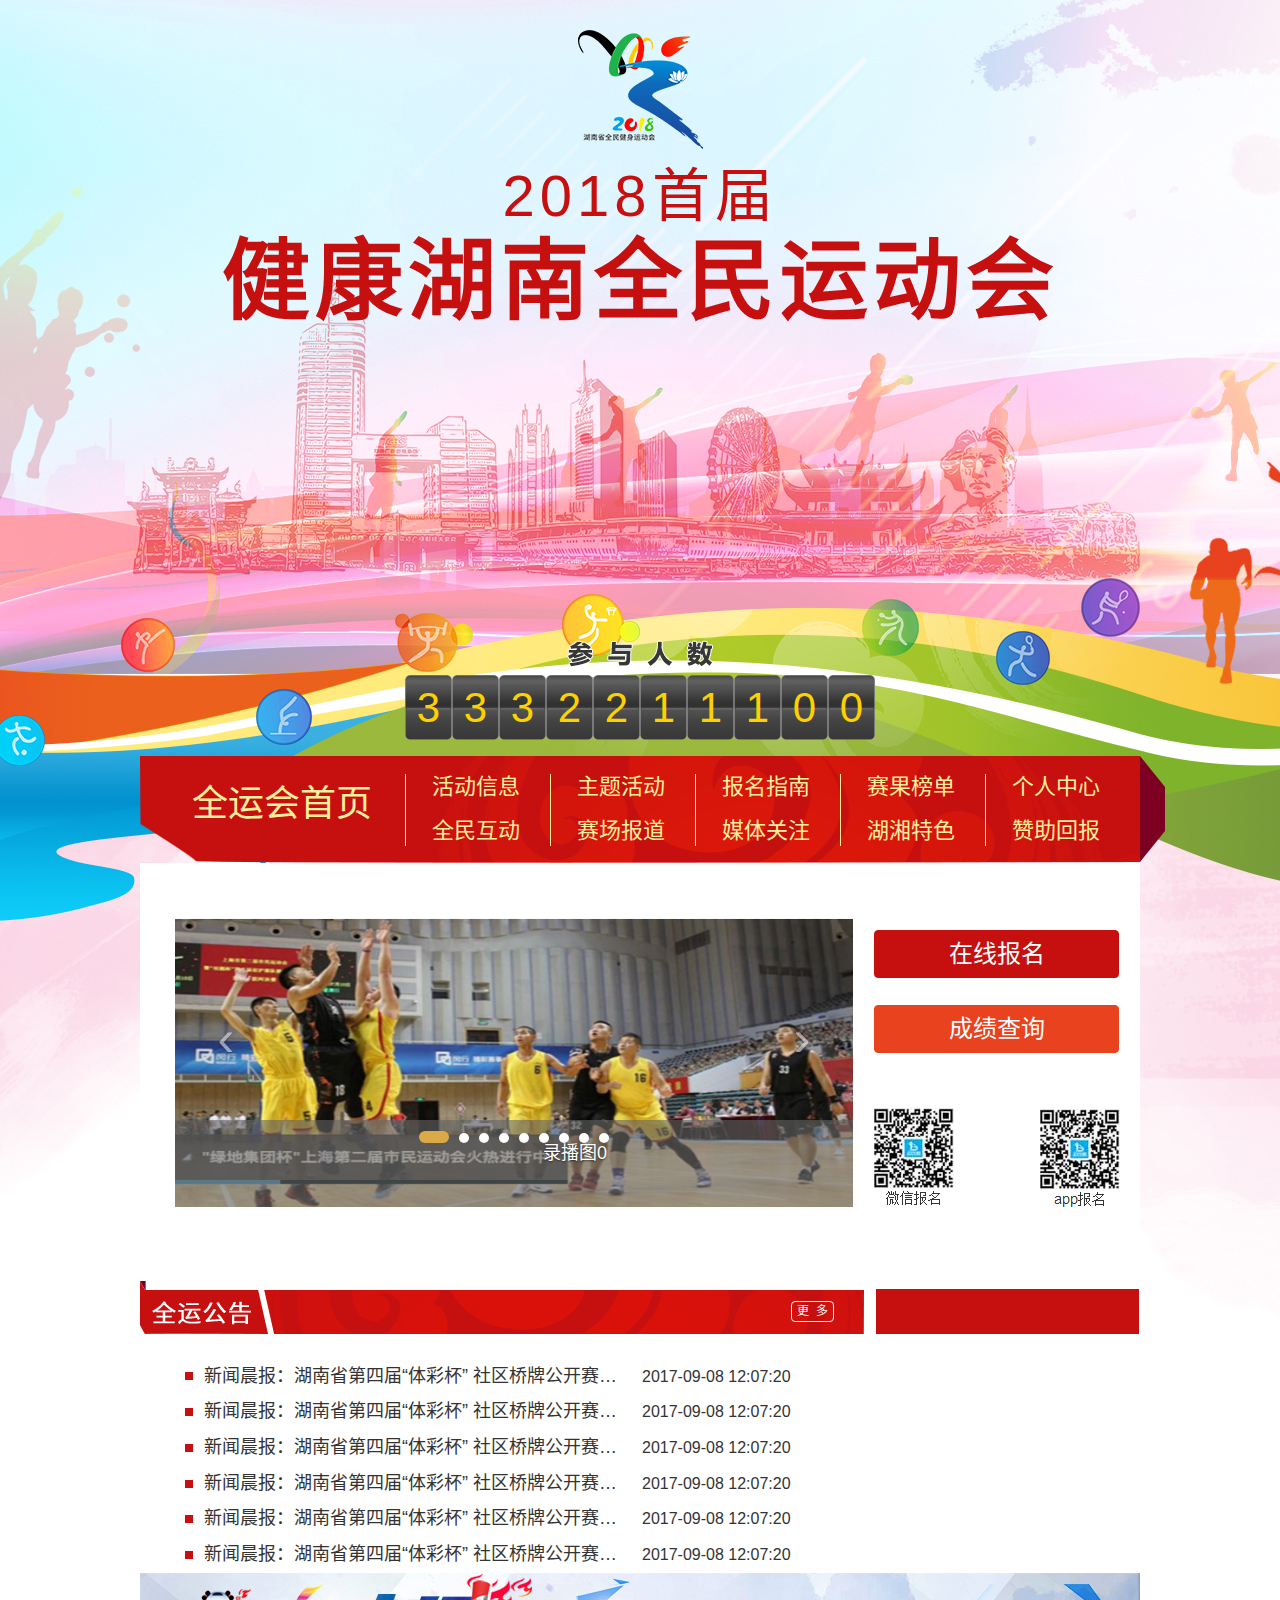
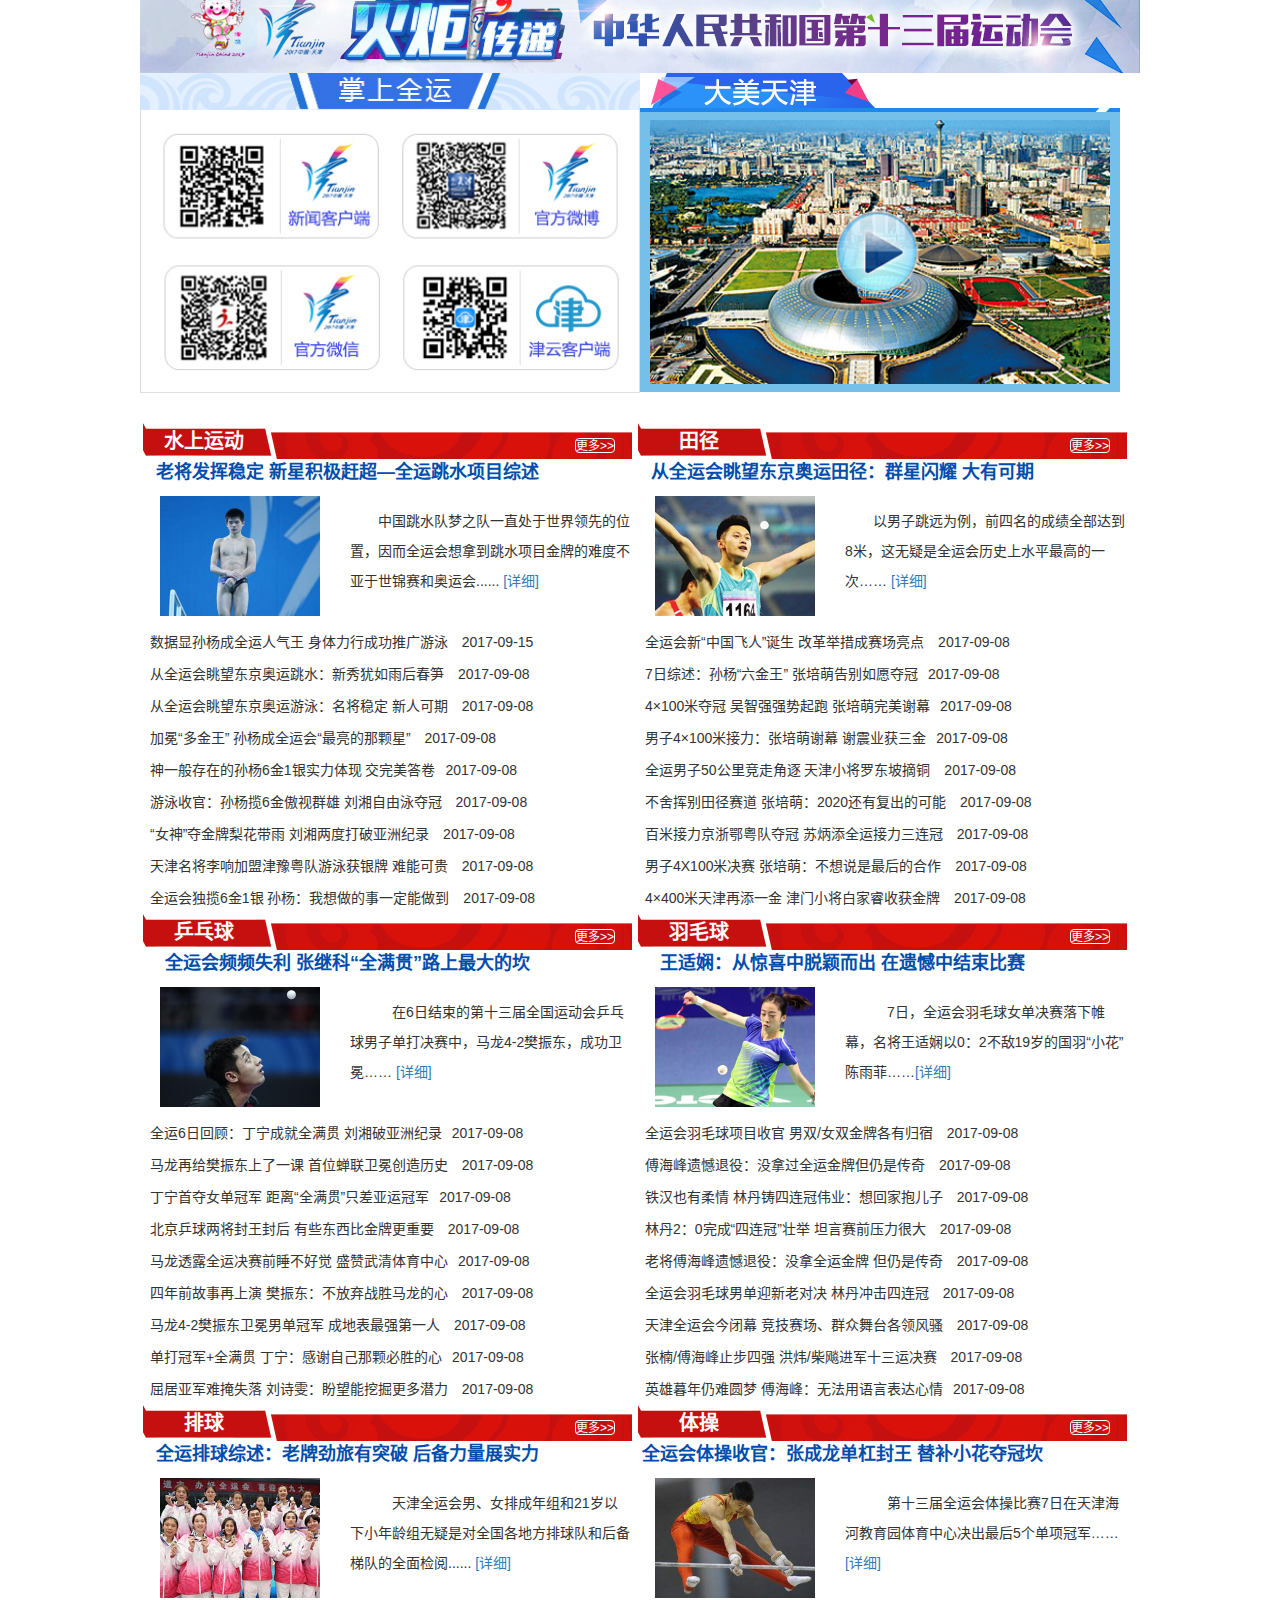
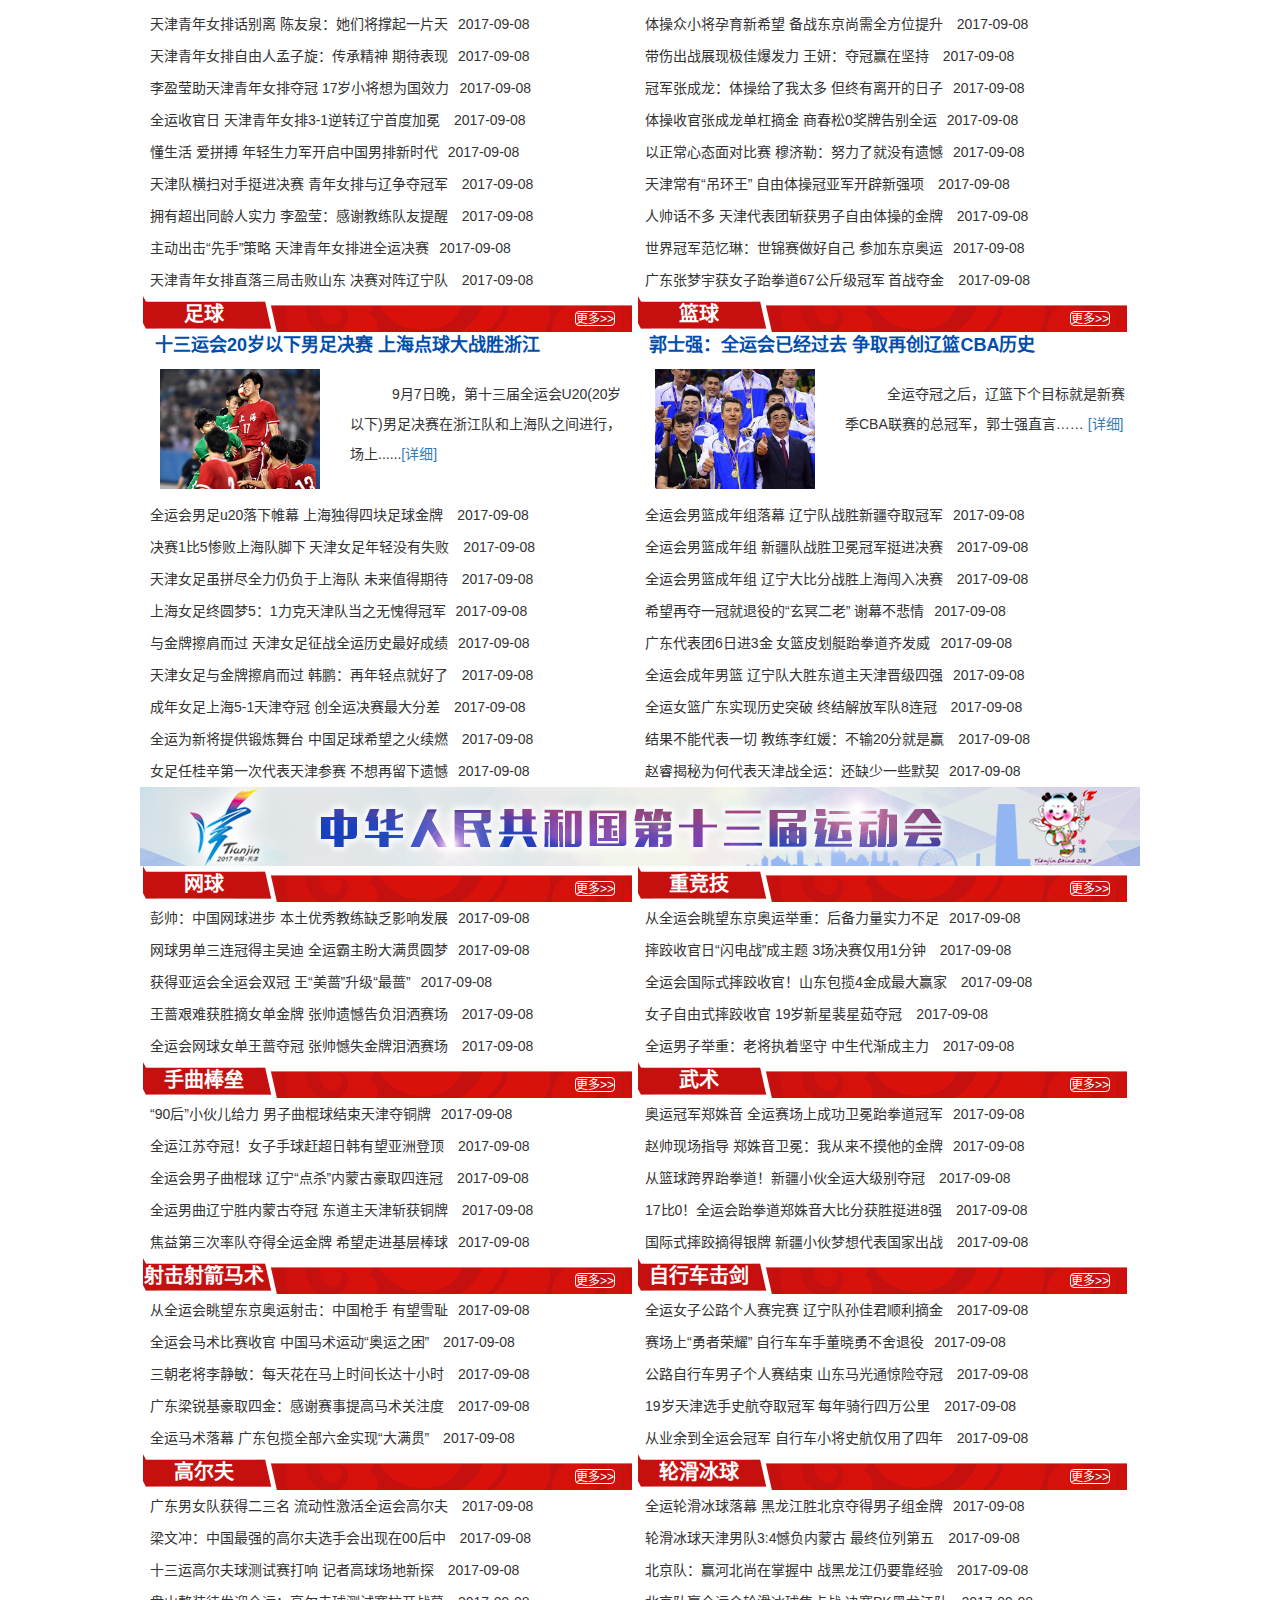
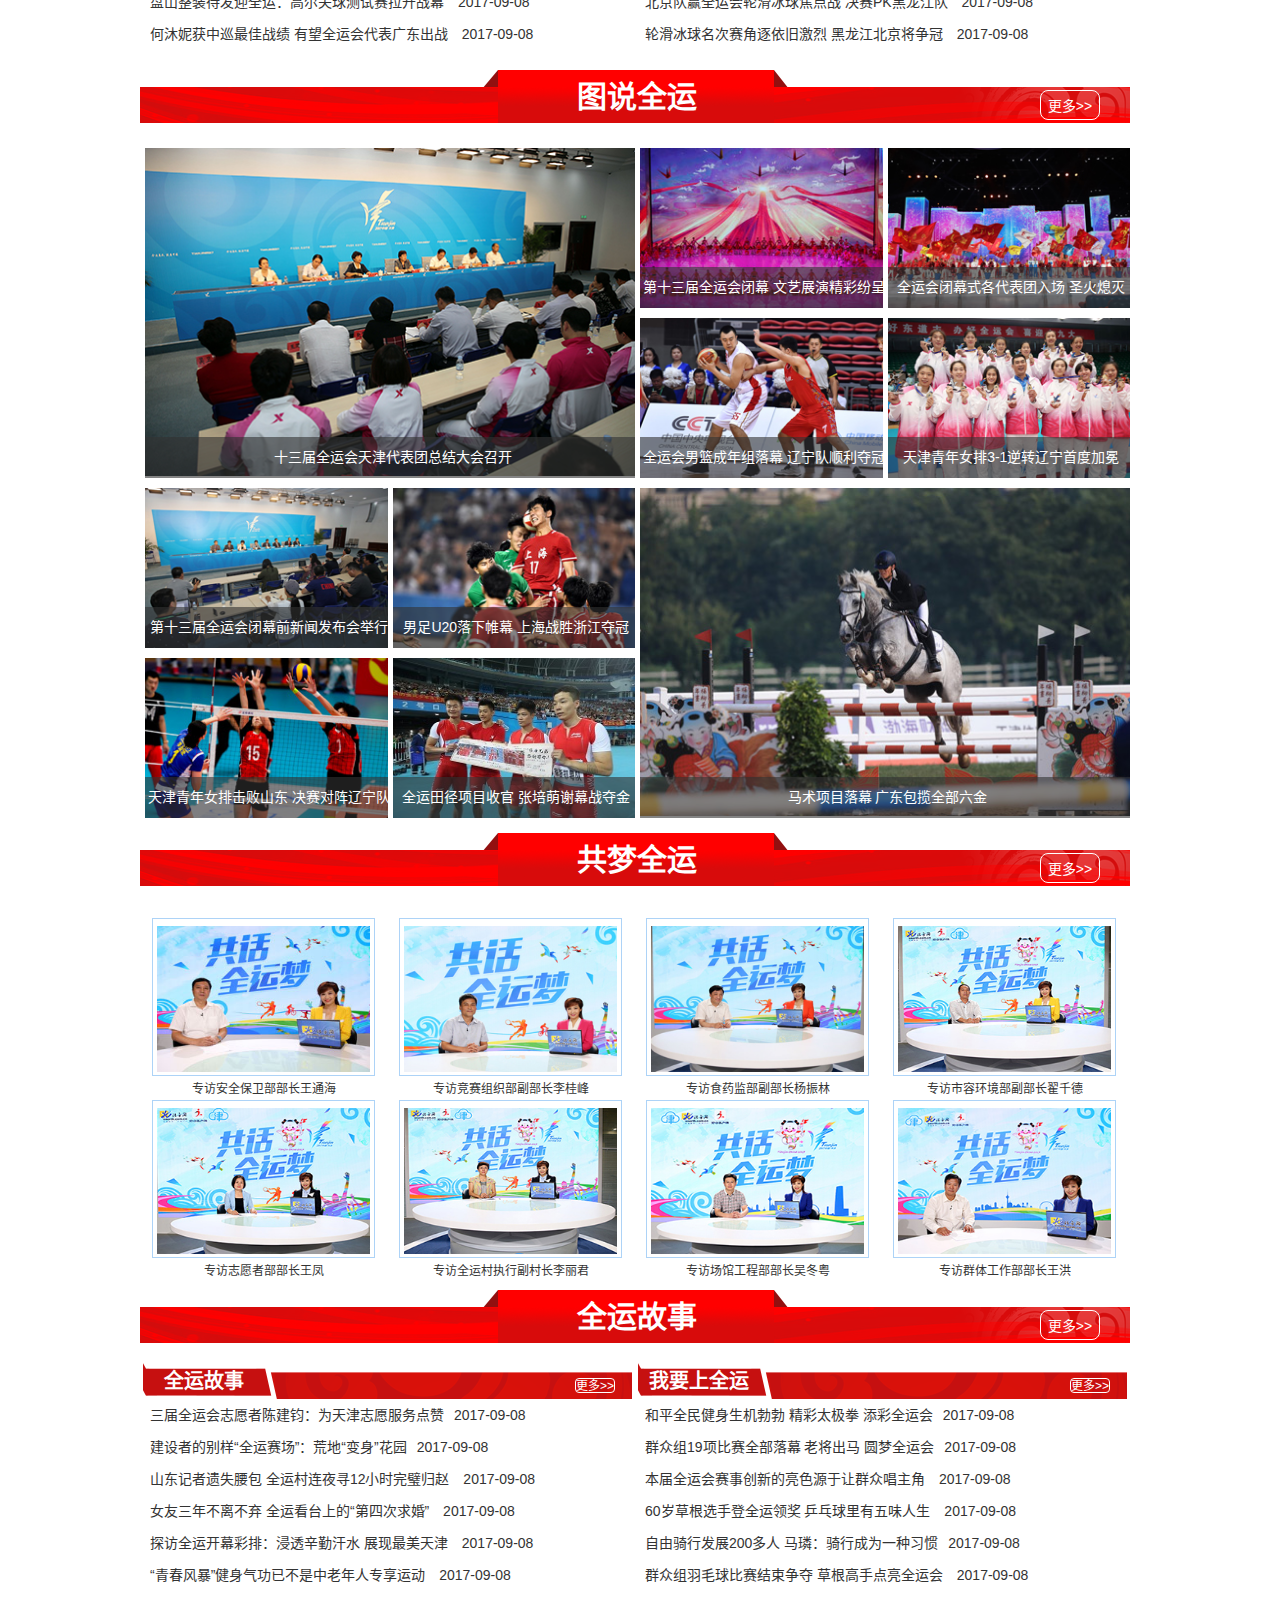
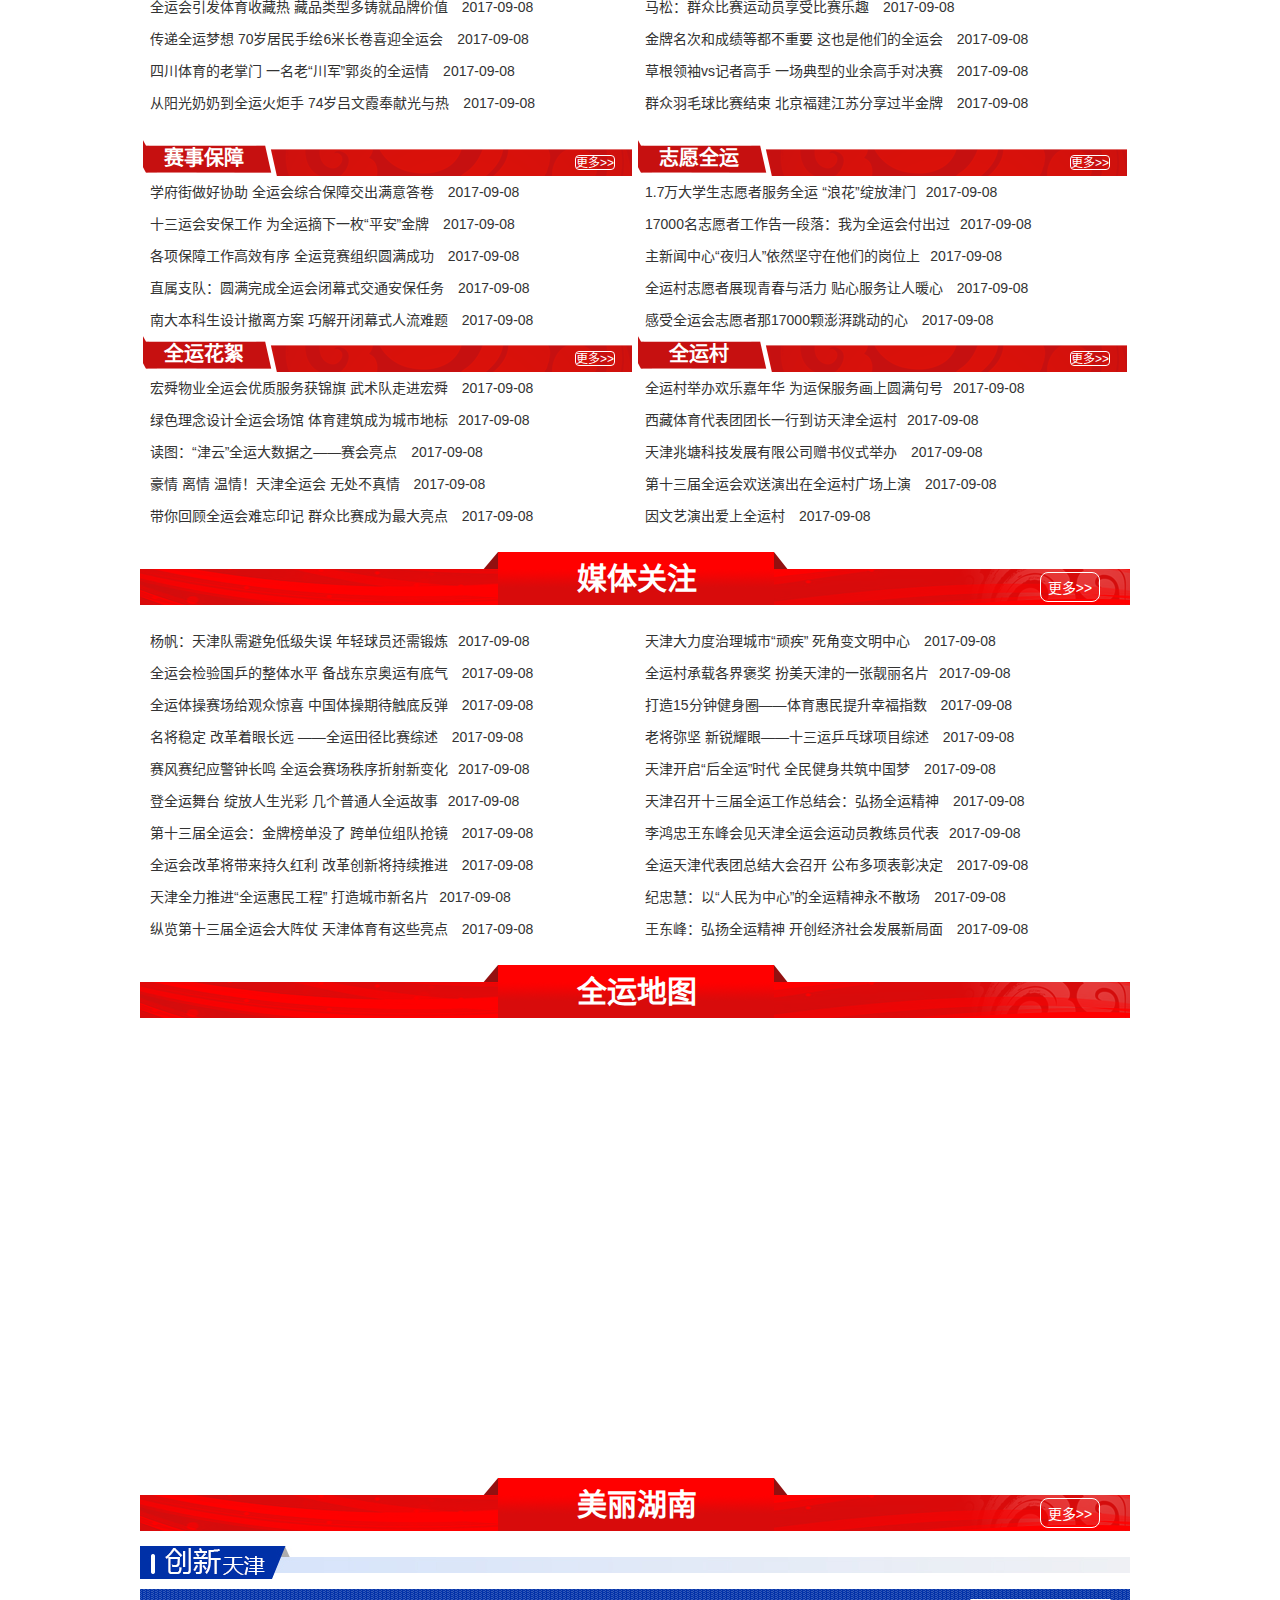
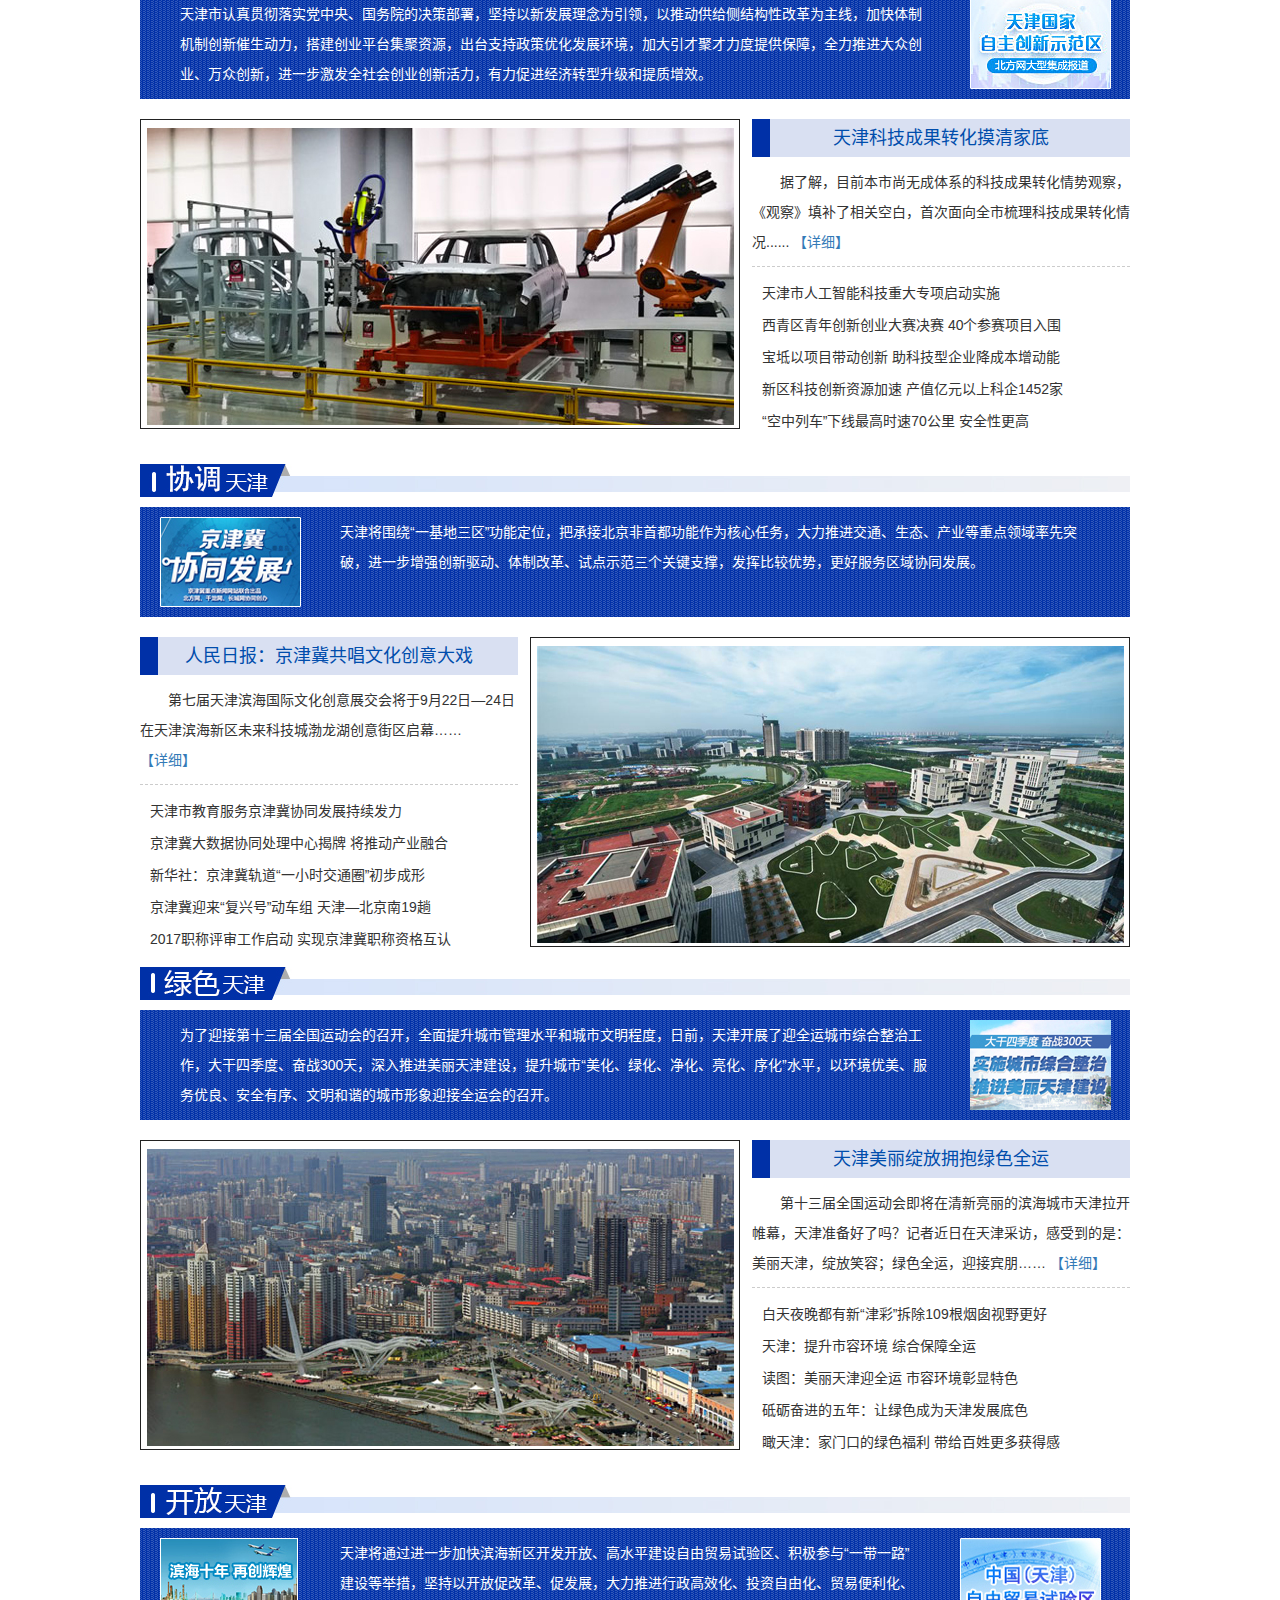
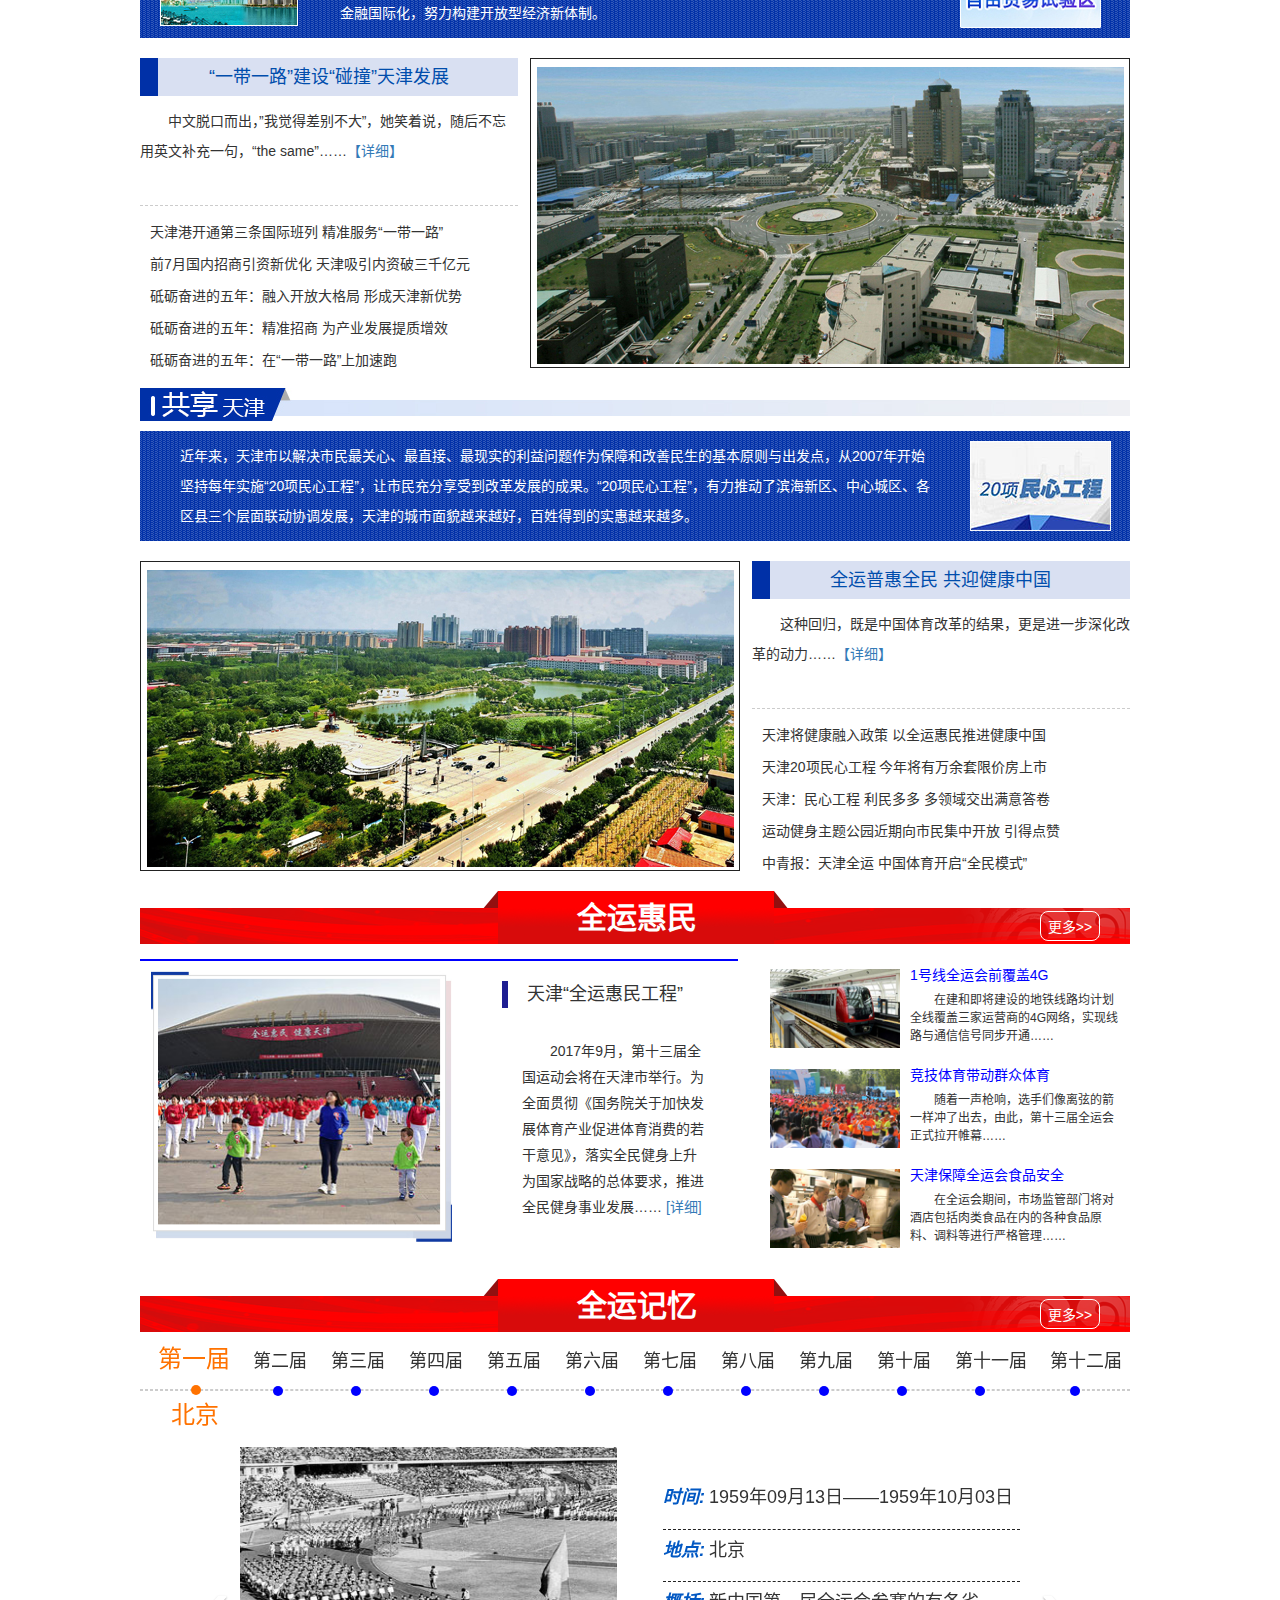
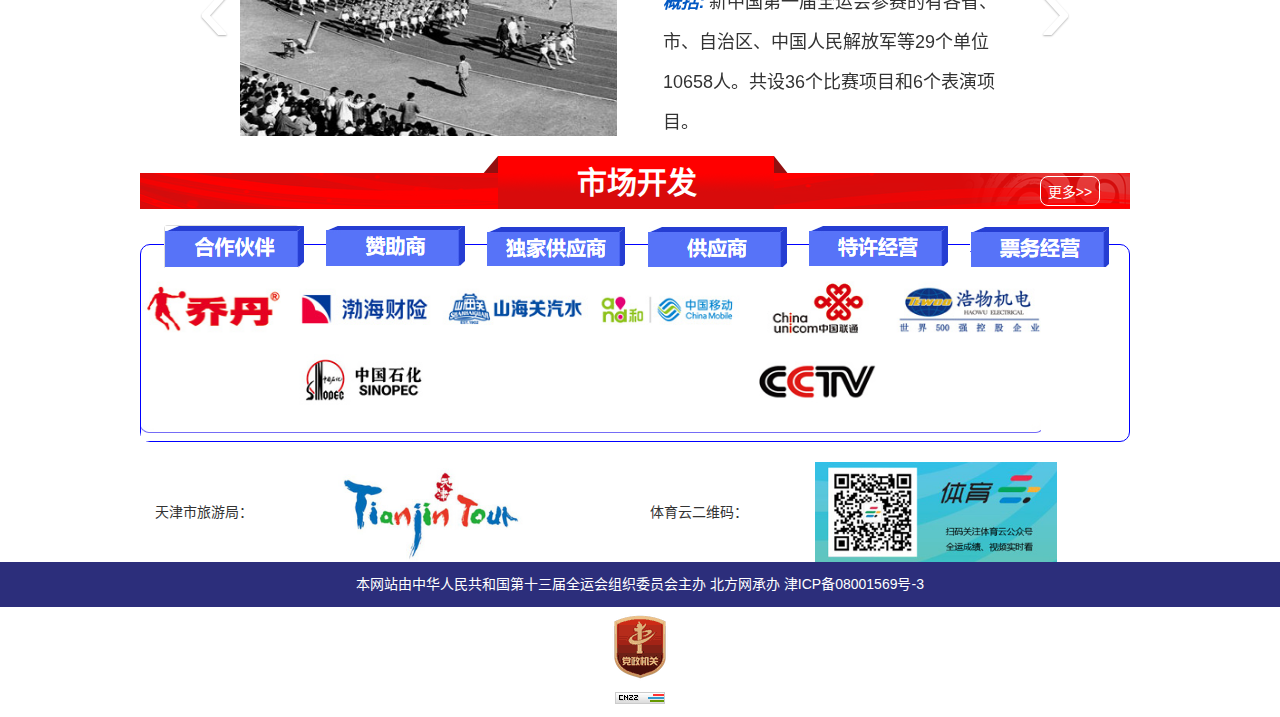
<file: html/index.html>
<!DOCTYPE html>
<html lang="zh-CN">

<head>
    <meta charset="utf-8">
    <meta http-equiv="X-UA-Compatible" content="IE=edge">
    <meta name="viewport" content="width=device-width, initial-scale=1">
    <title>sport</title>
    <link rel="stylesheet" href="../css/reset.css">
    <link href="../css/bootstrap.min.css" rel="stylesheet">
    <link rel="stylesheet" href="../css/main.css">
</head>

<body class="body-index"> 
    <div class="layout">
        <!-- logo start -->
        <div class="logo-img-wrapper">
            <div class="logo"></div>
            <div class="logo-title">
                <h3>2018首届</h3>
                <h2>健康湖南全民运动会</h2>
            </div>
            <div class="join-person">
                <span class="count">9</span>
                <span class="count">8</span>
                <span class="count">7</span>
                <span class="count">6</span>
                <span class="count">5</span>
                <span class="count">4</span>
                <span class="count">3</span>
                <span class="count">2</span>
                <span class="count">1</span>
                <span class="count">0</span>
            </div>
        </div>
        <!-- logo end -->

        <!-- header start -->
        <div class="header">
            <div class="menu clearfix">
                <div class="right-bg"></div>
                <a class="title pull-left">全运会首页</a>
                <ul class="list list-inline pull-left">
                    <li>
                        <a class="mb">活动信息</a>
                        <a>全民互动</a>
                    </li>
                    <li>
                        <a class="mb">主题活动</a>
                        <a>赛场报道</a>
                    </li>
                    <li>
                        <a class="mb">报名指南</a>
                        <a>媒体关注</a>
                    </li>
                    <li>
                        <a class="mb">赛果榜单</a>
                        <a>湖湘特色</a>
                    </li>
                    <li>
                        <a class="mb">个人中心</a>
                        <a>赞助回报</a>
                    </li>
                </ul>
            </div>

        </div>
        <!-- header end -->

        <!-- content start -->
        <div class="content w1000">
            <div class="clearfix carousel-wrapper" >
               
                <div class="carousel_div pull-left">
                        <div id="myCarousel" class="carousel slide">
                            <!-- 轮播（Carousel）指标 -->
                            <ol class="carousel-indicators">
                                <li data-target="#myCarousel" data-slide-to="0" class="active"></li>
                                <li data-target="#myCarousel" data-slide-to="1"></li>
                                <li data-target="#myCarousel" data-slide-to="2"></li>
                                <li data-target="#myCarousel" data-slide-to="3"></li>
                                <li data-target="#myCarousel" data-slide-to="4"></li>
                                <li data-target="#myCarousel" data-slide-to="5"></li>
                                <li data-target="#myCarousel" data-slide-to="6"></li>
                                <li data-target="#myCarousel" data-slide-to="7"></li>
                                <li data-target="#myCarousel" data-slide-to="8"></li>
                            </ol>   
                            <!-- 轮播（Carousel）项目 -->
                            <div class="carousel-inner">
                                 <div class="item active">
                                    <img src="../imgs/img05.jpg" alt="carouselImg">
                                    <div class="carousel-caption">
                                      <p>录播图0</p>
                                    </div>
                                </div>
                                <div class="item">
                                    <img src="../imgs/img05.jpg" alt="carouselImg">
                                    <div class="carousel-caption">
                                      <p>录播图1</p>
                                    </div>
                                </div>
                                <div class="item">
                                    <img src="../imgs/img05.jpg" alt="carouselImg">
                                    <div class="carousel-caption">
                                      <p>录播图2</p>
                                    </div>
                                </div>
                                <div class="item">
                                    <img src="../imgs/img05.jpg" alt="carouselImg">
                                    <div class="carousel-caption">
                                      <p>录播图3</p>
                                    </div>
                                </div>
                                <div class="item">
                                    <img src="../imgs/img05.jpg" alt="carouselImg">
                                    <div class="carousel-caption">
                                      <p>录播图4</p>
                                    </div>
                                </div>
                                <div class="item">
                                    <img src="../imgs/img05.jpg" alt="carouselImg">
                                    <div class="carousel-caption">
                                      <p>录播图5</p>
                                    </div>
                                </div>
                                <div class="item">
                                    <img src="../imgs/img05.jpg" alt="carouselImg">
                                    <div class="carousel-caption">
                                      <p>录播图6</p>
                                    </div>
                                </div>
                                <div class="item">
                                    <img src="../imgs/img05.jpg" alt="carouselImg">
                                    <div class="carousel-caption">
                                      <p>录播图7</p>
                                    </div>
                                </div>
                                <div class="item">
                                    <img src="../imgs/img05.jpg" alt="carouselImg">
                                    <div class="carousel-caption">
                                      <p>录播图8</p>
                                    </div>
                                </div>
                               
                            </div>
                            <!-- 轮播（Carousel）导航 -->
                            <a class="carousel-control left" href="#myCarousel" 
                                data-slide="prev">&lsaquo;
                            </a>
                            <a class="carousel-control right" href="#myCarousel" 
                                data-slide="next">&rsaquo;
                            </a>
                        </div>
                            
                </div>
               <div class="pull-left code-box">
                    <a class="btn btn-bm">在线报名</a>
                    <a class="btn btn-cx">成绩查询</a>
                    <img class="code" src="../imgs/img06.jpg" alt="">
                </div>
               
            </div> 
            <div class="news-gg clearfix">
                <div class="pull-left left">
                    <div class="title">
                        <a class="more pull-right">更&nbsp;&nbsp;多</a>
                    </div>
                    <ul class="list-unstyled">
                        <li>
                            <a>
                                <span>新闻晨报：湖南省第四届“体彩杯” 社区桥牌公开赛…</span>
                                <span class="time">2017-09-08 12:07:20</span>
                            </a>
                        </li>
                        <li>
                            <a>
                                <span>新闻晨报：湖南省第四届“体彩杯” 社区桥牌公开赛…</span>
                                <span class="time">2017-09-08 12:07:20</span>
                            </a>
                        </li>
                        <li>
                            <a>
                                <span>新闻晨报：湖南省第四届“体彩杯” 社区桥牌公开赛…</span>
                                <span class="time">2017-09-08 12:07:20</span>
                            </a>
                        </li>
                        <li>
                            <a>
                                <span>新闻晨报：湖南省第四届“体彩杯” 社区桥牌公开赛…</span>
                                <span class="time">2017-09-08 12:07:20</span>
                            </a>
                        </li>
                        <li>
                            <a>
                                <span>新闻晨报：湖南省第四届“体彩杯” 社区桥牌公开赛…</span>
                                <span class="time">2017-09-08 12:07:20</span>
                            </a>
                        </li>
                        <li>
                            <a>
                                <span>新闻晨报：湖南省第四届“体彩杯” 社区桥牌公开赛…</span>
                                <span class="time">2017-09-08 12:07:20</span>
                            </a>
                        </li>
                    </ul>
                </div>
                <div class="pull-left right">
                    <div class="title"></div>
                </div>
            </div>
            <div class="banner_img">
                <img src="../imgs/banner_0.jpg" alt="banner" title="banner">
            </div>
            <div class="palm_sport l50">
                <img src="../imgs/pakm_sport.jpg" alt="掌上全运" title="掌上全运">
            </div>
            <div class="clearfix">
                <div class="beautiful_tj r50">
                    <img src="../imgs/beautiful_tj_tips.jpg" alt="最美天津">
                    <div> 
                        <img src="../imgs/beautiful_tj.jpg" alt="最美天津" title="最美天津">
                    </div>
                </div>
            </div>

            <!-- sport_dynamic -->
            <div class="sport_dynamic sport_m">
                <div class="row sport_view_info">
                    <div class="col-xs-6 sport_type_item">
                        <h4 class="tips clearfix">
                            <span class="text_tltle">水上运动</span>
                            <a href="javascript:;" class="pull-right"> 更多>> </a>
                        </h4>
                        <p>老将发挥稳定 新星积极赶超—全运跳水项目综述</p>
                        <div class="clearfix header_info">
                            <div class="pull-left img">
                                <img src="../imgs/tiaoshui.jpg" alt="img" title="img">
                            </div>
                            <div class="pull-left text">
                                中国跳水队梦之队一直处于世界领先的位置，因而全运会想拿到跳水项目金牌的难度不亚于世锦赛和奥运会...... <a href="javascript:;">[详细]</a>
                            </div>
                        </div>
                        <ul>
                            <li>数据显孙杨成全运人气王 身体力行成功推广游泳<span> 2017-09-15</span> </li>
                            <li>从全运会眺望东京奥运跳水：新秀犹如雨后春笋 <span>2017-09-08</span> </li>
                            <li>从全运会眺望东京奥运游泳：名将稳定 新人可期 <span>2017-09-08</span> </li>
                            <li>加冕“多金王” 孙杨成全运会“最亮的那颗星” <span>2017-09-08</span> </li>
                            <li>神一般存在的孙杨6金1银实力体现 交完美答卷<span>2017-09-08</span> </li>
                            <li>游泳收官：孙杨揽6金傲视群雄 刘湘自由泳夺冠 <span>2017-09-08</span> </li>
                            <li>“女神”夺金牌梨花带雨 刘湘两度打破亚洲纪录 <span>2017-09-08</span> </li>
                            <li>天津名将李响加盟津豫粤队游泳获银牌 难能可贵  <span>2017-09-08</span> </li>
                            <li>全运会独揽6金1银 孙杨：我想做的事一定能做到  <span>2017-09-08</span> </li>
                        </ul>   
                    </div>
                    <div class="col-xs-6 sport_type_item">
                        <h4 class="tips clearfix">
                             <span class="text_tltle">田径</span>
                            <a href="javascript:;" class="pull-right"> 更多>> </a>
                        </h4>
                        <p>从全运会眺望东京奥运田径：群星闪耀 大有可期</p>
                        <div class="clearfix header_info">
                            <div class="pull-left img">
                                <img src="../imgs/tianjing.jpg" alt="img" title="img">
                            </div>
                            <div class="pull-left text">
                                以男子跳远为例，前四名的成绩全部达到8米，这无疑是全运会历史上水平最高的一次…… <a href="javascript:;">[详细]</a>
                            </div>
                        </div>
                        <ul>
                            <li>全运会新“中国飞人”诞生 改革举措成赛场亮点 <span>2017-09-08</span> </li>
                            <li>7日综述：孙杨“六金王” 张培萌告别如愿夺冠<span>2017-09-08</span> </li>
                            <li>4×100米夺冠 吴智强强势起跑 张培萌完美谢幕<span>2017-09-08</span> </li>
                            <li>男子4×100米接力：张培萌谢幕 谢震业获三金<span>2017-09-08</span> </li>
                            <li>全运男子50公里竞走角逐 天津小将罗东坡摘铜 <span>2017-09-08</span> </li>
                            <li>不舍挥别田径赛道 张培萌：2020还有复出的可能 <span>2017-09-08</span> </li>
                            <li>百米接力京浙鄂粤队夺冠 苏炳添全运接力三连冠  <span>2017-09-08</span> </li>
                            <li>男子4X100米决赛 张培萌：不想说是最后的合作 <span>2017-09-08</span> </li>
                            <li>4×400米天津再添一金 津门小将白家睿收获金牌 <span>2017-09-08</span> </li>
                        </ul>
                    </div>
                    <div class="col-xs-6 sport_type_item">
                        <h4 class="tips clearfix">
                            <span class="text_tltle">乒乓球</span>
                            <a href="javascript:;" class="pull-right"> 更多>> </a>
                        </h4>
                        <p>全运会频频失利 张继科“全满贯”路上最大的坎</p>
                        <div class="clearfix header_info">
                            <div class="pull-left img">
                                <img src="../imgs/pingpangqiu.jpg" alt="img" title="img">
                            </div>
                            <div class="pull-left text">
                                　在6日结束的第十三届全国运动会乒乓球男子单打决赛中，马龙4-2樊振东，成功卫冕…… <a href="javascript:;">[详细]</a>
                            </div>
                        </div>
                        <ul>
                            <li>全运6日回顾：丁宁成就全满贯 刘湘破亚洲纪录<span>2017-09-08</span> </li>
                            <li>马龙再给樊振东上了一课 首位蝉联卫冕创造历史 <span>2017-09-08</span> </li>
                            <li>丁宁首夺女单冠军 距离“全满贯”只差亚运冠军<span>2017-09-08</span> </li>
                            <li>北京乒球两将封王封后 有些东西比金牌更重要 <span>2017-09-08</span> </li>
                            <li>马龙透露全运决赛前睡不好觉 盛赞武清体育中心<span>2017-09-08</span> </li>
                            <li>四年前故事再上演 樊振东：不放弃战胜马龙的心 <span>2017-09-08</span> </li>
                            <li>马龙4-2樊振东卫冕男单冠军 成地表最强第一人  <span>2017-09-08</span> </li>
                            <li>单打冠军+全满贯 丁宁：感谢自己那颗必胜的心<span>2017-09-08</span> </li>
                            <li>屈居亚军难掩失落 刘诗雯：盼望能挖掘更多潜力  <span>2017-09-08</span> </li>
                        </ul>
                    </div>
                    <div class="col-xs-6 sport_type_item">
                        <h4 class="tips clearfix">
                            <span class="text_tltle">羽毛球</span>
                            <a href="javascript:;" class="pull-right"> 更多>> </a>
                        </h4>
                        <p>王适娴：从惊喜中脱颖而出 在遗憾中结束比赛</p>
                        <div class="clearfix header_info">
                            <div class="pull-left img">
                                <img src="../imgs/yumaoqiu.jpg" alt="img" title="img">
                            </div>
                            <div class="pull-left text">
                                　7日，全运会羽毛球女单决赛落下帷幕，名将王适娴以0：2不敌19岁的国羽“小花”陈雨菲……<a href="javascript:;">[详细]</a>
                            </div>
                        </div>
                        <ul>
                            <li>全运会羽毛球项目收官 男双/女双金牌各有归宿 <span>2017-09-08</span> </li>
                            <li>傅海峰遗憾退役：没拿过全运金牌但仍是传奇  <span>2017-09-08</span> </li>
                            <li>铁汉也有柔情 林丹铸四连冠伟业：想回家抱儿子 <span>2017-09-08</span> </li>
                            <li>林丹2：0完成“四连冠”壮举 坦言赛前压力很大 <span>2017-09-08</span> </li>
                            <li>老将傅海峰遗憾退役：没拿全运金牌 但仍是传奇 <span>2017-09-08</span> </li>
                            <li>全运会羽毛球男单迎新老对决 林丹冲击四连冠  <span>2017-09-08</span> </li>
                            <li>天津全运会今闭幕 竞技赛场、群众舞台各领风骚 <span>2017-09-08</span> </li>
                            <li>张楠/傅海峰止步四强 洪炜/柴飚进军十三运决赛 <span>2017-09-08</span> </li>
                            <li>英雄暮年仍难圆梦 傅海峰：无法用语言表达心情<span>2017-09-08</span> </li>
                        </ul>
                    </div>
                    <div class="col-xs-6 sport_type_item">
                        <h4 class="tips clearfix">
                            <span class="text_tltle">排球</span>
                            <a href="javascript:;" class="pull-right"> 更多>> </a>
                        </h4>
                        <p>全运排球综述：老牌劲旅有突破 后备力量展实力</p>
                        <div class="clearfix header_info">
                            <div class="pull-left img">
                                <img src="../imgs/paiqiu.jpg" alt="img" title="img">
                            </div>
                            <div class="pull-left text">
                                　天津全运会男、女排成年组和21岁以下小年龄组无疑是对全国各地方排球队和后备梯队的全面检阅......  <a href="javascript:;">[详细]</a>
                            </div>
                        </div>
                        <ul>
                            <li>天津青年女排话别离 陈友泉：她们将撑起一片天<span>2017-09-08</span> </li>
                            <li>天津青年女排自由人孟子旋：传承精神 期待表现<span>2017-09-08</span> </li>
                            <li>李盈莹助天津青年女排夺冠 17岁小将想为国效力<span>2017-09-08</span> </li>
                            <li>全运收官日 天津青年女排3-1逆转辽宁首度加冕 <span>2017-09-08</span> </li>
                            <li>懂生活 爱拼搏 年轻生力军开启中国男排新时代<span>2017-09-08</span> </li>
                            <li>天津队横扫对手挺进决赛 青年女排与辽争夺冠军  <span>2017-09-08</span> </li>
                            <li>拥有超出同龄人实力 李盈莹：感谢教练队友提醒 <span>2017-09-08</span> </li>
                            <li>主动出击“先手”策略 天津青年女排进全运决赛<span>2017-09-08</span> </li>
                            <li>天津青年女排直落三局击败山东 决赛对阵辽宁队 <span>2017-09-08</span> </li>
                        </ul>
                    </div>
                    <div class="col-xs-6 sport_type_item">
                        <h4 class="tips clearfix">
                           <span class="text_tltle"> 体操</span>
                            <a href="javascript:;" class="pull-right"> 更多>> </a>
                        </h4>
                        <p>全运会体操收官：张成龙单杠封王 替补小花夺冠坎</p>
                        <div class="clearfix header_info">
                            <div class="pull-left img">
                                <img src="../imgs/ticao.jpg" alt="img" title="img">
                            </div>
                            <div class="pull-left text">
                                　第十三届全运会体操比赛7日在天津海河教育园体育中心决出最后5个单项冠军…… <a href="javascript:;">[详细]</a>
                            </div>
                        </div>
                        <ul>
                            <li>体操众小将孕育新希望 备战东京尚需全方位提升 <span>2017-09-08</span> </li>
                            <li>带伤出战展现极佳爆发力 王妍：夺冠赢在坚持  <span>2017-09-08</span> </li>
                            <li>冠军张成龙：体操给了我太多 但终有离开的日子<span>2017-09-08</span> </li>
                            <li>体操收官张成龙单杠摘金 商春松0奖牌告别全运<span>2017-09-08</span> </li>
                            <li>以正常心态面对比赛 穆济勒：努力了就没有遗憾<span>2017-09-08</span> </li>
                            <li>天津常有“吊环王” 自由体操冠亚军开辟新强项  <span>2017-09-08</span> </li>
                            <li>人帅话不多 天津代表团斩获男子自由体操的金牌  <span>2017-09-08</span> </li>
                            <li>世界冠军范忆琳：世锦赛做好自己 参加东京奥运<span>2017-09-08</span> </li>
                            <li>广东张梦宇获女子跆拳道67公斤级冠军 首战夺金  <span>2017-09-08</span> </li>
                        </ul>
                    </div>
                    <div class="col-xs-6 sport_type_item">
                        <h4 class="tips clearfix">
                            <span class="text_tltle">足球</span>
                            <a href="javascript:;" class="pull-right"> 更多>> </a>
                        </h4>
                        <p>十三运会20岁以下男足决赛 上海点球大战胜浙江</p>
                        <div class="clearfix header_info">
                            <div class="pull-left img">
                                <img src="../imgs/zuqiu.jpg" alt="img" title="img">
                            </div>
                            <div class="pull-left text">
                                　9月7日晚，第十三届全运会U20(20岁以下)男足决赛在浙江队和上海队之间进行，场上......<a href="javascript:;">[详细]</a>
                            </div>
                        </div>
                        <ul>
                            <li>全运会男足u20落下帷幕 上海独得四块足球金牌 <span>2017-09-08</span> </li>
                            <li>决赛1比5惨败上海队脚下 天津女足年轻没有失败 <span>2017-09-08</span> </li>
                            <li>天津女足虽拼尽全力仍负于上海队 未来值得期待 <span>2017-09-08</span> </li>
                            <li>上海女足终圆梦5：1力克天津队当之无愧得冠军<span>2017-09-08</span> </li>
                            <li>与金牌擦肩而过 天津女足征战全运历史最好成绩<span>2017-09-08</span> </li>
                            <li>天津女足与金牌擦肩而过 韩鹏：再年轻点就好了 <span>2017-09-08</span> </li>
                            <li>成年女足上海5-1天津夺冠 创全运决赛最大分差  <span>2017-09-08</span> </li>
                            <li>全运为新将提供锻炼舞台 中国足球希望之火续燃 <span>2017-09-08</span> </li>
                            <li>女足任桂辛第一次代表天津参赛 不想再留下遗憾<span>2017-09-08</span> </li>
                        </ul>
                    </div>
                    <div class="col-xs-6 sport_type_item">
                        <h4 class="tips clearfix">
                            <span class="text_tltle">篮球</span>
                            <a href="javascript:;" class="pull-right"> 更多>> </a>
                        </h4>
                        <p>郭士强：全运会已经过去 争取再创辽篮CBA历史</p>
                        <div class="clearfix header_info">
                            <div class="pull-left img">
                                <img src="../imgs/lanqiu.jpg" alt="img" title="img">
                            </div>
                            <div class="pull-left text">
                                　全运夺冠之后，辽篮下个目标就是新赛季CBA联赛的总冠军，郭士强直言…… <a href="javascript:;">[详细]</a>
                            </div>
                        </div>
                        <ul>
                            <li>全运会男篮成年组落幕 辽宁队战胜新疆夺取冠军<span>2017-09-08</span> </li>
                            <li>全运会男篮成年组 新疆队战胜卫冕冠军挺进决赛 <span>2017-09-08</span> </li>
                            <li>全运会男篮成年组 辽宁大比分战胜上海闯入决赛 <span>2017-09-08</span> </li>
                            <li>希望再夺一冠就退役的“玄冥二老” 谢幕不悲情<span>2017-09-08</span> </li>
                            <li>广东代表团6日进3金 女篮皮划艇跆拳道齐发威<span>2017-09-08</span> </li>
                            <li>全运会成年男篮 辽宁队大胜东道主天津晋级四强<span>2017-09-08</span> </li>
                            <li>全运女篮广东实现历史突破 终结解放军队8连冠 <span>2017-09-08</span> </li>
                            <li>结果不能代表一切 教练李红媛：不输20分就是赢  <span>2017-09-08</span> </li>
                            <li>赵睿揭秘为何代表天津战全运：还缺少一些默契<span>2017-09-08</span> </li>
                        </ul>
                    </div>
                    <div class="banner_03 col-xs-12">
                        <img src="../imgs/banner_03.jpg" alt="bannerImg">
                    </div>
                    <div class="col-xs-6 sport_type_item">
                        <h4 class="tips clearfix">
                            <span class="text_tltle">网球</span>
                            <a href="javascript:;" class="pull-right"> 更多>> </a>
                        </h4>
                        <ul>
                            <li>彭帅：中国网球进步 本土优秀教练缺乏影响发展<span>2017-09-08</span></li>
                            <li>网球男单三连冠得主吴迪 全运霸主盼大满贯圆梦<span>2017-09-08</span></li>
                            <li>获得亚运会全运会双冠 王“美蔷”升级“最蔷”<span>2017-09-08</span></li>
                            <li>王蔷艰难获胜摘女单金牌 张帅遗憾告负泪洒赛场 <span>2017-09-08</span></li>
                            <li>全运会网球女单王蔷夺冠 张帅憾失金牌泪洒赛场 <span>2017-09-08</span></li>
                        </ul>
                    </div>
                    <div class="col-xs-6 sport_type_item">
                        <h4 class="tips clearfix">
                            <span class="text_tltle">重竞技</span>
                            <a href="javascript:;" class="pull-right"> 更多>> </a>
                        </h4>
                        <ul>
                            <li>从全运会眺望东京奥运举重：后备力量实力不足<span>2017-09-08</span></li>
                            <li>摔跤收官日“闪电战”成主题 3场决赛仅用1分钟  <span>2017-09-08</span></li>
                            <li>全运会国际式摔跤收官！山东包揽4金成最大赢家 <span>2017-09-08</span></li>
                            <li>女子自由式摔跤收官 19岁新星裴星茹夺冠   <span>2017-09-08</span></li>
                            <li>全运男子举重：老将执着坚守 中生代渐成主力   <span>2017-09-08</span></li>
                        </ul>
                    </div>
                    <div class="col-xs-6 sport_type_item">
                        <h4 class="tips clearfix">
                            <span class="text_tltle">手曲棒垒</span>
                            <a href="javascript:;" class="pull-right"> 更多>> </a>
                        </h4>
                        <ul>
                            <li>“90后”小伙儿给力 男子曲棍球结束天津夺铜牌<span>2017-09-08</span></li>
                            <li>全运江苏夺冠！女子手球赶超日韩有望亚洲登顶 <span>2017-09-08</span></li>
                            <li>全运会男子曲棍球 辽宁“点杀”内蒙古豪取四连冠 <span>2017-09-08</span></li>
                            <li>全运男曲辽宁胜内蒙古夺冠 东道主天津斩获铜牌 <span>2017-09-08</span></li>
                            <li>焦益第三次率队夺得全运金牌 希望走进基层棒球<span>2017-09-08</span></li>
                        </ul>
                    </div>
                    <div class="col-xs-6 sport_type_item">
                        <h4 class="tips clearfix">
                            <span class="text_tltle">武术</span>
                            <a href="javascript:;" class="pull-right"> 更多>> </a>
                        </h4>
                        <ul>
                            <li>奥运冠军郑姝音 全运赛场上成功卫冕跆拳道冠军<span>2017-09-08</span></li>
                            <li>赵帅现场指导 郑姝音卫冕：我从来不摸他的金牌<span>2017-09-08</span></li>
                            <li>从篮球跨界跆拳道！新疆小伙全运大级别夺冠 <span>2017-09-08</span></li>
                            <li>17比0！全运会跆拳道郑姝音大比分获胜挺进8强  <span>2017-09-08</span></li>
                            <li>国际式摔跤摘得银牌 新疆小伙梦想代表国家出战  <span>2017-09-08</span></li>
                        </ul>
                    </div>
                    <div class="col-xs-6 sport_type_item">
                        <h4 class="tips clearfix">
                            <span class="text_tltle">射击射箭马术</span>
                            <a href="javascript:;" class="pull-right"> 更多>> </a>
                        </h4>
                        <ul>
                            <li>从全运会眺望东京奥运射击：中国枪手 有望雪耻<span>2017-09-08</span></li>
                            <li>全运会马术比赛收官 中国马术运动“奥运之困”  <span>2017-09-08</span></li>
                            <li>三朝老将李静敏：每天花在马上时间长达十小时   <span>2017-09-08</span></li>
                            <li>广东梁锐基豪取四金：感谢赛事提高马术关注度 <span>2017-09-08</span></li>
                            <li>全运马术落幕 广东包揽全部六金实现“大满贯”   <span>2017-09-08</span></li>
                        </ul>
                    </div>
                    <div class="col-xs-6 sport_type_item">
                        <h4 class="tips clearfix">
                            <span class="text_tltle">自行车击剑</span>
                            <a href="javascript:;" class="pull-right"> 更多>> </a>
                        </h4>
                        <ul>
                            <li>全运女子公路个人赛完赛 辽宁队孙佳君顺利摘金 <span>2017-09-08</span></li>
                            <li>赛场上“勇者荣耀” 自行车车手董晓勇不舍退役<span>2017-09-08</span></li>
                            <li>公路自行车男子个人赛结束 山东马光通惊险夺冠 <span>2017-09-08</span></li>
                            <li>19岁天津选手史航夺取冠军 每年骑行四万公里 <span>2017-09-08</span></li>
                            <li>从业余到全运会冠军 自行车小将史航仅用了四年 <span>2017-09-08</span></li>
                        </ul>
                    </div>
                    <div class="col-xs-6 sport_type_item">
                        <h4 class="tips clearfix">
                            <span class="text_tltle">高尔夫</span>
                            <a href="javascript:;" class="pull-right"> 更多>> </a>
                        </h4>
                        <ul>
                            <li>广东男女队获得二三名 流动性激活全运会高尔夫 <span>2017-09-08</span></li>
                            <li>梁文冲：中国最强的高尔夫选手会出现在00后中  <span>2017-09-08</span></li>
                            <li>十三运高尔夫球测试赛打响 记者高球场地新探   <span>2017-09-08</span></li>
                            <li>盘山整装待发迎全运：高尔夫球测试赛拉开战幕   <span>2017-09-08</span></li>
                            <li>何沐妮获中巡最佳战绩 有望全运会代表广东出战  <span>2017-09-08</span></li>
                        </ul>
                    </div>
                    <div class="col-xs-6 sport_type_item">
                        <h4 class="tips clearfix">
                           <span class="text_tltle"> 轮滑冰球</span>
                            <a href="javascript:;" class="pull-right"> 更多>> </a>
                        </h4>
                        <ul>
                            <li>全运轮滑冰球落幕 黑龙江胜北京夺得男子组金牌<span>2017-09-08</span></li>
                            <li>轮滑冰球天津男队3:4憾负内蒙古 最终位列第五  <span>2017-09-08</span></li>
                            <li>北京队：赢河北尚在掌握中 战黑龙江仍要靠经验  <span>2017-09-08</span></li>
                            <li>北京队赢全运会轮滑冰球焦点战 决赛PK黑龙江队 <span>2017-09-08</span></li>
                            <li>轮滑冰球名次赛角逐依旧激烈 黑龙江北京将争冠 <span>2017-09-08</span></li>
                        </ul>
                    </div>
                    <div class="col-xs-12 sport_type_item sport_imgs">
                        <div class="clearfix bg_img">
                            <b>图说全运</b>
                            <a href="javascript:;" class="pull-right"> 更多>></a>
                        </div>
                        <div class="row ">
                            <div class="col-xs-6 img_box img_div">
                                <img src="../imgs/sport_imgs_01.jpg" alt="img" class="big_img">
                                <p>十三届全运会天津代表团总结大会召开</p>
                            </div>
                            <div class="col-xs-6 img_div">
                                <div class="row">
                                    <div class="col-xs-6 img_box">
                                        <img src="../imgs/sport_imgs_02.jpg" alt="img" class="sm_img">
                                        <p>第十三届全运会闭幕 文艺展演精彩纷呈</p>
                                    </div>
                                    <div class="col-xs-6 img_box">
                                        <img src="../imgs/sport_imgs_03.jpg" alt="img" class="sm_img">
                                        <p>全运会闭幕式各代表团入场 圣火熄灭</p>
                                    </div>
                                    <div class="col-xs-6 img_box">
                                        <img src="../imgs/sport_imgs_04.jpg" alt="img" class="sm_img">
                                        <p>全运会男篮成年组落幕 辽宁队顺利夺冠</p>
                                    </div>
                                    <div class="col-xs-6 img_box">
                                        <img src="../imgs/sport_imgs_05.jpg" alt="img" class="sm_img">
                                        <p>天津青年女排3-1逆转辽宁首度加冕</p>
                                    </div>
                                </div>
                            </div>
                            <div class="col-xs-6 img_div">
                                <div class="row">
                                    <div class="col-xs-6 img_box">
                                        <img src="../imgs/sport_imgs_06.jpg" alt="img" class="sm_img">
                                        <p >第十三届全运会闭幕前新闻发布会举行</p>
                                    </div>
                                    <div class="col-xs-6 img_box">
                                        <img src="../imgs/sport_imgs_07.jpg" alt="img" class="sm_img">
                                        <p>男足U20落下帷幕 上海战胜浙江夺冠</p>
                                    </div>
                                    <div class="col-xs-6 img_box">
                                        <img src="../imgs/sport_imgs_08.jpg" alt="img" class="sm_img">
                                        <p>天津青年女排击败山东 决赛对阵辽宁队</p>
                                    </div>
                                    <div class="col-xs-6 img_box">
                                        <img src="../imgs/sport_imgs_09.jpg" alt="img" class="sm_img">
                                        <p>全运田径项目收官 张培萌谢幕战夺金</p>
                                    </div>
                                </div>
                            </div>
                            <div class="col-xs-6 img_box img_div">
                                <img src="../imgs/sport_imgs_10.jpg" alt="img" class="big_img">
                                <p>马术项目落幕 广东包揽全部六金</p>
                            </div>
                        </div>
                    </div>
                    <div class="col-xs-12 sport_m mt10  sport_dream" >
                        <div class="clearfix bg_img">
                            <b>共梦全运</b>
                            <a href="javascript:;" class="pull-right"> 更多>></a>
                        </div>
                        <div class="row">
                            <div class="col-xs-3 sport_img_item">
                                <img src="../imgs/sport_dream_01.jpg" alt="img">
                                <p>专访安全保卫部部长王通海</p>
                            </div>
                            <div class="col-xs-3 sport_img_item">
                                <img src="../imgs/sport_dream_02.jpg" alt="img">
                                <p>专访竞赛组织部副部长李桂峰</p>
                            </div>
                            <div class="col-xs-3 sport_img_item">
                                <img src="../imgs/sport_dream_03.jpg" alt="img">
                                <p>专访食药监部副部长杨振林</p>
                            </div>
                            <div class="col-xs-3 sport_img_item">
                                <img src="../imgs/sport_dream_04.jpg" alt="img">
                                <p>专访市容环境部副部长翟千德</p>
                            </div>
                            <div class="col-xs-3 sport_img_item">
                                <img src="../imgs/sport_dream_05.jpg" alt="img">
                                <p>专访志愿者部部长王凤</p>
                            </div>
                            <div class="col-xs-3 sport_img_item">
                                <img src="../imgs/sport_dream_06.jpg" alt="img">
                                <p>专访全运村执行副村长李丽君</p>
                            </div>
                            <div class="col-xs-3 sport_img_item">
                                <img src="../imgs/sport_dream_07.jpg" alt="img">
                                <p>专访场馆工程部部长吴冬粤</p>
                            </div>
                            <div class="col-xs-3 sport_img_item">
                                <img src="../imgs/sport_dream_08.jpg" alt="img">
                                <p>专访群体工作部部长王洪</p>
                            </div>
                        </div>
                    </div>
                    <div class="masses_sport col-xs-12 sport_m mt20">
                        <div class="clearfix bg_img">
                                <b>全运故事</b>
                            <a href="javascript:;" class="pull-right"> 更多>></a>
                        </div>

                    </div>
                    <div class="col-xs-6 sport_type_item">
                        <h4 class="tips clearfix">
                           <span class="text_tltle"> 全运故事</span>
                            <a href="javascript:;" class="pull-right"> 更多>> </a>
                        </h4>
                        <ul>
                            <li>三届全运会志愿者陈建钧：为天津志愿服务点赞<span>2017-09-08</span></li>
                            <li>建设者的别样“全运赛场”：荒地“变身”花园<span>2017-09-08</span></li>
                            <li>山东记者遗失腰包 全运村连夜寻12小时完璧归赵  <span>2017-09-08</span></li>
                            <li>女友三年不离不弃 全运看台上的“第四次求婚”  <span>2017-09-08</span></li>
                            <li>探访全运开幕彩排：浸透辛勤汗水 展现最美天津 <span>2017-09-08</span></li>
                            <li>“青春风暴”健身气功已不是中老年人专享运动 <span>2017-09-08</span></li>
                            <li>全运会引发体育收藏热 藏品类型多铸就品牌价值 <span>2017-09-08</span></li>
                            <li>传递全运梦想 70岁居民手绘6米长卷喜迎全运会   <span>2017-09-08</span></li>
                            <li>四川体育的老掌门 一名老“川军”郭炎的全运情  <span>2017-09-08</span></li>
                            <li>从阳光奶奶到全运火炬手 74岁吕文霞奉献光与热  <span>2017-09-08</span></li>
                        </ul>
                    </div>
                    <div class="col-xs-6 sport_type_item">
                        <h4 class="tips clearfix">
                            <span class="text_tltle">我要上全运</span>
                            <a href="javascript:;" class="pull-right"> 更多>> </a>
                        </h4>
                        <ul>
                            <li>和平全民健身生机勃勃 精彩太极拳 添彩全运会<span>2017-09-08</span></li>
                            <li>群众组19项比赛全部落幕 老将出马 圆梦全运会<span>2017-09-08</span></li>
                            <li>本届全运会赛事创新的亮色源于让群众唱主角 <span>2017-09-08</span></li>
                            <li>60岁草根选手登全运领奖 乒乓球里有五味人生   <span>2017-09-08</span></li>
                            <li>自由骑行发展200多人 马璘：骑行成为一种习惯<span>2017-09-08</span></li>
                            <li>群众组羽毛球比赛结束争夺 草根高手点亮全运会  <span>2017-09-08</span></li>
                            <li>马松：群众比赛运动员享受比赛乐趣  <span>2017-09-08</span></li>
                            <li>金牌名次和成绩等都不重要 这也是他们的全运会 <span>2017-09-08</span></li>
                            <li>草根领袖vs记者高手 一场典型的业余高手对决赛  <span>2017-09-08</span></li>
                            <li>群众羽毛球比赛结束 北京福建江苏分享过半金牌  <span>2017-09-08</span></li>
                        </ul>
                    </div>
                    <div class="sport_around col-xs-12 sport_m mt20">
                        <!-- <div class="clearfix bg_img">
                                <b>志愿全运</b>
                            <a href="javascript:;" class="pull-right"> 更多>></a>
                        </div> -->

                    </div>
                    <div class="col-xs-6 sport_type_item">
                        <h4 class="tips clearfix">
                            <span class="text_tltle">赛事保障</span>
                            <a href="javascript:;" class="pull-right"> 更多>> </a>
                        </h4>
                        <ul>
                            <li>学府街做好协助 全运会综合保障交出满意答卷 <span>2017-09-08</span></li>
                            <li>十三运会安保工作 为全运摘下一枚“平安”金牌 <span>2017-09-08</span></li>
                            <li>各项保障工作高效有序 全运竞赛组织圆满成功  <span>2017-09-08</span></li>
                            <li>直属支队：圆满完成全运会闭幕式交通安保任务  <span>2017-09-08</span></li>
                            <li>南大本科生设计撤离方案 巧解开闭幕式人流难题 <span>2017-09-08</span></li>
                        </ul>
                    </div>
                    <div class="col-xs-6 sport_type_item">
                        <h4 class="tips clearfix">
                            <span class="text_tltle">志愿全运</span>
                            <a href="javascript:;" class="pull-right"> 更多>> </a>
                        </h4>
                        <ul>
                            <li>1.7万大学生志愿者服务全运 “浪花”绽放津门<span>2017-09-08</span></li>
                            <li>17000名志愿者工作告一段落：我为全运会付出过<span>2017-09-08</span></li>
                            <li>主新闻中心“夜归人”依然坚守在他们的岗位上<span>2017-09-08</span></li>
                            <li>全运村志愿者展现青春与活力 贴心服务让人暖心 <span>2017-09-08</span></li>
                            <li>感受全运会志愿者那17000颗澎湃跳动的心   <span>2017-09-08</span></li>
                        </ul>
                    </div>
                    <div class="col-xs-6 sport_type_item">
                        <h4 class="tips clearfix">
                            <span class="text_tltle">全运花絮</span>
                            <a href="javascript:;" class="pull-right"> 更多>> </a>
                        </h4>
                        <ul>
                            <li>宏舜物业全运会优质服务获锦旗 武术队走进宏舜 <span>2017-09-08</span></li>
                            <li>绿色理念设计全运会场馆 体育建筑成为城市地标<span>2017-09-08</span></li>
                            <li>读图：“津云”全运大数据之——赛会亮点 <span>2017-09-08</span></li>
                            <li>豪情 离情 温情！天津全运会 无处不真情  <span>2017-09-08</span></li>
                            <li>带你回顾全运会难忘印记 群众比赛成为最大亮点 <span>2017-09-08</span></li>
                        </ul>
                    </div>
                    <div class="col-xs-6 sport_type_item">
                        <h4 class="tips clearfix">
                            <span class="text_tltle">全运村</span>
                            <a href="javascript:;" class="pull-right"> 更多>> </a>
                        </h4>
                        <ul>
                            <li>全运村举办欢乐嘉年华 为运保服务画上圆满句号<span>2017-09-08</span></li>
                            <li>西藏体育代表团团长一行到访天津全运村<span>2017-09-08</span></li>
                            <li>天津兆塘科技发展有限公司赠书仪式举办  <span>2017-09-08</span></li>
                            <li>第十三届全运会欢送演出在全运村广场上演 <span>2017-09-08</span></li>
                            <li>因文艺演出爱上全运村 <span>2017-09-08</span></li>
                        </ul>
                    </div>
                    <div class="media_follow col-xs-12 sport_m mt20">
                        <div class="clearfix bg_img">
                                <b>媒体关注</b>
                            <a href="javascript:;" class="pull-right"> 更多>></a>
                        </div>

                    </div>
                    <div class="col-xs-6 sport_type_item">
                        <ul>
                            <li>杨帆：天津队需避免低级失误 年轻球员还需锻炼<span>2017-09-08</span></li>
                            <li>全运会检验国乒的整体水平 备战东京奥运有底气 <span>2017-09-08</span></li>
                            <li>全运体操赛场给观众惊喜 中国体操期待触底反弹  <span>2017-09-08</span></li>
                            <li>名将稳定 改革着眼长远 ——全运田径比赛综述  <span>2017-09-08</span></li>
                            <li>赛风赛纪应警钟长鸣 全运会赛场秩序折射新变化<span>2017-09-08</span></li>
                            <li>登全运舞台 绽放人生光彩 几个普通人全运故事<span>2017-09-08</span></li>
                            <li>第十三届全运会：金牌榜单没了 跨单位组队抢镜 <span>2017-09-08</span></li>
                            <li>全运会改革将带来持久红利 改革创新将持续推进  <span>2017-09-08</span></li>
                            <li>天津全力推进“全运惠民工程” 打造城市新名片<span>2017-09-08</span></li>
                            <li>纵览第十三届全运会大阵仗 天津体育有这些亮点 <span>2017-09-08</span></li>
                        </ul>
                    </div>
                    <div class="col-xs-6 sport_type_item">
                        <ul>
                            <li>天津大力度治理城市“顽疾” 死角变文明中心 <span>2017-09-08</span></li>
                            <li>全运村承载各界褒奖 扮美天津的一张靓丽名片<span>2017-09-08</span></li>
                            <li>打造15分钟健身圈——体育惠民提升幸福指数 <span>2017-09-08</span></li>
                            <li>老将弥坚 新锐耀眼——十三运乒乓球项目综述   <span>2017-09-08</span></li>
                            <li>天津开启“后全运”时代 全民健身共筑中国梦  <span>2017-09-08</span></li>
                            <li>天津召开十三届全运工作总结会：弘扬全运精神  <span>2017-09-08</span></li>
                            <li>李鸿忠王东峰会见天津全运会运动员教练员代表<span>2017-09-08</span></li>
                            <li>全运天津代表团总结大会召开 公布多项表彰决定 <span>2017-09-08</span></li>
                            <li>纪忠慧：以“人民为中心”的全运精神永不散场 <span>2017-09-08</span></li>
                            <li>王东峰：弘扬全运精神 开创经济社会发展新局面 <span>2017-09-08</span></li>
                        </ul>
                    </div>
                    <div class="sport_map col-xs-12 sport_m mt20">
                        <div class="clearfix bg_img">
                                <b>全运地图</b>
                        </div>
                    </div>
                    <div class="col-xs-12">
                        <div id="map_hunan" style="height:420px;"></div>
                    </div>

                    <!-- beautiful_tianjing -->
                    <div class="beautiful_tianjing col-xs-12 sport_m mt20">
                        <div class="clearfix bg_img">
                            <b>美丽湖南</b>
                            <a href="javascript:;" class="pull-right"> 更多>></a>
                        </div>
                       
                        <div class="innovate_tianjing">
                            <img src="../imgs/chuangxin_tianjing.jpg" alt="img">
                            <div class=" bg_text mt10 clearfix">
                                <div class="pull-left left_text">
                                    天津市认真贯彻落实党中央、国务院的决策部署，坚持以新发展理念为引领，以推动供给侧结构性改革为主线，加快体制机制创新催生动力，搭建创业平台集聚资源，出台支持政策优化发展环境，加大引才聚才力度提供保障，全力推进大众创业、万众创新，进一步激发全社会创业创新活力，有力促进经济转型升级和提质增效。
                                </div>
                                <div class="pull-right img_right">
                                    <img src="../imgs/tianjing_01.jpg" alt="img">
                                </div>
                            </div>
                            <div class="tj_info clearfix">
                                <div class="img_box pull-left">
                                    <img src="../imgs/tj_img_01.jpg" alt="img">
                                </div>
                                <div class="text_box pull-right">
                                    <div class="tips">
                                        天津科技成果转化摸清家底
                                    </div>
                                    <p class="header_info">
                                        据了解，目前本市尚无成体系的科技成果转化情势观察，《观察》填补了相关空白，首次面向全市梳理科技成果转化情况...... <a href="javascript:;">【详细】</a>
                                    </p>
                                    <ul>
                                        <li>天津市人工智能科技重大专项启动实施</li>
                                        <li>西青区青年创新创业大赛决赛 40个参赛项目入围</li>
                                        <li>宝坻以项目带动创新 助科技型企业降成本增动能</li>
                                        <li>新区科技创新资源加速 产值亿元以上科企1452家</li>
                                        <li>“空中列车”下线最高时速70公里 安全性更高</li>
                                    </ul>
                                </div>
                            </div>
                        </div>
                       
                        <div class="coordinate_tianjing mt15">
                            <img src="../imgs/coordinate_tianjing.jpg" alt="img">
                            <div class=" bg_text mt10 clearfix">
                                <div class="pull-right right_text">
                                    天津将围绕“一基地三区”功能定位，把承接北京非首都功能作为核心任务，大力推进交通、生态、产业等重点领域率先突破，进一步增强创新驱动、体制改革、试点示范三个关键支撑，发挥比较优势，更好服务区域协同发展。
                                </div>
                                <div class="pull-left img_left">
                                    <img src="../imgs/tianjing_02.jpg" alt="img">
                                </div>
                            </div>
                            <div class="tj_info clearfix">
                                <div class="img_box pull-right">
                                    <img src="../imgs/tj_img_02.jpg" alt="img">
                                </div>
                                <div class="text_box pull-left">
                                    <div class="tips">
                                        人民日报：京津冀共唱文化创意大戏
                                    </div>
                                    <p class="header_info">
                                        第七届天津滨海国际文化创意展交会将于9月22日—24日在天津滨海新区未来科技城渤龙湖创意街区启幕…… <a href="javascript:;">【详细】</a>
                                    </p>
                                    <ul>
                                        <li>天津市教育服务京津冀协同发展持续发力</li>
                                        <li>京津冀大数据协同处理中心揭牌 将推动产业融合</li>
                                        <li>新华社：京津冀轨道“一小时交通圈”初步成形</li>
                                        <li>京津冀迎来“复兴号”动车组 天津—北京南19趟</li>
                                        <li>2017职称评审工作启动 实现京津冀职称资格互认</li>
                                    </ul>
                                </div>
                            </div>
                        </div>
                        
                        <div class="green_tianjing">
                            <img src="../imgs/green_tianjing.jpg" alt="img">
                            <div class=" bg_text mt10 clearfix">
                                <div class="pull-left left_text">
                                    为了迎接第十三届全国运动会的召开，全面提升城市管理水平和城市文明程度，日前，天津开展了迎全运城市综合整治工作，大干四季度、奋战300天，深入推进美丽天津建设，提升城市“美化、绿化、净化、亮化、序化”水平，以环境优美、服务优良、安全有序、文明和谐的城市形象迎接全运会的召开。
                                </div>
                                <div class="pull-right img_right">
                                    <img src="../imgs/tianjing_03.jpg" alt="img">
                                </div>
                            </div>
                            <div class="tj_info clearfix">
                                <div class="img_box pull-left">
                                    <img src="../imgs/tj_img_03.jpg" alt="img">
                                </div>
                                <div class="text_box pull-right">
                                    <div class="tips">
                                        天津美丽绽放拥抱绿色全运
                                    </div>
                                    <p class="header_info">
                                        第十三届全国运动会即将在清新亮丽的滨海城市天津拉开帷幕，天津准备好了吗？记者近日在天津采访，感受到的是：美丽天津，绽放笑容；绿色全运，迎接宾朋…… <a href="javascript:;">【详细】</a>
                                    </p>
                                    <ul>
                                        <li>白天夜晚都有新“津彩”拆除109根烟囱视野更好</li>
                                        <li>天津：提升市容环境 综合保障全运</li>
                                        <li>读图：美丽天津迎全运 市容环境彰显特色</li>
                                        <li>砥砺奋进的五年：让绿色成为天津发展底色</li>
                                        <li>瞰天津：家门口的绿色福利 带给百姓更多获得感</li>
                                    </ul>
                                </div>
                            </div>                         
                        </div>
                        
                        <div class="open_tianjing mt15">
                            <img src="../imgs/open_tianjing.jpg" alt="img">
                            <div class=" bg_text mt10 clearfix">
                                    <div class="pull-left img_left">
                                            <img src="../imgs/tianjing_04.jpg" alt="img">
                                        </div>
                                <div class="pull-right right_text pull-left">
                                    天津将通过进一步加快滨海新区开发开放、高水平建设自由贸易试验区、积极参与“一带一路”建设等举措，坚持以开放促改革、促发展，大力推进行政高效化、投资自由化、贸易便利化、金融国际化，努力构建开放型经济新体制。
                                </div>
                                <div class="pull-left img_right">
                                    <img src="../imgs/tianjing_05.jpg" alt="img">
                                </div>
                            </div>
                            <div class="tj_info clearfix">
                                <div class="img_box pull-right">
                                    <img src="../imgs/tj_img_04.jpg" alt="img">
                                </div>
                                <div class="text_box pull-left">
                                    <div class="tips">
                                            “一带一路”建设“碰撞”天津发展
                                    </div>
                                    <p class="header_info">
                                            中文脱口而出，”我觉得差别不大”，她笑着说，随后不忘用英文补充一句，“the same”……<a href="javascript:;">【详细】</a>
                                    </p>
                                    <ul>
                                        <li>天津港开通第三条国际班列 精准服务“一带一路”</li>
                                        <li>前7月国内招商引资新优化 天津吸引内资破三千亿元</li>
                                        <li>砥砺奋进的五年：融入开放大格局 形成天津新优势</li>
                                        <li>砥砺奋进的五年：精准招商 为产业发展提质增效</li>
                                        <li>砥砺奋进的五年：在“一带一路”上加速跑</li>
                                    </ul>
                                </div>
                            </div>
                        </div>
                        
                        <div class="share_tianjing">
                            <img src="../imgs/share_tianjing.jpg" alt="img">
                            <div class=" bg_text mt10 clearfix">
                                <div class="pull-left left_text">
                                    近年来，天津市以解决市民最关心、最直接、最现实的利益问题作为保障和改善民生的基本原则与出发点，从2007年开始坚持每年实施“20项民心工程”，让市民充分享受到改革发展的成果。“20项民心工程”，有力推动了滨海新区、中心城区、各区县三个层面联动协调发展，天津的城市面貌越来越好，百姓得到的实惠越来越多。
                                </div>
                                <div class="pull-right img_right">
                                    <img src="../imgs/tianjing_06.jpg" alt="img">
                                </div>
                            </div>
                            <div class="tj_info clearfix">
                                <div class="img_box pull-left">
                                    <img src="../imgs/tj_img_05.jpg" alt="img">
                                </div>
                                <div class="text_box pull-right">
                                    <div class="tips">
                                        全运普惠全民 共迎健康中国
                                    </div>
                                    <p class="header_info">
                                        这种回归，既是中国体育改革的结果，更是进一步深化改革的动力……<a href="javascript:;">【详细】</a>
                                    </p>
                                    <ul>
                                        <li>天津将健康融入政策 以全运惠民推进健康中国</li>
                                        <li>天津20项民心工程 今年将有万余套限价房上市</li>
                                        <li>天津：民心工程 利民多多 多领域交出满意答卷</li>
                                        <li>运动健身主题公园近期向市民集中开放 引得点赞</li>
                                        <li>中青报：天津全运 中国体育开启“全民模式”</li>
                                    </ul>
                                </div>
                            </div>
                        </div>
                    </div>

                    <!-- sport_huiming -->
                    <div class="sport_huiming col-xs-12 sport_m ">
                        <div class="clearfix bg_img">
                                <b>全运惠民</b>
                            <a href="javascript:;" class="pull-right"> 更多>></a>
                        </div>
                        <div class="clearfix huiming_left pull-left">
                            <div class="pull-left ">
                                <img src="../imgs/new_huiming.png" alt="">
                            </div>
                            <div class="pull-left">
                                <div class="header_tips">
                                    <p > 天津“全运惠民工程”</p>
                                </div>
                                <div class="info_text">
                                    <img src="../imgs/new_huiming_02.png" alt="">
                                    <p>2017年9月，第十三届全国运动会将在天津市举行。为全面贯彻《国务院关于加快发展体育产业促进体育消费的若干意见》，落实全民健身上升为国家战略的总体要求，推进全民健身事业发展…… <a href="javascript:;"> [详细] </a></p>
                                </div>
                            </div>
                        </div>
                        <div class="huiming_right pull-right">
                            <ul>
                                <li class="row">
                                    <div class="col-xs-5 col_item">
                                        <img src="../imgs/huiming_02.jpg" alt="img">
                                    </div>
                                    <div class="col-xs-7 col_item">
                                        <div class="tips">1号线全运会前覆盖4G </div>
                                        <p>在建和即将建设的地铁线路均计划全线覆盖三家运营商的4G网络，实现线路与通信信号同步开通……</p>
                                    </div>
                                </li>
                                <li class="row">
                                    <div class="col-xs-5 col_item">
                                        <img src="../imgs/huiming_03.jpg" alt="img">
                                    </div>
                                    <div class="col-xs-7 col_item">
                                        <div class="tips">	竞技体育带动群众体育  </div>
                                        <p>随着一声枪响，选手们像离弦的箭一样冲了出去，由此，第十三届全运会正式拉开帷幕……</p>
                                    </div>
                                </li>
                                <li class="row">
                                    <div class="col-xs-5 col_item">
                                        <img src="../imgs/huiming_04.jpg" alt="img">
                                    </div>
                                    <div class="col-xs-7 col_item">
                                        <div class="tips">天津保障全运会食品安全 </div>
                                        <p>在全运会期间，市场监管部门将对酒店包括肉类食品在内的各种食品原料、调料等进行严格管理……</p>
                                    </div>
                                </li>
                            </ul>
                        </div>
                    </div>

                    <!-- sport_remember -->
                    <div class="sport_remember col-xs-12 sport_m mt20">
                         <div class="clearfix bg_img">
                                <b>全运记忆</b>
                            <a href="javascript:;" class="pull-right"> 更多>></a>
                        </div>
                        <div id="rememberCarousel" class="carousel slide">
                                <!-- 轮播（Carousel）指标 -->
                                <div class="carousel_pr">
                                    <ol class="carousel-indicators">
                                        <li data-target="#rememberCarousel" data-slide-to="0" class="active">
                                            第一届
                                            <span>北京</span>
                                            <div class="dian"></div>
                                        </li>
                                        <li data-target="#rememberCarousel" data-slide-to="1">
                                            第二届
                                            <span>北京</span>
                                            <div class="dian"></div>
                                        </li>
                                        <li data-target="#rememberCarousel" data-slide-to="2">
                                            第三届
                                            <span>北京</span>
                                            <div class="dian"></div>
                                        </li>
                                        <li data-target="#rememberCarousel" data-slide-to="3">
                                            第四届
                                            <span>北京</span>
                                            <div class="dian"></div>
                                        </li>
                                        <li data-target="#rememberCarousel" data-slide-to="4">
                                            第五届
                                            <span>上海</span>
                                            <div class="dian"></div>
                                        </li>
                                        <li data-target="#rememberCarousel" data-slide-to="5">
                                            第六届
                                            <span>广东</span>
                                            <div class="dian"></div>
                                        </li>
                                        <li data-target="#rememberCarousel" data-slide-to="6">
                                            第七届
                                            <span>北京</span>
                                            <div class="dian"></div>
                                        </li>
                                        <li data-target="#rememberCarousel" data-slide-to="7">
                                            第八届
                                            <span>上海</span>
                                            <div class="dian"></div>
                                        </li>
                                        <li data-target="#rememberCarousel" data-slide-to="8">
                                            第九届
                                            <span>广东</span>
                                            <div class="dian"></div>
                                        </li>
                                        <li data-target="#rememberCarousel" data-slide-to="9">
                                            第十届
                                            <span>江苏</span>
                                            <div class="dian"></div>
                                        </li>
                                        <li data-target="#rememberCarousel" data-slide-to="10">
                                            第十一届
                                            <span>山东</span>
                                            <div class="dian"></div>
                                        </li>
                                        <li data-target="#rememberCarousel" data-slide-to="11">
                                            第十二届
                                            <span>辽宁</span>
                                            <div class="dian"></div>
                                        </li>
                                    </ol>
                                    <p></p> 
                                </div>
                                 
                                <!-- 轮播（Carousel）项目 -->
                                <div class="carousel-inner">
                                    <div class="item active clearfix">
                                        <img src="../imgs/remember_01.jpg" alt="First slide" class="pull-left">
                                        
                                        <div class="carousel_text pull-right">
                                            <ul>
                                                <li> <i>时间:</i> <b>1959年09月13日——1959年10月03日</b></li>
                                                <li class=" border_top"> <i>地点:</i> <b>北京</b></li>
                                                <li  class="border_top">  <i>概括:</i> <b>新中国第一届全运会参赛的有各省、市、自治区、中国人民解放军等29个单位10658人。共设36个比赛项目和6个表演项目。</b></li>
                                            </ul>
                                        </div>
                                    </div>
                                    <div class="item  clearfix">
                                            <img src="../imgs/remember_02.jpg" alt="First slide" class="pull-left">
                                            
                                            <div class="carousel_text pull-right">
                                                <ul>
                                                    <li> <i>时间:</i> <b>1965年09月12日——1965年09月28日</b></li>
                                                    <li class=" border_top"> <i>地点:</i> <b>北京</b></li>
                                                    <li  class="border_top">  <i>概括:</i> <b>第二届全运会开幕式上，1.6万多人表演了大型团体操《革命赞歌》。共有5014人参赛。</b></li>
                                                </ul>
                                            </div>
                                        </div>
                                    <div class="item  clearfix">
                                        <img src="../imgs/remember_03.jpg" alt="First slide" class="pull-left">
                                        
                                        <div class="carousel_text pull-right">
                                            <ul>
                                                <li> <i>时间:</i> <b>1975年09月12日——1975年09月28日</b></li>
                                                <li class=" border_top"> <i>地点:</i> <b>北京</b></li>
                                                <li  class="border_top">  <i>概括:</i> <b>第三届全运会有包括台湾省在内的31个代表队共12497名运动员参加，比赛项目成年组设28项，少年组设8项，另有6项表演项目。</b></li>
                                            </ul>
                                        </div>
                                    </div>
                                    <div class="item  clearfix">
                                        <img src="../imgs/remember_04.jpg" alt="First slide" class="pull-left">
                                        
                                        <div class="carousel_text pull-right">
                                            <ul>
                                                <li> <i>时间:</i> <b>1979年9月15日--9月30日</b></li>
                                                <li class=" border_top"> <i>地点:</i> <b>北京</b></li>
                                                <li  class="border_top">  <i>概括:</i> <b>第四届全运会有包括台湾省在内的31个代表队共15189名运动员参加，成年组比赛项目有34项，少年组有2项。</b></li>
                                            </ul>
                                        </div>
                                    </div>
                                    <div class="item  clearfix">
                                        <img src="../imgs/remember_05.jpg" alt="First slide" class="pull-left">
                                        
                                        <div class="carousel_text pull-right">
                                            <ul>
                                                <li> <i>时间:</i> <b>1983年09月18日——1983年10月01日</b></li>
                                                <li class=" border_top"> <i>地点:</i> <b>上海</b></li>
                                                <li  class="border_top">  <i>概括:</i> <b>第五届全运会比赛项目有25项，表演项目1项，31个代表队的8943名运动员参赛。</b></li>
                                            </ul>
                                        </div>
                                    </div>
                                    <div class="item  clearfix">
                                        <img src="../imgs/remember_06.jpg" alt="First slide" class="pull-left">
                                        
                                        <div class="carousel_text pull-right">
                                            <ul>
                                                <li> <i>时间:</i> <b>1987年11月20日——1987年12月05日</b></li>
                                                <li class=" border_top"> <i>地点:</i> <b>广东</b></li>
                                                <li  class="border_top">  <i>概括:</i> <b>第六届全运会是我国此前规模最大的一次体坛盛会，共有37个代表队7228名运动员参加决赛，设44项比赛项目</b></li>
                                            </ul>
                                        </div>
                                    </div>
                                    <div class="item  clearfix">
                                        <img src="../imgs/remember_07.jpg" alt="First slide" class="pull-left">
                                        
                                        <div class="carousel_text pull-right">
                                            <ul>
                                                <li> <i>时间:</i> <b>1993年09月04日——1993年09月15日</b></li>
                                                <li class=" border_top"> <i>地点:</i> <b>北京</b></li>
                                                <li  class="border_top">  <i>概括:</i> <b>第七届全运会由北京市承办，秦皇岛市和四川省协办。北京赛区的比赛于1993年09月04日至09月10日举行。除参加前期若干项目比赛和成都赛区项目比赛的运动员外，北京主赛区共有7551人参加</b></li>
                                            </ul>
                                        </div>
                                    </div>
                                    <div class="item  clearfix">
                                        <img src="../imgs/remember_08.jpg" alt="First slide" class="pull-left">
                                        
                                        <div class="carousel_text pull-right">
                                            <ul>
                                                <li> <i>时间:</i> <b>1997年10月12日——1997年10月24日</b></li>
                                                <li class=" border_top"> <i>地点:</i> <b>上海</b></li>
                                                <li  class="border_top">  <i>概括:</i> <b>第八届全运会是二十世纪末我国规模最大的一次全国综合性运动会。来自全国各省、自治区、直辖市、香港特别行政区和解放军以及13个行业体协共46个代表团，共计2万余人（运动员7647人）参加</b></li>
                                            </ul>
                                        </div>
                                    </div>
                                    <div class="item  clearfix">
                                        <img src="../imgs/remember_09.jpg" alt="First slide" class="pull-left">
                                        
                                        <div class="carousel_text pull-right">
                                            <ul>
                                                <li> <i>时间:</i> <b>2001年11月11日——2001年11月25日</b></li>
                                                <li class=" border_top"> <i>地点:</i> <b>广东</b></li>
                                                <li  class="border_top">  <i>概括:</i> <b>第九届全运会是新千年我国举办的第一个规模盛大的全国综合性体育盛会，共有45个代表团的12314名运动员参加了预赛，8608名运动员参加决赛.</b></li>
                                            </ul>
                                        </div>
                                    </div>
                                    <div class="item  clearfix">
                                        <img src="../imgs/remember_10.jpg" alt="First slide" class="pull-left">
                                        
                                        <div class="carousel_text pull-right">
                                            <ul>
                                                <li> <i>时间:</i> <b>2005年10月12日——2005年10月23日</b></li>
                                                <li class=" border_top"> <i>地点:</i> <b>江苏</b></li>
                                                <li  class="border_top">  <i>概括:</i> <b>第十届全运会是中国第一次采用申办形式确定承办单位的综合性大型运动会。来自全国46个代表团的参赛运动员达9986人，为前十届全运会之最。</b></li>
                                            </ul>
                                        </div>
                                    </div>
                                    <div class="item  clearfix">
                                        <img src="../imgs/remember_11.jpg" alt="First slide" class="pull-left">
                                        
                                        <div class="carousel_text pull-right">
                                            <ul>
                                                <li> <i>时间:</i> <b>2009年10月16日——2009年10月28日</b></li>
                                                <li class=" border_top"> <i>地点:</i> <b>山东</b></li>
                                                <li  class="border_top">  <i>概括:</i> <b>第十一届全运会设33个大项、43个分项、362个小项，包括28个夏季奥运会项目、4个冬季项目以及武术项目，共有46个代表团的12000名运动员参加，规模超过前十届。</b></li>
                                            </ul>
                                        </div>
                                    </div>
                                    <div class="item  clearfix">
                                            <img src="../imgs/remember_12.jpg" alt="First slide" class="pull-left">
                                            
                                            <div class="carousel_text pull-right">
                                                <ul>
                                                    <li> <i>时间:</i> <b>2013年08月31日——2013年09月12日</b></li>
                                                    <li class=" border_top"> <i>地点:</i> <b>辽宁</b></li>
                                                    <li  class="border_top">  <i>概括:</i> <b>新中国第一届全运会参赛的有各省、市、自治区、中国人民解放军等29个单位10658人。共设36个比赛项目和6个表演项目。</b></li>
                                                </ul>
                                            </div>
                                        </div>
                                </div>
                                <!-- 轮播（Carousel）导航 -->
                                <a class="carousel-control left" href="#rememberCarousel" 
                                    data-slide="prev">&lsaquo;
                                </a>
                                <a class="carousel-control right" href="#rememberCarousel" 
                                    data-slide="next">&rsaquo;
                                </a>
                            </div>
                    </div>

                    <!-- sport_cooperation -->
                    <div class="sport_cooperation col-xs-12 sport_m mt20">
                        <div class="clearfix bg_img">
                                <b>市场开发</b>
                            <a href="javascript:;" class="pull-right"> 更多>></a>
                        </div>
                        <div class="cooperation_tab mb20">
                            <ul id="myTab" class="nav nav-tabs">
                                <li class="active">
                                    <a href="#cooperation_01" data-toggle="tab">
                                        <img src="../imgs/sport_cooperation_01.png" alt="img">
                                    </a>
                                </li>
                                <li><a href="#cooperation_02" data-toggle="tab"><img src="../imgs/sport_cooperation_02.png" alt="img"></a></li>
                                <li><a href="#cooperation_03" data-toggle="tab"><img src="../imgs/sport_cooperation_03.png" alt=""></a></li>
                                <li><a href="#cooperation_04" data-toggle="tab"><img src="../imgs/sport_cooperation_04.png" alt=""></a></li>
                                <li><a href="#cooperation_05" data-toggle="tab"><img src="../imgs/sport_cooperation_05.png" alt=""></a></li>
                                <li><a href="#cooperation_06" data-toggle="tab"><img src="../imgs/sport_cooperation_06.png" alt=""></a></li>
                                
                            </ul>
                            <div id="myTabContent" class="tab-content">
                                <div class="tab-pane fade in active" id="cooperation_01">
                                    <img src="../imgs/cooperation_01.png" alt="img" title="01">
                                </div>
                                <div class="tab-pane fade" id="cooperation_02">
                                    <img src="../imgs/cooperation_02.png" alt="img" title="02">
                                </div>
                                <div class="tab-pane fade" id="cooperation_03">
                                    <img src="../imgs/cooperation_03.png" alt="img" title="03">
                                </div>
                                <div class="tab-pane fade" id="cooperation_04">
                                    <img src="../imgs/cooperation_04.png" alt="img" title="04">
                                </div>
                                <div class="tab-pane fade" id="cooperation_05">
                                     <img src="../imgs/cooperation_05.png" alt="img" title="05">
                                </div>
                                <div class="tab-pane fade" id="cooperation_06" alt="img">
                                   
                                </div>
                            </div>    
                        </div>
                        <div class="cooperation_footer row mt20">
                            <div class="col-xs-6">
                                <div class="row">
                                    <div class="col-xs-4 text_tips">天津市旅游局：</div>
                                    <div class="col-xs-8">
                                        <img src="../imgs/tour_tianjing.jpg" alt="">
                                    </div>
                                </div>
                            </div>
                            <div class="col-xs-6">
                                <div class="row">
                                    <div class="col-xs-4 text_tips">	体育云二维码：</div>
                                    <div class="col-xs-8">
                                        <img src="../imgs/erweima_tj_sport.jpg" alt="">
                                    </div>
                                </div>
                            </div>
                        </div>
                    </div>
                </div>
            </div>
                
        </div>
        <!-- content end -->

        <!-- footer -->
        <div class="footer">
            <div class="copy_desc">
                本网站由中华人民共和国第十三届全运会组织委员会主办 北方网承办 津ICP备08001569号-3
            </div>
            <div class="sport_copy_img">
                <ul>
                    <li>
                         <img src="../imgs/red.png" alt="img">
                    </li>
                    <li>
                        <img src="../imgs/pic.gif" alt="img">
                    </li>
                </ul>
               
            </div>
        </div>

    </div>
    <script src="https://webapi.amap.com/maps?v=1.4.0&key=6c382e7e4e87865f60ec59e02c88afae"></script>
    <script src="../js/jquery.min.js"></script>
    <script src="../js/jquery.waypoints.min.js"></script>
    <script src="../js/jquery.countup.min.js"></script>
    
    <script src="../js/bootstrap.min.js"></script>
    <script>
        $(function(){
            $('.join-person').find('.count').countUp()
            $("#myCarousel").carousel()
            $("#rememberCarousel").carousel()
            $("#myTab li").on("click",function(){
                $("#myTab li").each(function(i,v){
                    $(v).find("img").attr("src","../imgs/sport_cooperation_0"+ (i+1) +".png")
                })
                $(this).find("img").attr("src","../imgs/cooperation_active_0"+ ($(this).index()+1) +".png")
            })
            //初始化地图
            var map = new AMap.Map('map_hunan', {
                showIndoorMap: false,
                zoom: 11
            });
            var pointerList = [
                {
                    position: [112.938888, 28.228272],
                    nums:11,
                    city:'长沙市'
                },
                {
                    position: [111.691347, 29.040225],
                    nums:12,
                    city:'常德市'
                },
                {
                    position: [109.735378, 28.324071],
                    nums:1,
                    city:'吉首市'
                },
                {
                    position: [112.607693, 26.900358],
                    nums:2,
                    city:'衡阳市'
                },
                {
                    position: [109.97824, 27.550082],
                    nums:3,
                    city:'怀化市'
                }
            ]
            //加载插件
            AMap.plugin(['AMap.ToolBar'], function () {
                //创建并添加工具条控件(缩放、平移)
                var toolBar = new AMap.ToolBar();
                map.addControl(toolBar);
            })
            //信息窗口
            var infoWindow = new AMap.InfoWindow({
                autoMove: true,
                closeWhenClickMap: true,
                offset: new AMap.Pixel(0, -30)
            });
            //信息窗口内容
            var $infoWindowContent = $(
                '<div class="info-window">' +
                '<h3 class="info-window-title"></h3>' +
                '<div class="info-window-wrap">' +
                '</div>' +
                '</div>'
            )
            //添加点标记到地图中
            var marker = null;
            for (var i = 0, len = pointerList.length; i < len; i++) {
                //生成点标记
                marker = new AMap.Marker({
                    icon: "https://webapi.amap.com/theme/v1.3/markers/n/mark_b.png",
                    position: pointerList[i].position
                });
                marker.data = pointerList[i]
                //点击弹出信息窗
                marker.on('click', function () {
                    $infoWindowContent.data('item', this.data)
                    $infoWindowContent.find('.info-window-title').text(this.data.city)
                    $infoWindowContent.find('.info-window-wrap').text('场馆数量：'+this.data.nums)
                    infoWindow.setContent($infoWindowContent.get(0))
                    infoWindow.open(map, this.getPosition());
                })
                marker.setMap(map); //点标记添加到地图中去
            }
            map.setFitView(); //让地图显示所有的点标记
        })
    </script>
</body>

</html>
</file>
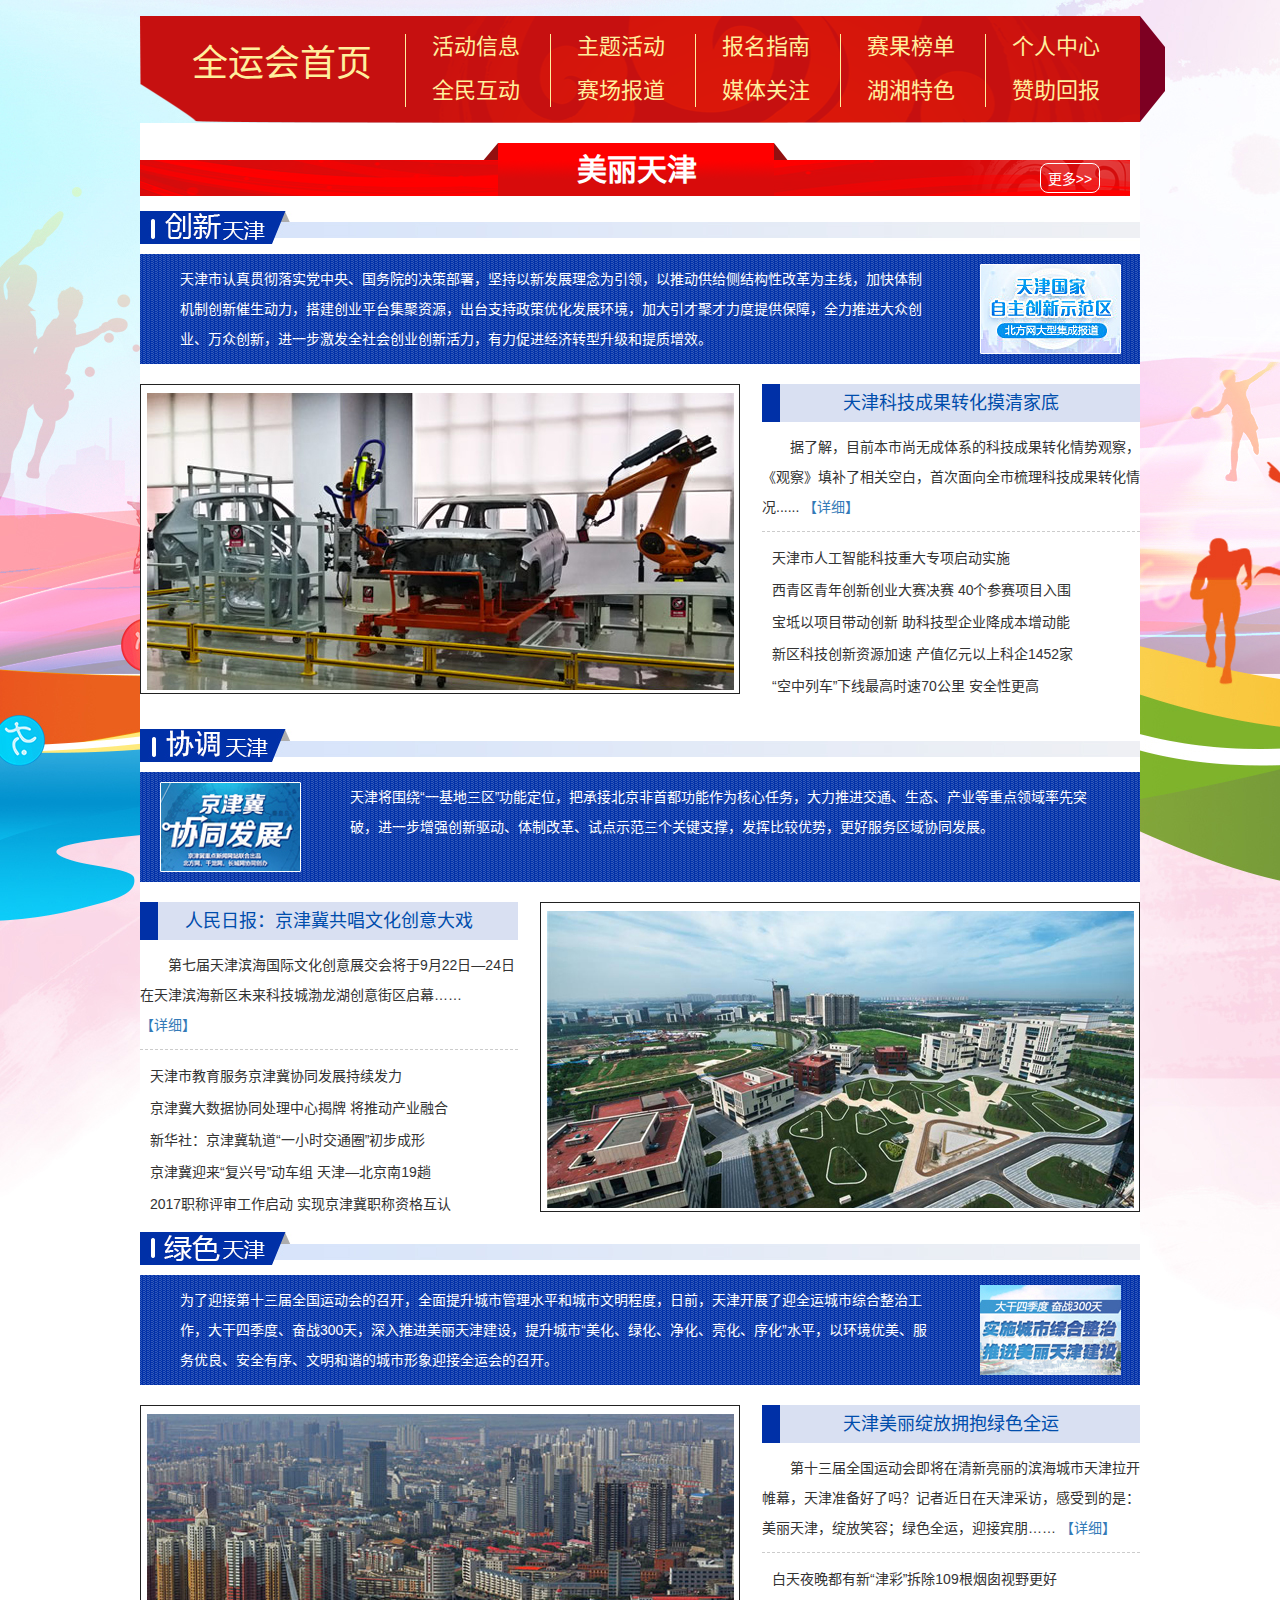
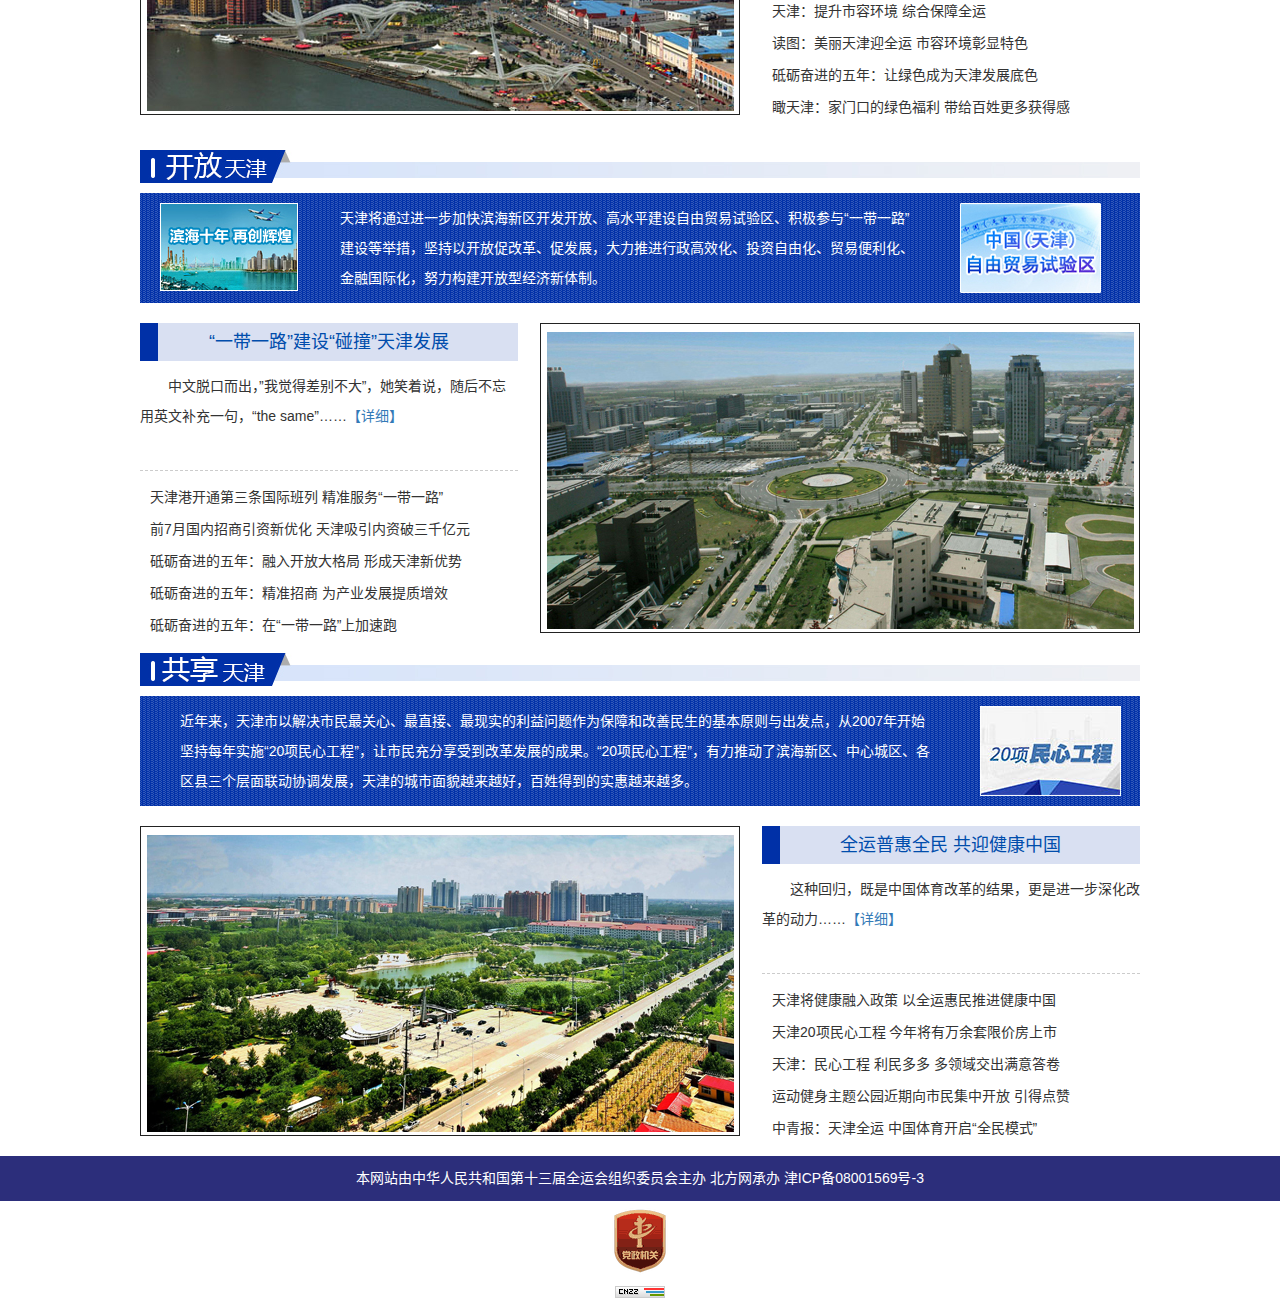
<file: html/beautifulTj.html>
<!DOCTYPE html>
<html lang="zh-CN">

<head>
    <meta charset="utf-8">
    <meta http-equiv="X-UA-Compatible" content="IE=edge">
    <meta name="viewport" content="width=device-width, initial-scale=1">
    <title>sport</title>
    <link rel="stylesheet" href="../css/reset.css">
    <link href="../css/bootstrap.min.css" rel="stylesheet">
    <link rel="stylesheet" href="../css/main.css">
    <!--[if lt IE 9]>
      <script src="../js/html5shiv.min.js"></script>
      <script src="../js/respond.min.js"></script>
    <![endif]-->
</head>

<body class="beautiful_tj">
    <div class="layout">
        <!-- header start -->
        <div class="header">
                <div class="menu clearfix">
                    <div class="right-bg"></div>
                    <a class="title pull-left">全运会首页</a>
                    <ul class="list list-inline pull-left">
                        <li>
                            <a class="mb">活动信息</a>
                            <a>全民互动</a>
                        </li>
                        <li>
                            <a class="mb">主题活动</a>
                            <a>赛场报道</a>
                        </li>
                        <li>
                            <a class="mb">报名指南</a>
                            <a>媒体关注</a>
                        </li>
                        <li>
                            <a class="mb">赛果榜单</a>
                            <a>湖湘特色</a>
                        </li>
                        <li>
                            <a class="mb">个人中心</a>
                            <a>赞助回报</a>
                        </li>
                    </ul>
                </div>
    
            </div>
        <!-- header end -->

        <!-- booking start -->
       
        <!-- booking end -->
        
        <!-- content start -->
        <div class="content w1000">
            <!-- sport_dynamic -->
            <div class="sport_dynamic sport_m">
                <div class="row sport_view_info">
                    <!-- beautiful_tianjing -->
                    <div class="beautiful_tianjing col-xs-12 sport_m mt20">
                        <div class="clearfix bg_img">
                            <b>美丽天津</b>
                            <a href="javascript:;" class="pull-right"> 更多>></a>
                        </div>
                        <!-- innovate_tianjing -->
                        <div class="innovate_tianjing">
                            <img src="../imgs/chuangxin_tianjing.jpg" alt="img">
                            <div class=" bg_text mt10 clearfix">
                                <div class="pull-left left_text">
                                    天津市认真贯彻落实党中央、国务院的决策部署，坚持以新发展理念为引领，以推动供给侧结构性改革为主线，加快体制机制创新催生动力，搭建创业平台集聚资源，出台支持政策优化发展环境，加大引才聚才力度提供保障，全力推进大众创业、万众创新，进一步激发全社会创业创新活力，有力促进经济转型升级和提质增效。
                                </div>
                                <div class="pull-right img_right">
                                    <img src="../imgs/tianjing_01.jpg" alt="img">
                                </div>
                            </div>
                            <div class="tj_info clearfix">
                                <div class="img_box pull-left">
                                    <img src="../imgs/tj_img_01.jpg" alt="img">
                                </div>
                                <div class="text_box pull-right">
                                    <div class="tips">
                                        天津科技成果转化摸清家底
                                    </div>
                                    <p class="header_info">
                                        据了解，目前本市尚无成体系的科技成果转化情势观察，《观察》填补了相关空白，首次面向全市梳理科技成果转化情况...... <a href="javascript:;">【详细】</a>
                                    </p>
                                    <ul>
                                        <li>天津市人工智能科技重大专项启动实施</li>
                                        <li>西青区青年创新创业大赛决赛 40个参赛项目入围</li>
                                        <li>宝坻以项目带动创新 助科技型企业降成本增动能</li>
                                        <li>新区科技创新资源加速 产值亿元以上科企1452家</li>
                                        <li>“空中列车”下线最高时速70公里 安全性更高</li>
                                    </ul>
                                </div>
                            </div>
                        </div>
                        <!-- coordinate_tianjing -->
                        <div class="coordinate_tianjing mt15">
                            <img src="../imgs/coordinate_tianjing.jpg" alt="img">
                            <div class=" bg_text mt10 clearfix">
                                <div class="pull-right right_text">
                                    天津将围绕“一基地三区”功能定位，把承接北京非首都功能作为核心任务，大力推进交通、生态、产业等重点领域率先突破，进一步增强创新驱动、体制改革、试点示范三个关键支撑，发挥比较优势，更好服务区域协同发展。
                                </div>
                                <div class="pull-left img_left">
                                    <img src="../imgs/tianjing_02.jpg" alt="img">
                                </div>
                            </div>
                            <div class="tj_info clearfix">
                                <div class="img_box pull-right">
                                    <img src="../imgs/tj_img_02.jpg" alt="img">
                                </div>
                                <div class="text_box pull-left">
                                    <div class="tips">
                                        人民日报：京津冀共唱文化创意大戏
                                    </div>
                                    <p class="header_info">
                                        第七届天津滨海国际文化创意展交会将于9月22日—24日在天津滨海新区未来科技城渤龙湖创意街区启幕…… <a href="javascript:;">【详细】</a>
                                    </p>
                                    <ul>
                                        <li>天津市教育服务京津冀协同发展持续发力</li>
                                        <li>京津冀大数据协同处理中心揭牌 将推动产业融合</li>
                                        <li>新华社：京津冀轨道“一小时交通圈”初步成形</li>
                                        <li>京津冀迎来“复兴号”动车组 天津—北京南19趟</li>
                                        <li>2017职称评审工作启动 实现京津冀职称资格互认</li>
                                    </ul>
                                </div>
                            </div>
                        </div>
                        <!-- green_tianjing -->
                        <div class="green_tianjing">
                            <img src="../imgs/green_tianjing.jpg" alt="img">
                            <div class=" bg_text mt10 clearfix">
                                <div class="pull-left left_text">
                                    为了迎接第十三届全国运动会的召开，全面提升城市管理水平和城市文明程度，日前，天津开展了迎全运城市综合整治工作，大干四季度、奋战300天，深入推进美丽天津建设，提升城市“美化、绿化、净化、亮化、序化”水平，以环境优美、服务优良、安全有序、文明和谐的城市形象迎接全运会的召开。
                                </div>
                                <div class="pull-right img_right">
                                    <img src="../imgs/tianjing_03.jpg" alt="img">
                                </div>
                            </div>
                            <div class="tj_info clearfix">
                                <div class="img_box pull-left">
                                    <img src="../imgs/tj_img_03.jpg" alt="img">
                                </div>
                                <div class="text_box pull-right">
                                    <div class="tips">
                                        天津美丽绽放拥抱绿色全运
                                    </div>
                                    <p class="header_info">
                                        第十三届全国运动会即将在清新亮丽的滨海城市天津拉开帷幕，天津准备好了吗？记者近日在天津采访，感受到的是：美丽天津，绽放笑容；绿色全运，迎接宾朋…… <a href="javascript:;">【详细】</a>
                                    </p>
                                    <ul>
                                        <li>白天夜晚都有新“津彩”拆除109根烟囱视野更好</li>
                                        <li>天津：提升市容环境 综合保障全运</li>
                                        <li>读图：美丽天津迎全运 市容环境彰显特色</li>
                                        <li>砥砺奋进的五年：让绿色成为天津发展底色</li>
                                        <li>瞰天津：家门口的绿色福利 带给百姓更多获得感</li>
                                    </ul>
                                </div>
                            </div>                         
                        </div>
                        <!-- open_tianjing -->
                        <div class="open_tianjing mt15">
                            <img src="../imgs/open_tianjing.jpg" alt="img">
                            <div class=" bg_text mt10 clearfix">
                                    <div class="pull-left img_left">
                                            <img src="../imgs/tianjing_04.jpg" alt="img">
                                        </div>
                                <div class="pull-right right_text pull-left">
                                    天津将通过进一步加快滨海新区开发开放、高水平建设自由贸易试验区、积极参与“一带一路”建设等举措，坚持以开放促改革、促发展，大力推进行政高效化、投资自由化、贸易便利化、金融国际化，努力构建开放型经济新体制。
                                </div>
                                <div class="pull-left img_right">
                                    <img src="../imgs/tianjing_05.jpg" alt="img">
                                </div>
                            </div>
                            <div class="tj_info clearfix">
                                <div class="img_box pull-right">
                                    <img src="../imgs/tj_img_04.jpg" alt="img">
                                </div>
                                <div class="text_box pull-left">
                                    <div class="tips">
                                            “一带一路”建设“碰撞”天津发展
                                    </div>
                                    <p class="header_info">
                                            中文脱口而出，”我觉得差别不大”，她笑着说，随后不忘用英文补充一句，“the same”……<a href="javascript:;">【详细】</a>
                                    </p>
                                    <ul>
                                        <li>天津港开通第三条国际班列 精准服务“一带一路”</li>
                                        <li>前7月国内招商引资新优化 天津吸引内资破三千亿元</li>
                                        <li>砥砺奋进的五年：融入开放大格局 形成天津新优势</li>
                                        <li>砥砺奋进的五年：精准招商 为产业发展提质增效</li>
                                        <li>砥砺奋进的五年：在“一带一路”上加速跑</li>
                                    </ul>
                                </div>
                            </div>
                        </div>
                        <!-- share_tianjing -->
                        <div class="share_tianjing">
                            <img src="../imgs/share_tianjing.jpg" alt="img">
                            <div class=" bg_text mt10 clearfix">
                                <div class="pull-left left_text">
                                    近年来，天津市以解决市民最关心、最直接、最现实的利益问题作为保障和改善民生的基本原则与出发点，从2007年开始坚持每年实施“20项民心工程”，让市民充分享受到改革发展的成果。“20项民心工程”，有力推动了滨海新区、中心城区、各区县三个层面联动协调发展，天津的城市面貌越来越好，百姓得到的实惠越来越多。
                                </div>
                                <div class="pull-right img_right">
                                    <img src="../imgs/tianjing_06.jpg" alt="img">
                                </div>
                            </div>
                            <div class="tj_info clearfix">
                                <div class="img_box pull-left">
                                    <img src="../imgs/tj_img_05.jpg" alt="img">
                                </div>
                                <div class="text_box pull-right">
                                    <div class="tips">
                                        全运普惠全民 共迎健康中国
                                    </div>
                                    <p class="header_info">
                                        这种回归，既是中国体育改革的结果，更是进一步深化改革的动力……<a href="javascript:;">【详细】</a>
                                    </p>
                                    <ul>
                                        <li>天津将健康融入政策 以全运惠民推进健康中国</li>
                                        <li>天津20项民心工程 今年将有万余套限价房上市</li>
                                        <li>天津：民心工程 利民多多 多领域交出满意答卷</li>
                                        <li>运动健身主题公园近期向市民集中开放 引得点赞</li>
                                        <li>	中青报：天津全运 中国体育开启“全民模式”</li>
                                    </ul>
                                </div>
                            </div>
                        </div>
                    </div>

                  
                </div>
            </div>
                
        </div>
        <!-- content end -->

        <!-- footer -->
        <div class="footer">
            <div class="copy_desc">
                本网站由中华人民共和国第十三届全运会组织委员会主办 北方网承办 津ICP备08001569号-3
            </div>
            <div class="sport_copy_img">
                <ul>
                    <li>
                         <img src="../imgs/red.png" alt="img">
                    </li>
                    <li>
                        <img src="../imgs/pic.gif" alt="img">
                    </li>
                </ul>
               
            </div>
        </div>

    </div>
    <script src="../js/jquery.min.js"></script>
    <script src="../js/bootstrap.min.js"></script>
    <script>
       
    </script>
</body>

</html>
</file>
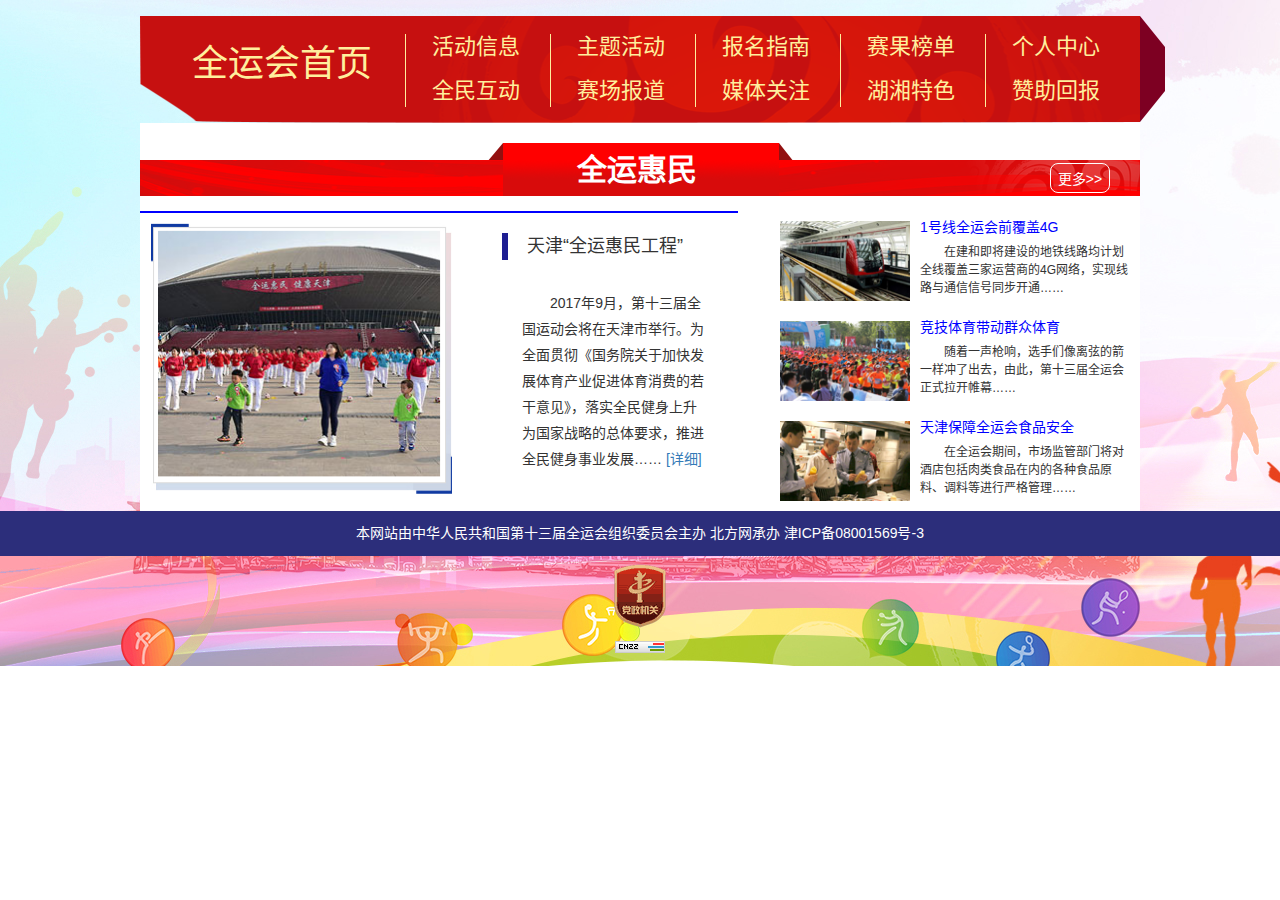
<file: html/huiming.html>
<!DOCTYPE html>
<html lang="zh-CN">

<head>
    <meta charset="utf-8">
    <meta http-equiv="X-UA-Compatible" content="IE=edge">
    <meta name="viewport" content="width=device-width, initial-scale=1">
    <title>sport</title>
    <link rel="stylesheet" href="../css/reset.css">
    <link href="../css/bootstrap.min.css" rel="stylesheet">
    <link rel="stylesheet" href="../css/main.css">
    <!--[if lt IE 9]>
      <script src="../js/html5shiv.min.js"></script>
      <script src="../js/respond.min.js"></script>
    <![endif]-->
</head>

<body class="huiming">
    <div class="layout">
        <!-- header start -->
        <div class="header">
                <div class="menu clearfix">
                    <div class="right-bg"></div>
                    <a class="title pull-left">全运会首页</a>
                    <ul class="list list-inline pull-left">
                        <li>
                            <a class="mb">活动信息</a>
                            <a>全民互动</a>
                        </li>
                        <li>
                            <a class="mb">主题活动</a>
                            <a>赛场报道</a>
                        </li>
                        <li>
                            <a class="mb">报名指南</a>
                            <a>媒体关注</a>
                        </li>
                        <li>
                            <a class="mb">赛果榜单</a>
                            <a>湖湘特色</a>
                        </li>
                        <li>
                            <a class="mb">个人中心</a>
                            <a>赞助回报</a>
                        </li>
                    </ul>
                </div>
    
            </div>
        <!-- header end -->

      

       

        <!-- content start -->
        <div class="content w1000">
            <!-- sport_dynamic -->
            <div class="sport_dynamic sport_m">
                <div class="row sport_view_info">
                    <!-- sport_huiming -->
                    <div class="sport_huiming col-xs-12 sport_m mt20 ">
                        <div class="clearfix bg_img">
                            <b>全运惠民</b>
                            <a href="javascript:;" class="pull-right"> 更多>></a>
                        </div>
                        <div class="clearfix huiming_left pull-left">
                            <div class="pull-left ">
                                <img src="../imgs/new_huiming.png" alt="">
                            </div>
                            <div class="pull-left">
                                <div class="header_tips">
                                    <p > 天津“全运惠民工程”</p>
                                </div>
                                <div class="info_text">
                                    <img src="../imgs/new_huiming_02.png" alt="">
                                    <p>2017年9月，第十三届全国运动会将在天津市举行。为全面贯彻《国务院关于加快发展体育产业促进体育消费的若干意见》，落实全民健身上升为国家战略的总体要求，推进全民健身事业发展…… <a href="javascript:;"> [详细] </a></p>
                                </div>
                            </div>
                        </div>
                        <div class="huiming_right pull-right">
                            <ul>
                                <li class="row">
                                    <div class="col-xs-5 col_item">
                                        <img src="../imgs/huiming_02.jpg" alt="img">
                                    </div>
                                    <div class="col-xs-7 col_item">
                                        <div class="tips">1号线全运会前覆盖4G </div>
                                        <p>在建和即将建设的地铁线路均计划全线覆盖三家运营商的4G网络，实现线路与通信信号同步开通……</p>
                                    </div>
                                </li>
                                <li class="row">
                                    <div class="col-xs-5 col_item">
                                        <img src="../imgs/huiming_03.jpg" alt="img">
                                    </div>
                                    <div class="col-xs-7 col_item">
                                        <div class="tips">	竞技体育带动群众体育  </div>
                                        <p>随着一声枪响，选手们像离弦的箭一样冲了出去，由此，第十三届全运会正式拉开帷幕……</p>
                                    </div>
                                </li>
                                <li class="row">
                                    <div class="col-xs-5 col_item">
                                        <img src="../imgs/huiming_04.jpg" alt="img">
                                    </div>
                                    <div class="col-xs-7 col_item">
                                        <div class="tips">天津保障全运会食品安全 </div>
                                        <p>在全运会期间，市场监管部门将对酒店包括肉类食品在内的各种食品原料、调料等进行严格管理……</p>
                                    </div>
                                </li>
                            </ul>
                        </div>
                    </div>
                </div>
            </div>
                
        </div>
        <!-- content end -->

        <!-- footer -->
        <div class="footer">
            <div class="copy_desc">
                本网站由中华人民共和国第十三届全运会组织委员会主办 北方网承办 津ICP备08001569号-3
            </div>
            <div class="sport_copy_img">
                <ul>
                    <li>
                         <img src="../imgs/red.png" alt="img">
                    </li>
                    <li>
                        <img src="../imgs/pic.gif" alt="img">
                    </li>
                </ul>
               
            </div>
        </div>

    </div>
    <script src="../js/jquery.min.js"></script>
    <script src="../js/bootstrap.min.js"></script>
    <script>
       
    </script>
</body>

</html>
</file>
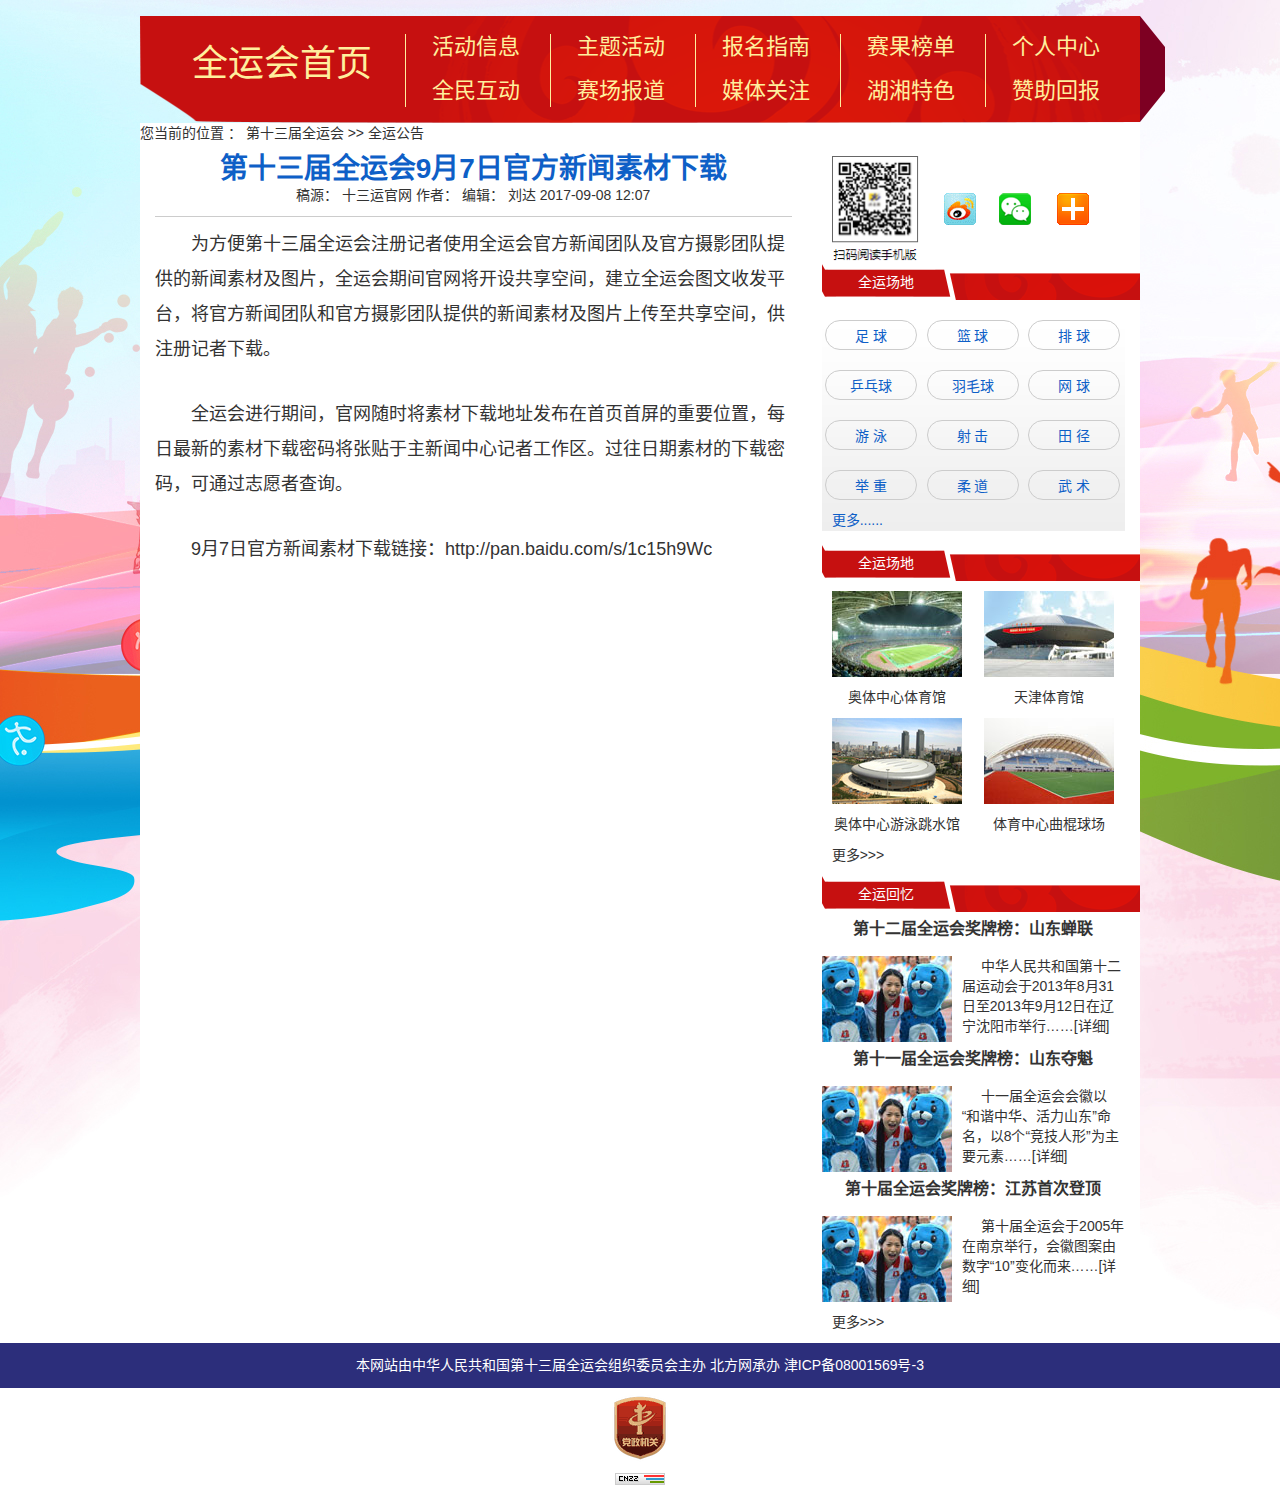
<file: html/newsInfo.html>
<!DOCTYPE html>
<html lang="zh-CN">

<head>
    <meta charset="utf-8">
    <meta http-equiv="X-UA-Compatible" content="IE=edge">
    <meta name="viewport" content="width=device-width, initial-scale=1">
    <title>sport</title>
    <link rel="stylesheet" href="../css/reset.css">
    <link href="../css/bootstrap.min.css" rel="stylesheet">
    <link rel="stylesheet" href="../css/main.css">
    <!--[if lt IE 9]>
      <script src="../js/html5shiv.min.js"></script>
      <script src="../js/respond.min.js"></script>
    <![endif]-->
</head>

<body class="news_info">
    <div class="layout">
        <!-- header start -->
        <div class="header">
                <div class="menu clearfix">
                    <div class="right-bg"></div>
                    <a class="title pull-left">全运会首页</a>
                    <ul class="list list-inline pull-left">
                        <li>
                            <a class="mb">活动信息</a>
                            <a>全民互动</a>
                        </li>
                        <li>
                            <a class="mb">主题活动</a>
                            <a>赛场报道</a>
                        </li>
                        <li>
                            <a class="mb">报名指南</a>
                            <a>媒体关注</a>
                        </li>
                        <li>
                            <a class="mb">赛果榜单</a>
                            <a>湖湘特色</a>
                        </li>
                        <li>
                            <a class="mb">个人中心</a>
                            <a>赞助回报</a>
                        </li>
                    </ul>
                </div>
    
            </div>
        <!-- header end -->

        <!-- content start -->
        <div class="content w1000">
            <p>您当前的位置 ： 第十三届全运会 >> 全运公告</p>
            <div class="news_content row">
                <div class="col-xs-8">
                    <div class="info_title ">
                        <h3>第十三届全运会9月7日官方新闻素材下载</h3>
                        <p>稿源： 十三运官网 作者： 编辑： 刘达 2017-09-08 12:07</p>
                    </div>
                    <div class="info">
                       <p> 为方便第十三届全运会注册记者使用全运会官方新闻团队及官方摄影团队提供的新闻素材及图片，全运会期间官网将开设共享空间，建立全运会图文收发平台，将官方新闻团队和官方摄影团队提供的新闻素材及图片上传至共享空间，供注册记者下载。</p>
                        
                        <p>全运会进行期间，官网随时将素材下载地址发布在首页首屏的重要位置，每日最新的素材下载密码将张贴于主新闻中心记者工作区。过往日期素材的下载密码，可通过志愿者查询。</p>
                    </div>
                    <div class="link_to">
                        9月7日官方新闻素材下载链接：http://pan.baidu.com/s/1c15h9Wc
                    </div>
                </div>
                <div class="col-xs-4">
                    <div class="show">
                        <img src="../imgs/moble_erweima.png" alt="img" class="moble_erweima">
                        <img src="../imgs/show_sina.png" alt="img">
                        <img src="../imgs/show_weixin.png" alt="img">
                        <img src="../imgs/show_more.png" alt="img">
                    </div>
                    <div class="sport_project sport_cout">
                        <img src="../imgs/img_50.png" alt="img">
                        <div class="text_tips">
                            全运场地
                        </div>
                        <div class="bg_06 mt10" >
                            <span>足 球</span>
                            <span>篮 球</span>
                            <span>排 球</span>
                            <span>乒乓球</span>
                            <span>羽毛球</span>
                            <span>网 球</span>
                            <span>游 泳</span>
                            <span>射 击</span>
                            <span>田 径</span>
                            <span>举 重</span>
                            <span>柔 道</span>
                            <span>武 术</span>
                            <p class="p_more">更多......<p>
                        </div>
                    </div>
                    <div class="sport_changguan sport_cout">
                        <img src="../imgs/img_50.png" alt="img">
                        <div class="text_tips">
                            全运场地
                        </div>
                       <ul class="clearfix">
                           <li class="pull-left">
                               <img src="../imgs/aoti.jpg" alt="img">
                               <p>奥体中心体育馆</p>
                           </li>
                           <li class="pull-left">
                               <img src="../imgs/tianti.jpg" alt="img">
                               <p>天津体育馆</p>
                           </li>
                           <li class="pull-left">
                               <img src="../imgs/aoyong.jpg" alt="img">
                               <p>奥体中心游泳跳水馆</p>
                           </li>
                           <li class="pull-left">
                               <img src="../imgs/qubang.jpg" alt="img">
                               <p>体育中心曲棍球场</p>
                           </li>
                       </ul>
                       <p class="p_more">更多>>></p>
                    </div>
                    <div class="sport_huiyi sport_cout">
                            <img src="../imgs/img_50.png" alt="img">
                            <div class="text_tips">
                                全运回忆
                            </div>
                            <ul class="">
                                <li>
                                    <p class="tips">第十二届全运会奖牌榜：山东蝉联</p>
                                    <div class="clearfix">
                                        <img src="../imgs/huiyi_01.jpg" alt="img" class="pull-left">&nbsp;&nbsp;&nbsp;&nbsp;
                                                中华人民共和国第十二届运动会于2013年8月31日至2013年9月12日在辽宁沈阳市举行……[详细]
                                       
                                    </div>
                                </li>
                                <li>
                                    <p class="tips">第十一届全运会奖牌榜：山东夺魁</p>
                                    <div class="clearfix">
                                        <img src="../imgs/huiyi_01.jpg" alt="img" class="pull-left">&nbsp;&nbsp;&nbsp;&nbsp;
                                        十一届全运会会徽以“和谐中华、活力山东”命名，以8个“竞技人形”为主要元素……[详细]
                                        
                                    </div>
                                </li>
                                <li>
                                    <p class="tips">第十届全运会奖牌榜：江苏首次登顶</p>
                                    <div class="clearfix">
                                        <img src="../imgs/huiyi_01.jpg" alt="img" class="pull-left">&nbsp;&nbsp;&nbsp;&nbsp;
                                                第十届全运会于2005年在南京举行，会徽图案由数字“10”变化而来……[详细]
                                       
                                    </div>
                                </li>
                            </ul>
                            <p class="p_more">更多>>></p>
                        </div>
                </div>
            </div>
        </div>
         <!-- content end -->

        <!-- footer -->
        <div class="footer">
            <div class="copy_desc">
                本网站由中华人民共和国第十三届全运会组织委员会主办 北方网承办 津ICP备08001569号-3
            </div>
            <div class="sport_copy_img">
                <ul>
                    <li>
                         <img src="../imgs/red.png" alt="img">
                    </li>
                    <li>
                        <img src="../imgs/pic.gif" alt="img">
                    </li>
                </ul>
               
            </div>
        </div>

    </div>
    <script src="../js/jquery.min.js"></script>
    <script src="../js/bootstrap.min.js"></script>
    <script>
        
    </script>
</body>

</html>
</file>
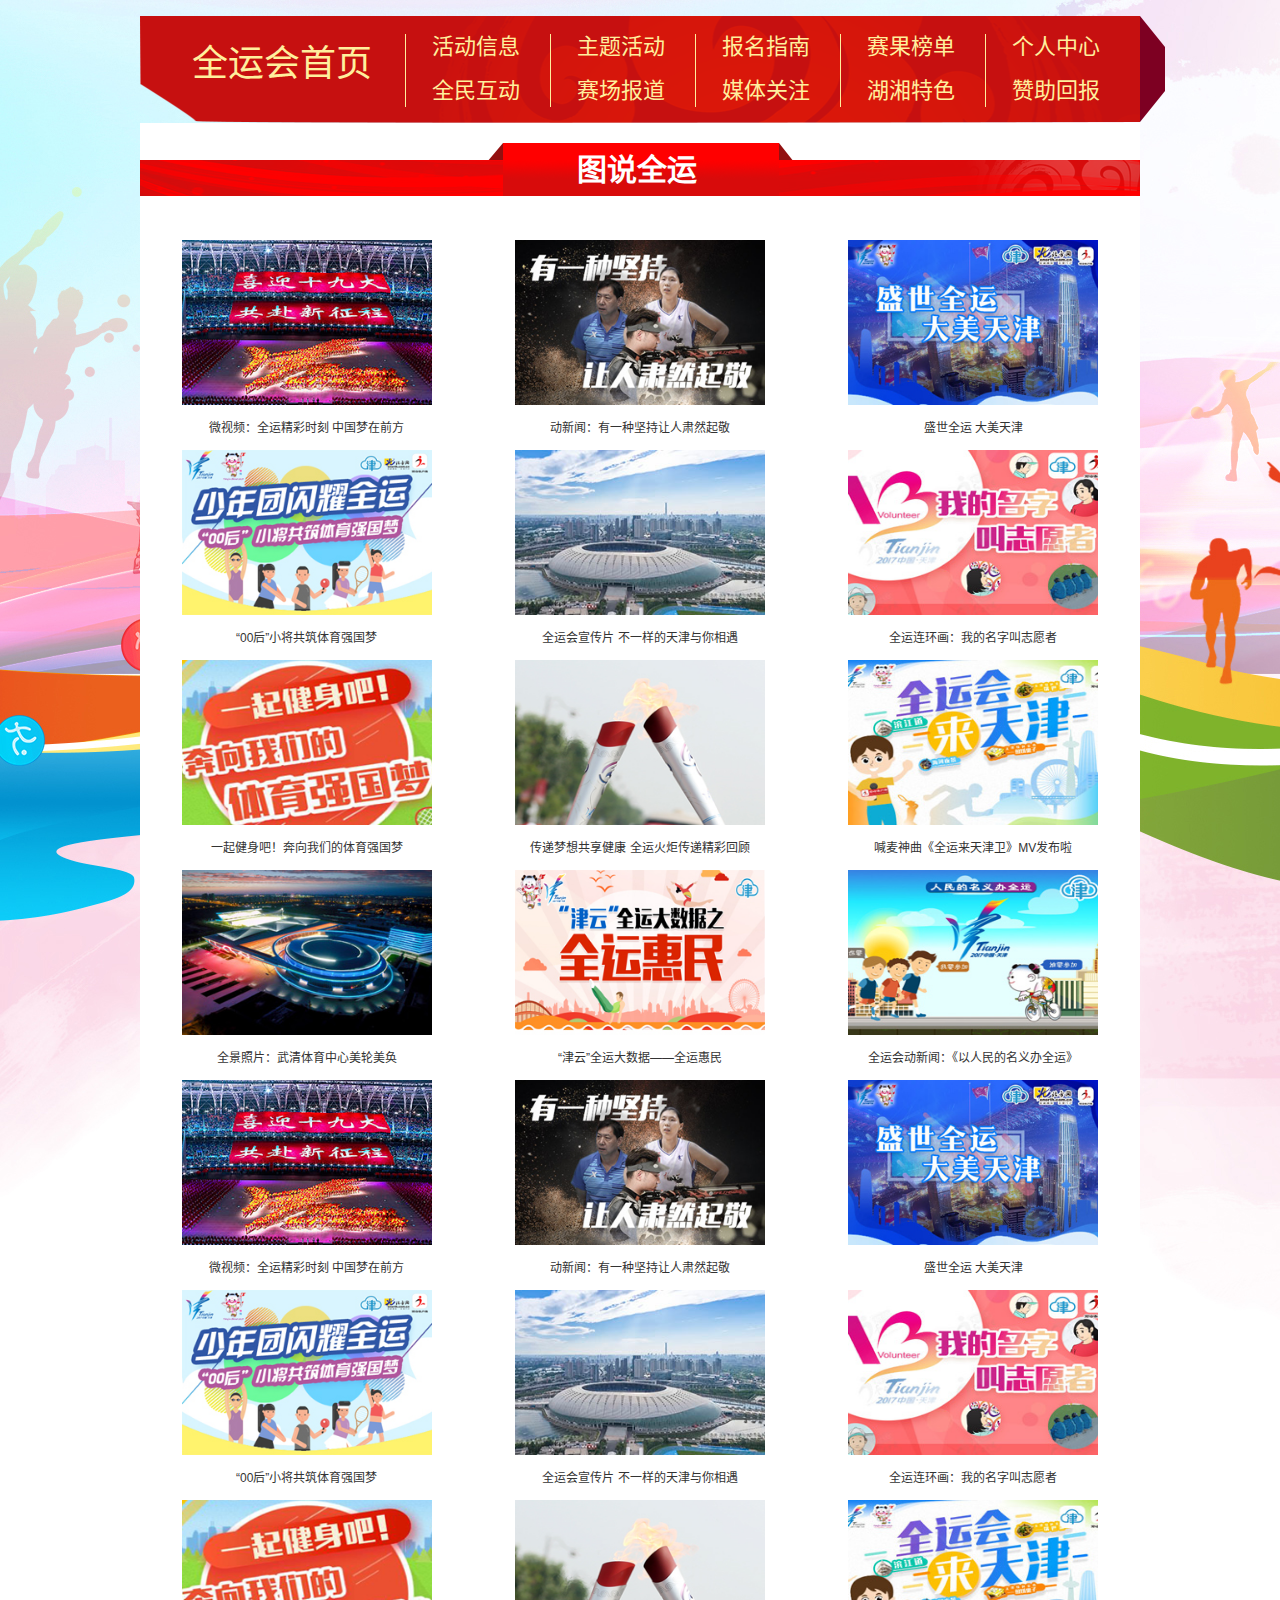
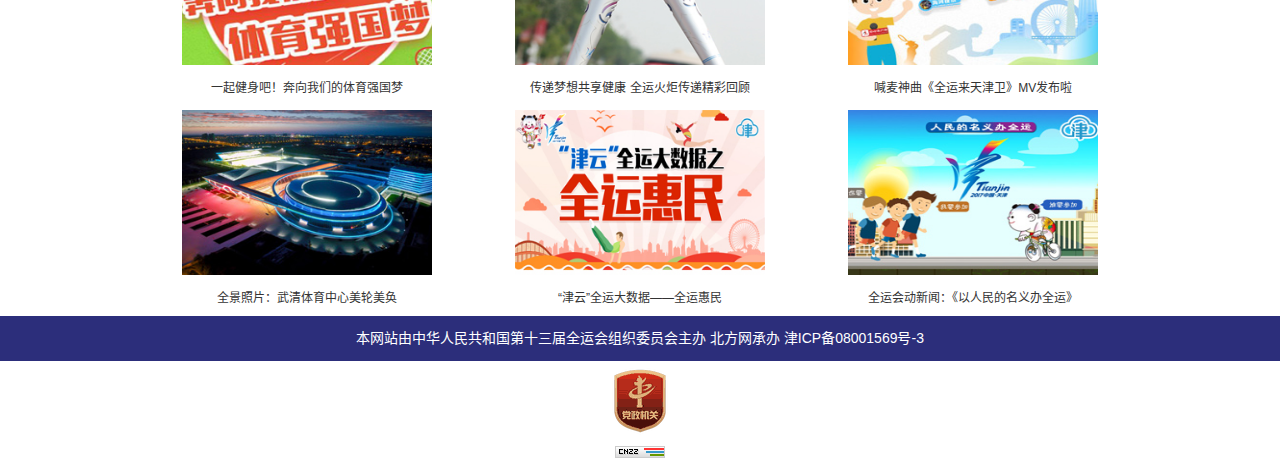
<file: html/picSport.html>
<!DOCTYPE html>
<html lang="zh-CN">

<head>
    <meta charset="utf-8">
    <meta http-equiv="X-UA-Compatible" content="IE=edge">
    <meta name="viewport" content="width=device-width, initial-scale=1">
    <title>sport</title>
    <link rel="stylesheet" href="../css/reset.css">
    <link href="../css/bootstrap.min.css" rel="stylesheet">
    <link rel="stylesheet" href="../css/viewer.css">
    <link rel="stylesheet" href="../css/main.css">
    <!--[if lt IE 9]>
      <script src="../js/html5shiv.min.js"></script>
      <script src="../js/respond.min.js"></script>
    <![endif]-->
</head>

<body class="pic_sport">
    <div class="layout">
        <!-- header start -->
        <div class="header">
                <div class="menu clearfix">
                    <div class="right-bg"></div>
                    <a class="title pull-left">全运会首页</a>
                    <ul class="list list-inline pull-left">
                        <li>
                            <a class="mb">活动信息</a>
                            <a>全民互动</a>
                        </li>
                        <li>
                            <a class="mb">主题活动</a>
                            <a>赛场报道</a>
                        </li>
                        <li>
                            <a class="mb">报名指南</a>
                            <a>媒体关注</a>
                        </li>
                        <li>
                            <a class="mb">赛果榜单</a>
                            <a>湖湘特色</a>
                        </li>
                        <li>
                            <a class="mb">个人中心</a>
                            <a>赞助回报</a>
                        </li>
                    </ul>
                </div>
    
            </div>
        <!-- header end -->

        <!-- content start -->
        <div class="content w1000">
            <!-- sport_info -->
            <div class="sport_info sport_m mt20">
                    <div class="clearfix bg_img">
                        <b>图说全运</b>
                       
                    </div>
                <div class="row" id="imgWrapper">
                    <div class="col-xs-4 sport_img_item">
                        <img src="../imgs/xuanwen_01.jpg" alt="img" data-original="../imgs/xuanwen_01.jpg">
                        <p>微视频：全运精彩时刻 中国梦在前方</p>
                    </div>
                    <div class="col-xs-4 sport_img_item">
                        <img src="../imgs/xuanwen_02.jpg" alt="img" data-original="../imgs/xuanwen_02.jpg">
                        <p>动新闻：有一种坚持让人肃然起敬</p>
                    </div>
                    <div class="col-xs-4 sport_img_item">
                        <img src="../imgs/xuanwen_03.jpg" alt="img" data-original="../imgs/xuanwen_03.jpg">
                        <p>盛世全运 大美天津</p>
                    </div>
                    <div class="col-xs-4 sport_img_item">
                        <img src="../imgs/xuanwen_04.jpg" alt="img" data-original="../imgs/xuanwen_04.jpg">
                        <p>“00后”小将共筑体育强国梦</p>
                    </div>
                    <div class="col-xs-4 sport_img_item">
                        <img src="../imgs/xuanwen_05.jpg" alt="img" data-original="../imgs/xuanwen_05.jpg">
                        <p>全运会宣传片 不一样的天津与你相遇</p>
                    </div>
                    <div class="col-xs-4 sport_img_item">
                        <img src="../imgs/xuanwen_06.jpg" alt="img" data-original="../imgs/xuanwen_06.jpg">
                        <p>全运连环画：我的名字叫志愿者</p>
                    </div>
                    <div class="col-xs-4 sport_img_item">
                        <img src="../imgs/xuanwen_07.jpg" alt="img" data-original="../imgs/xuanwen_07.jpg">
                        <p>一起健身吧！奔向我们的体育强国梦</p>
                    </div>
                    <div class="col-xs-4 sport_img_item">
                        <img src="../imgs/xuanwen_08.jpg" alt="img" data-original="../imgs/xuanwen_08.jpg">
                        <p>传递梦想共享健康 全运火炬传递精彩回顾</p>
                    </div>
                    <div class="col-xs-4 sport_img_item">
                        <img src="../imgs/xuanwen_09.jpg" alt="img" data-original="../imgs/xuanwen_09.jpg">
                        <p>喊麦神曲《全运来天津卫》MV发布啦</p>
                    </div>
                    <div class="col-xs-4 sport_img_item">
                        <img src="../imgs/xuanwen_10.jpg" alt="img" data-original="../imgs/xuanwen_10.jpg">
                        <p>全景照片：武清体育中心美轮美奂</p>
                    </div>
                    <div class="col-xs-4 sport_img_item">
                        <img src="../imgs/xuanwen_11.jpg" alt="img" data-original="../imgs/xuanwen_11.jpg">
                        <p>“津云”全运大数据——全运惠民</p>
                    </div>
                    <div class="col-xs-4 sport_img_item">
                        <img src="../imgs/xuanwen_12.jpg" alt="img" data-original="../imgs/xuanwen_12.jpg">
                        <p>全运会动新闻：《以人民的名义办全运》</p>
                    </div>
                    <div class="col-xs-4 sport_img_item">
                        <img src="../imgs/xuanwen_01.jpg" alt="img" data-original="../imgs/xuanwen_01.jpg">
                        <p>微视频：全运精彩时刻 中国梦在前方</p>
                    </div>
                    <div class="col-xs-4 sport_img_item">
                        <img src="../imgs/xuanwen_02.jpg" alt="img" data-original="../imgs/xuanwen_02.jpg">
                        <p>动新闻：有一种坚持让人肃然起敬</p>
                    </div>
                    <div class="col-xs-4 sport_img_item">
                        <img src="../imgs/xuanwen_03.jpg" alt="img" data-original="../imgs/xuanwen_03.jpg">
                        <p>盛世全运 大美天津</p>
                    </div>
                    <div class="col-xs-4 sport_img_item">
                        <img src="../imgs/xuanwen_04.jpg" alt="img" data-original="../imgs/xuanwen_04.jpg">
                        <p>“00后”小将共筑体育强国梦</p>
                    </div>
                    <div class="col-xs-4 sport_img_item">
                        <img src="../imgs/xuanwen_05.jpg" alt="img" data-original="../imgs/xuanwen_05.jpg">
                        <p>全运会宣传片 不一样的天津与你相遇</p>
                    </div>
                    <div class="col-xs-4 sport_img_item">
                        <img src="../imgs/xuanwen_06.jpg" alt="img" data-original="../imgs/xuanwen_06.jpg">
                        <p>全运连环画：我的名字叫志愿者</p>
                    </div>
                    <div class="col-xs-4 sport_img_item">
                        <img src="../imgs/xuanwen_07.jpg" alt="img" data-original="../imgs/xuanwen_07.jpg">
                        <p>一起健身吧！奔向我们的体育强国梦</p>
                    </div>
                    <div class="col-xs-4 sport_img_item">
                        <img src="../imgs/xuanwen_08.jpg" alt="img" data-original="../imgs/xuanwen_08.jpg">
                        <p>传递梦想共享健康 全运火炬传递精彩回顾</p>
                    </div>
                    <div class="col-xs-4 sport_img_item">
                        <img src="../imgs/xuanwen_09.jpg" alt="img" data-original="../imgs/xuanwen_09.jpg">
                        <p>喊麦神曲《全运来天津卫》MV发布啦</p>
                    </div>
                    <div class="col-xs-4 sport_img_item">
                        <img src="../imgs/xuanwen_10.jpg" alt="img" data-original="../imgs/xuanwen_10.jpg">
                        <p>全景照片：武清体育中心美轮美奂</p>
                    </div>
                    <div class="col-xs-4 sport_img_item">
                        <img src="../imgs/xuanwen_11.jpg" alt="img" data-original="../imgs/xuanwen_11.jpg">
                        <p>“津云”全运大数据——全运惠民</p>
                    </div>
                    <div class="col-xs-4 sport_img_item">
                        <img src="../imgs/xuanwen_12.jpg" alt="img" data-original="../imgs/xuanwen_12.jpg">
                        <p>全运会动新闻：《以人民的名义办全运》</p>
                    </div>
                </div>
            </div> 
        </div>
        <!-- content end -->

        <!-- footer -->
        <div class="footer">
            <div class="copy_desc">
                本网站由中华人民共和国第十三届全运会组织委员会主办 北方网承办 津ICP备08001569号-3
            </div>
            <div class="sport_copy_img">
                <ul>
                    <li>
                         <img src="../imgs/red.png" alt="img">
                    </li>
                    <li>
                        <img src="../imgs/pic.gif" alt="img">
                    </li>
                </ul>
               
            </div>
        </div>

    </div>
    <script src="../js/jquery.min.js"></script>
    <script src="../js/bootstrap.min.js"></script>
    <script src = '../js/viewer.js'></script>
    <script>
       $(function(){
           var imgArr = [
               "../imgs/xuanwen_01.jpg",
               "../imgs/xuanwen_02.jpg",
               "../imgs/xuanwen_03.jpg",
               "../imgs/xuanwen_04.jpg",
               "../imgs/xuanwen_05.jpg",
               "../imgs/xuanwen_06.jpg",
               "../imgs/xuanwen_07.jpg",
               "../imgs/xuanwen_08.jpg",
               "../imgs/xuanwen_09.jpg",
               "../imgs/xuanwen_10.jpg",
               "../imgs/xuanwen_11.jpg",
               "../imgs/xuanwen_12.jpg"
           ]
           
           var state =true;
           var cout = 100;
           $(window).scroll(function(){
                var bottomsubmit = $("#imgWrapper").offset().top;
                var height = $("#imgWrapper").height();
                var nowtop = $(document).scrollTop()+$(window).height();
                if((cout+nowtop)>(bottomsubmit+height)){
                    if(state==true){
                        state=false;
                        var i = 0;
                        for(i;i<imgArr.length;i++){
                            var v = imgArr[i];
                            var itemHtml = '<div class="col-xs-4 sport_img_item">'
                                            +'<img src="'+ v +'" alt="img" data-original="'+ v +'">'
                                            +'<p>全运会动新闻：《以人民的名义办全运'+ i +'》</p>'
                                            +'</div>'
                            $("#imgWrapper").append(itemHtml);  
                        }
                        if(i==imgArr.length){
                            state=true;
                        } 
                    }
                }
                $("#imgWrapper").viewer('update'); 
           })
           $('#imgWrapper').viewer({url:"data-original"});
       })
    </script>
</body>

</html>
</file>
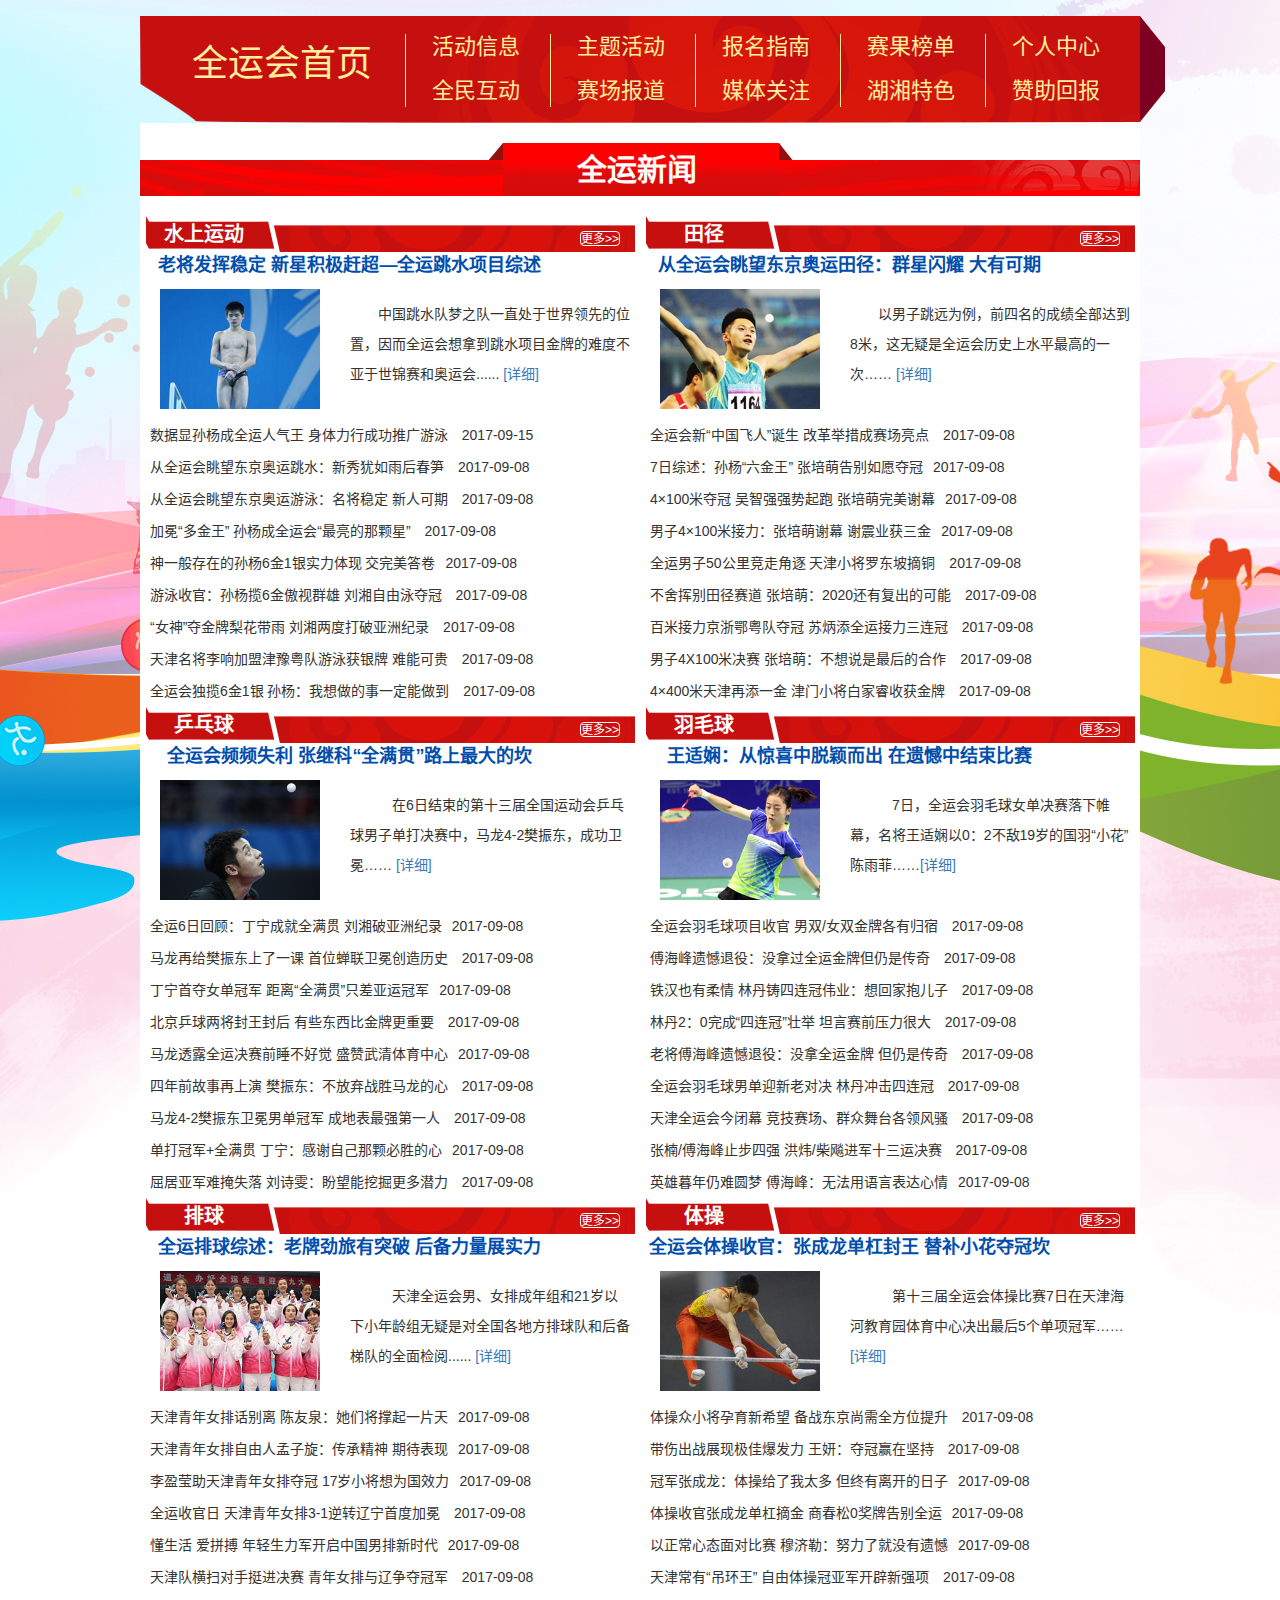
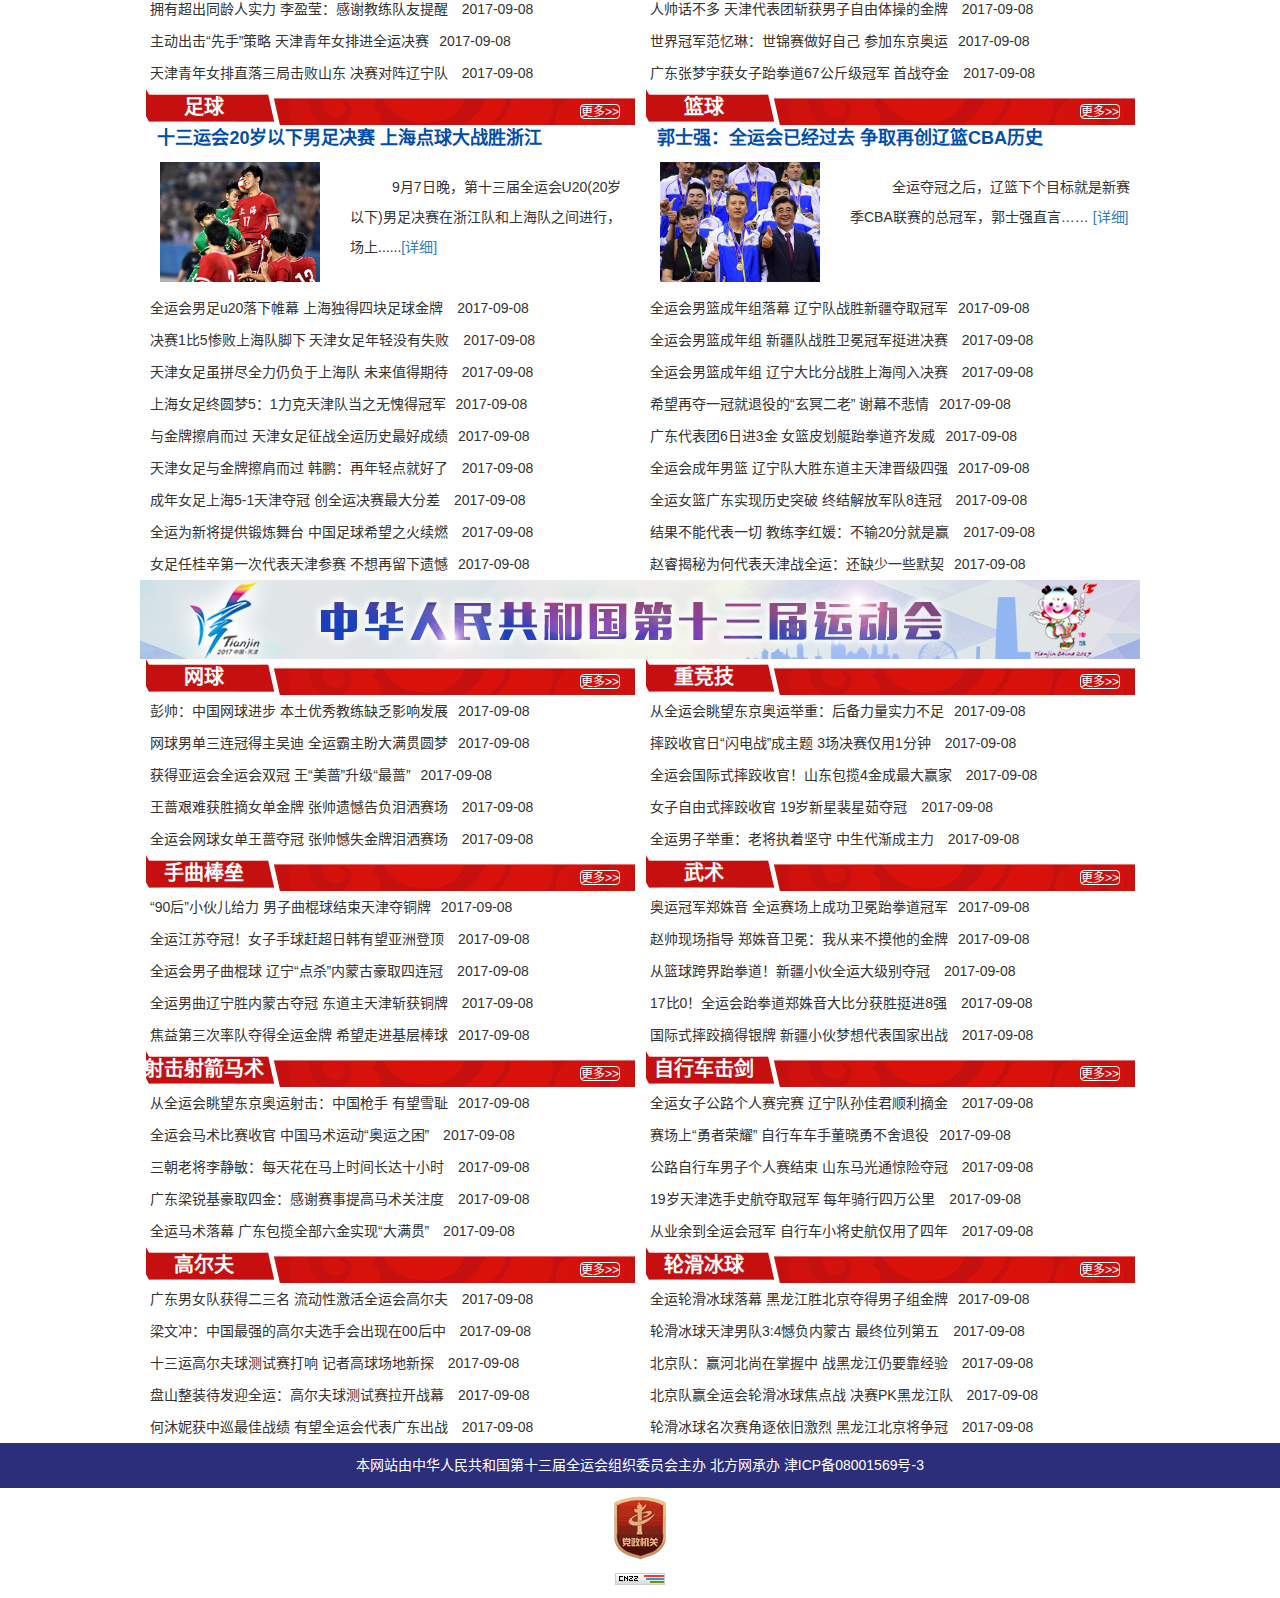
<file: html/sportDynamic.html>
<!DOCTYPE html>
<html lang="zh-CN">

<head>
    <meta charset="utf-8">
    <meta http-equiv="X-UA-Compatible" content="IE=edge">
    <meta name="viewport" content="width=device-width, initial-scale=1">
    <title>sport</title>
    <link rel="stylesheet" href="../css/reset.css">
    <link href="../css/bootstrap.min.css" rel="stylesheet">
    <link rel="stylesheet" href="../css/main.css">
    <!--[if lt IE 9]>
      <script src="../js/html5shiv.min.js"></script>
      <script src="../js/respond.min.js"></script>
    <![endif]-->
</head>

<body class="sport_dynamic">
    <div class="layout">
        <!-- header start -->
        <div class="header">
                <div class="menu clearfix">
                    <div class="right-bg"></div>
                    <a class="title pull-left">全运会首页</a>
                    <ul class="list list-inline pull-left">
                        <li>
                            <a class="mb">活动信息</a>
                            <a>全民互动</a>
                        </li>
                        <li>
                            <a class="mb">主题活动</a>
                            <a>赛场报道</a>
                        </li>
                        <li>
                            <a class="mb">报名指南</a>
                            <a>媒体关注</a>
                        </li>
                        <li>
                            <a class="mb">赛果榜单</a>
                            <a>湖湘特色</a>
                        </li>
                        <li>
                            <a class="mb">个人中心</a>
                            <a>赞助回报</a>
                        </li>
                    </ul>
                </div>
    
            </div>
        <!-- header end -->

        <!-- content start -->
        <div class="content w1000">
            <!-- sport_dynamic -->
            <div class="sport_dynamic sport_m mt20">
                <div class="bg_img">
                   <b>全运新闻</b>
                </div>
                <div class="row sport_view_info">
                    <div class="col-xs-6 sport_type_item">
                        <h4 class="tips clearfix">
                            <span class="text_tltle">
                                水上运动
                            </span>
                            <a href="javascript:;" class="pull-right"> 更多>> </a>
                        </h4>
                        <p>老将发挥稳定 新星积极赶超—全运跳水项目综述</p>
                        <div class="clearfix header_info">
                            <div class="pull-left img">
                                <img src="../imgs/tiaoshui.jpg" alt="img" title="img">
                            </div>
                            <div class="pull-left text">
                                中国跳水队梦之队一直处于世界领先的位置，因而全运会想拿到跳水项目金牌的难度不亚于世锦赛和奥运会...... <a href="javascript:;">[详细]</a>
                            </div>
                        </div>
                        <ul>
                            <li>数据显孙杨成全运人气王 身体力行成功推广游泳<span> 2017-09-15</span> </li>
                            <li>从全运会眺望东京奥运跳水：新秀犹如雨后春笋 <span>2017-09-08</span> </li>
                            <li>从全运会眺望东京奥运游泳：名将稳定 新人可期 <span>2017-09-08</span> </li>
                            <li>加冕“多金王” 孙杨成全运会“最亮的那颗星” <span>2017-09-08</span> </li>
                            <li>神一般存在的孙杨6金1银实力体现 交完美答卷<span>2017-09-08</span> </li>
                            <li>游泳收官：孙杨揽6金傲视群雄 刘湘自由泳夺冠 <span>2017-09-08</span> </li>
                            <li>“女神”夺金牌梨花带雨 刘湘两度打破亚洲纪录 <span>2017-09-08</span> </li>
                            <li>天津名将李响加盟津豫粤队游泳获银牌 难能可贵  <span>2017-09-08</span> </li>
                            <li>全运会独揽6金1银 孙杨：我想做的事一定能做到  <span>2017-09-08</span> </li>
                        </ul>   
                    </div>
                    <div class="col-xs-6 sport_type_item">
                        <h4 class="tips clearfix">
                             <span class="text_tltle">
                                    田径
                                </span>
                            <a href="javascript:;" class="pull-right"> 更多>> </a>
                        </h4>
                        <p>从全运会眺望东京奥运田径：群星闪耀 大有可期</p>
                        <div class="clearfix header_info">
                            <div class="pull-left img">
                                <img src="../imgs/tianjing.jpg" alt="img" title="img">
                            </div>
                            <div class="pull-left text">
                                以男子跳远为例，前四名的成绩全部达到8米，这无疑是全运会历史上水平最高的一次…… <a href="javascript:;">[详细]</a>
                            </div>
                        </div>
                        <ul>
                            <li>全运会新“中国飞人”诞生 改革举措成赛场亮点 <span>2017-09-08</span> </li>
                            <li>7日综述：孙杨“六金王” 张培萌告别如愿夺冠<span>2017-09-08</span> </li>
                            <li>4×100米夺冠 吴智强强势起跑 张培萌完美谢幕<span>2017-09-08</span> </li>
                            <li>男子4×100米接力：张培萌谢幕 谢震业获三金<span>2017-09-08</span> </li>
                            <li>全运男子50公里竞走角逐 天津小将罗东坡摘铜 <span>2017-09-08</span> </li>
                            <li>不舍挥别田径赛道 张培萌：2020还有复出的可能 <span>2017-09-08</span> </li>
                            <li>百米接力京浙鄂粤队夺冠 苏炳添全运接力三连冠  <span>2017-09-08</span> </li>
                            <li>男子4X100米决赛 张培萌：不想说是最后的合作 <span>2017-09-08</span> </li>
                            <li>4×400米天津再添一金 津门小将白家睿收获金牌 <span>2017-09-08</span> </li>
                        </ul>
                    </div>
                    <div class="col-xs-6 sport_type_item">
                        <h4 class="tips clearfix">
                                <span class="text_tltle">
                                        乒乓球
                                    </span>
                            <a href="javascript:;" class="pull-right"> 更多>> </a>
                        </h4>
                        <p>全运会频频失利 张继科“全满贯”路上最大的坎</p>
                        <div class="clearfix header_info">
                            <div class="pull-left img">
                                <img src="../imgs/pingpangqiu.jpg" alt="img" title="img">
                            </div>
                            <div class="pull-left text">
                                　在6日结束的第十三届全国运动会乒乓球男子单打决赛中，马龙4-2樊振东，成功卫冕…… <a href="javascript:;">[详细]</a>
                            </div>
                        </div>
                        <ul>
                            <li>全运6日回顾：丁宁成就全满贯 刘湘破亚洲纪录<span>2017-09-08</span> </li>
                            <li>马龙再给樊振东上了一课 首位蝉联卫冕创造历史 <span>2017-09-08</span> </li>
                            <li>丁宁首夺女单冠军 距离“全满贯”只差亚运冠军<span>2017-09-08</span> </li>
                            <li>北京乒球两将封王封后 有些东西比金牌更重要 <span>2017-09-08</span> </li>
                            <li>马龙透露全运决赛前睡不好觉 盛赞武清体育中心<span>2017-09-08</span> </li>
                            <li>四年前故事再上演 樊振东：不放弃战胜马龙的心 <span>2017-09-08</span> </li>
                            <li>马龙4-2樊振东卫冕男单冠军 成地表最强第一人  <span>2017-09-08</span> </li>
                            <li>单打冠军+全满贯 丁宁：感谢自己那颗必胜的心<span>2017-09-08</span> </li>
                            <li>屈居亚军难掩失落 刘诗雯：盼望能挖掘更多潜力  <span>2017-09-08</span> </li>
                        </ul>
                    </div>
                    <div class="col-xs-6 sport_type_item">
                        <h4 class="tips clearfix">
                                <span class="text_tltle">
                                        羽毛球
                                    </span>
                            <a href="javascript:;" class="pull-right"> 更多>> </a>
                        </h4>
                        <p>王适娴：从惊喜中脱颖而出 在遗憾中结束比赛</p>
                        <div class="clearfix header_info">
                            <div class="pull-left img">
                                <img src="../imgs/yumaoqiu.jpg" alt="img" title="img">
                            </div>
                            <div class="pull-left text">
                                　7日，全运会羽毛球女单决赛落下帷幕，名将王适娴以0：2不敌19岁的国羽“小花”陈雨菲……<a href="javascript:;">[详细]</a>
                            </div>
                        </div>
                        <ul>
                            <li>全运会羽毛球项目收官 男双/女双金牌各有归宿 <span>2017-09-08</span> </li>
                            <li>傅海峰遗憾退役：没拿过全运金牌但仍是传奇  <span>2017-09-08</span> </li>
                            <li>铁汉也有柔情 林丹铸四连冠伟业：想回家抱儿子 <span>2017-09-08</span> </li>
                            <li>林丹2：0完成“四连冠”壮举 坦言赛前压力很大 <span>2017-09-08</span> </li>
                            <li>老将傅海峰遗憾退役：没拿全运金牌 但仍是传奇 <span>2017-09-08</span> </li>
                            <li>全运会羽毛球男单迎新老对决 林丹冲击四连冠  <span>2017-09-08</span> </li>
                            <li>天津全运会今闭幕 竞技赛场、群众舞台各领风骚 <span>2017-09-08</span> </li>
                            <li>张楠/傅海峰止步四强 洪炜/柴飚进军十三运决赛 <span>2017-09-08</span> </li>
                            <li>英雄暮年仍难圆梦 傅海峰：无法用语言表达心情<span>2017-09-08</span> </li>
                        </ul>
                    </div>
                    <div class="col-xs-6 sport_type_item">
                        <h4 class="tips clearfix">
                                <span class="text_tltle">
                                        排球
                                    </span>
                            <a href="javascript:;" class="pull-right"> 更多>> </a>
                        </h4>
                        <p>全运排球综述：老牌劲旅有突破 后备力量展实力</p>
                        <div class="clearfix header_info">
                            <div class="pull-left img">
                                <img src="../imgs/paiqiu.jpg" alt="img" title="img">
                            </div>
                            <div class="pull-left text">
                                　天津全运会男、女排成年组和21岁以下小年龄组无疑是对全国各地方排球队和后备梯队的全面检阅......  <a href="javascript:;">[详细]</a>
                            </div>
                        </div>
                        <ul>
                            <li>天津青年女排话别离 陈友泉：她们将撑起一片天<span>2017-09-08</span> </li>
                            <li>天津青年女排自由人孟子旋：传承精神 期待表现<span>2017-09-08</span> </li>
                            <li>李盈莹助天津青年女排夺冠 17岁小将想为国效力<span>2017-09-08</span> </li>
                            <li>全运收官日 天津青年女排3-1逆转辽宁首度加冕 <span>2017-09-08</span> </li>
                            <li>懂生活 爱拼搏 年轻生力军开启中国男排新时代<span>2017-09-08</span> </li>
                            <li>天津队横扫对手挺进决赛 青年女排与辽争夺冠军  <span>2017-09-08</span> </li>
                            <li>拥有超出同龄人实力 李盈莹：感谢教练队友提醒 <span>2017-09-08</span> </li>
                            <li>主动出击“先手”策略 天津青年女排进全运决赛<span>2017-09-08</span> </li>
                            <li>天津青年女排直落三局击败山东 决赛对阵辽宁队 <span>2017-09-08</span> </li>
                        </ul>
                    </div>
                    <div class="col-xs-6 sport_type_item">
                        <h4 class="tips clearfix">
                                <span class="text_tltle">
                                        体操
                                    </span>
                            <a href="javascript:;" class="pull-right"> 更多>> </a>
                        </h4>
                        <p>全运会体操收官：张成龙单杠封王 替补小花夺冠坎</p>
                        <div class="clearfix header_info">
                            <div class="pull-left img">
                                <img src="../imgs/ticao.jpg" alt="img" title="img">
                            </div>
                            <div class="pull-left text">
                                　第十三届全运会体操比赛7日在天津海河教育园体育中心决出最后5个单项冠军…… <a href="javascript:;">[详细]</a>
                            </div>
                        </div>
                        <ul>
                            <li>体操众小将孕育新希望 备战东京尚需全方位提升 <span>2017-09-08</span> </li>
                            <li>带伤出战展现极佳爆发力 王妍：夺冠赢在坚持  <span>2017-09-08</span> </li>
                            <li>冠军张成龙：体操给了我太多 但终有离开的日子<span>2017-09-08</span> </li>
                            <li>体操收官张成龙单杠摘金 商春松0奖牌告别全运<span>2017-09-08</span> </li>
                            <li>以正常心态面对比赛 穆济勒：努力了就没有遗憾<span>2017-09-08</span> </li>
                            <li>天津常有“吊环王” 自由体操冠亚军开辟新强项  <span>2017-09-08</span> </li>
                            <li>人帅话不多 天津代表团斩获男子自由体操的金牌  <span>2017-09-08</span> </li>
                            <li>世界冠军范忆琳：世锦赛做好自己 参加东京奥运<span>2017-09-08</span> </li>
                            <li>广东张梦宇获女子跆拳道67公斤级冠军 首战夺金  <span>2017-09-08</span> </li>
                        </ul>
                    </div>
                    <div class="col-xs-6 sport_type_item">
                        <h4 class="tips clearfix">
                                <span class="text_tltle">
                                        足球
                                    </span>
                            <a href="javascript:;" class="pull-right"> 更多>> </a>
                        </h4>
                        <p>十三运会20岁以下男足决赛 上海点球大战胜浙江</p>
                        <div class="clearfix header_info">
                            <div class="pull-left img">
                                <img src="../imgs/zuqiu.jpg" alt="img" title="img">
                            </div>
                            <div class="pull-left text">
                                　9月7日晚，第十三届全运会U20(20岁以下)男足决赛在浙江队和上海队之间进行，场上......<a href="javascript:;">[详细]</a>
                            </div>
                        </div>
                        <ul>
                            <li>全运会男足u20落下帷幕 上海独得四块足球金牌 <span>2017-09-08</span> </li>
                            <li>决赛1比5惨败上海队脚下 天津女足年轻没有失败 <span>2017-09-08</span> </li>
                            <li>天津女足虽拼尽全力仍负于上海队 未来值得期待 <span>2017-09-08</span> </li>
                            <li>上海女足终圆梦5：1力克天津队当之无愧得冠军<span>2017-09-08</span> </li>
                            <li>与金牌擦肩而过 天津女足征战全运历史最好成绩<span>2017-09-08</span> </li>
                            <li>天津女足与金牌擦肩而过 韩鹏：再年轻点就好了 <span>2017-09-08</span> </li>
                            <li>成年女足上海5-1天津夺冠 创全运决赛最大分差  <span>2017-09-08</span> </li>
                            <li>全运为新将提供锻炼舞台 中国足球希望之火续燃 <span>2017-09-08</span> </li>
                            <li>女足任桂辛第一次代表天津参赛 不想再留下遗憾<span>2017-09-08</span> </li>
                        </ul>
                    </div>
                    <div class="col-xs-6 sport_type_item">
                        <h4 class="tips clearfix">
                                <span class="text_tltle">
                                        篮球
                                    </span>
                            <a href="javascript:;" class="pull-right"> 更多>> </a>
                        </h4>
                        <p>郭士强：全运会已经过去 争取再创辽篮CBA历史</p>
                        <div class="clearfix header_info">
                            <div class="pull-left img">
                                <img src="../imgs/lanqiu.jpg" alt="img" title="img">
                            </div>
                            <div class="pull-left text">
                                　全运夺冠之后，辽篮下个目标就是新赛季CBA联赛的总冠军，郭士强直言…… <a href="javascript:;">[详细]</a>
                            </div>
                        </div>
                        <ul>
                            <li>全运会男篮成年组落幕 辽宁队战胜新疆夺取冠军<span>2017-09-08</span> </li>
                            <li>全运会男篮成年组 新疆队战胜卫冕冠军挺进决赛 <span>2017-09-08</span> </li>
                            <li>全运会男篮成年组 辽宁大比分战胜上海闯入决赛 <span>2017-09-08</span> </li>
                            <li>希望再夺一冠就退役的“玄冥二老” 谢幕不悲情<span>2017-09-08</span> </li>
                            <li>广东代表团6日进3金 女篮皮划艇跆拳道齐发威<span>2017-09-08</span> </li>
                            <li>全运会成年男篮 辽宁队大胜东道主天津晋级四强<span>2017-09-08</span> </li>
                            <li>全运女篮广东实现历史突破 终结解放军队8连冠 <span>2017-09-08</span> </li>
                            <li>结果不能代表一切 教练李红媛：不输20分就是赢  <span>2017-09-08</span> </li>
                            <li>赵睿揭秘为何代表天津战全运：还缺少一些默契<span>2017-09-08</span> </li>
                        </ul>
                    </div>
                    <div class="banner_03 col-xs-12">
                        <img src="../imgs/banner_03.jpg" alt="bannerImg">
                    </div>
                    <div class="col-xs-6 sport_type_item">
                        <h4 class="tips clearfix">
                                <span class="text_tltle">
                                        网球
                                    </span>
                            <a href="javascript:;" class="pull-right"> 更多>> </a>
                        </h4>
                        <ul>
                            <li>彭帅：中国网球进步 本土优秀教练缺乏影响发展<span>2017-09-08</span></li>
                            <li>网球男单三连冠得主吴迪 全运霸主盼大满贯圆梦<span>2017-09-08</span></li>
                            <li>获得亚运会全运会双冠 王“美蔷”升级“最蔷”<span>2017-09-08</span></li>
                            <li>王蔷艰难获胜摘女单金牌 张帅遗憾告负泪洒赛场 <span>2017-09-08</span></li>
                            <li>全运会网球女单王蔷夺冠 张帅憾失金牌泪洒赛场 <span>2017-09-08</span></li>
                        </ul>
                    </div>
                    <div class="col-xs-6 sport_type_item">
                        <h4 class="tips clearfix">
                                <span class="text_tltle">
                                        重竞技
                                    </span>
                            <a href="javascript:;" class="pull-right"> 更多>> </a>
                        </h4>
                        <ul>
                            <li>从全运会眺望东京奥运举重：后备力量实力不足<span>2017-09-08</span></li>
                            <li>摔跤收官日“闪电战”成主题 3场决赛仅用1分钟  <span>2017-09-08</span></li>
                            <li>全运会国际式摔跤收官！山东包揽4金成最大赢家 <span>2017-09-08</span></li>
                            <li>女子自由式摔跤收官 19岁新星裴星茹夺冠   <span>2017-09-08</span></li>
                            <li>全运男子举重：老将执着坚守 中生代渐成主力   <span>2017-09-08</span></li>
                        </ul>
                    </div>
                    <div class="col-xs-6 sport_type_item">
                        <h4 class="tips clearfix">
                            <span class="text_tltle">
                                    手曲棒垒
                                </span>
                            <a href="javascript:;" class="pull-right"> 更多>> </a>
                        </h4>
                        <ul>
                            <li>“90后”小伙儿给力 男子曲棍球结束天津夺铜牌<span>2017-09-08</span></li>
                            <li>全运江苏夺冠！女子手球赶超日韩有望亚洲登顶 <span>2017-09-08</span></li>
                            <li>全运会男子曲棍球 辽宁“点杀”内蒙古豪取四连冠 <span>2017-09-08</span></li>
                            <li>全运男曲辽宁胜内蒙古夺冠 东道主天津斩获铜牌 <span>2017-09-08</span></li>
                            <li>焦益第三次率队夺得全运金牌 希望走进基层棒球<span>2017-09-08</span></li>
                        </ul>
                    </div>
                    <div class="col-xs-6 sport_type_item">
                        <h4 class="tips clearfix">
                             <span class="text_tltle">
                                    武术
                                </span>
                            <a href="javascript:;" class="pull-right"> 更多>> </a>
                        </h4>
                        <ul>
                            <li>奥运冠军郑姝音 全运赛场上成功卫冕跆拳道冠军<span>2017-09-08</span></li>
                            <li>赵帅现场指导 郑姝音卫冕：我从来不摸他的金牌<span>2017-09-08</span></li>
                            <li>从篮球跨界跆拳道！新疆小伙全运大级别夺冠 <span>2017-09-08</span></li>
                            <li>17比0！全运会跆拳道郑姝音大比分获胜挺进8强  <span>2017-09-08</span></li>
                            <li>国际式摔跤摘得银牌 新疆小伙梦想代表国家出战  <span>2017-09-08</span></li>
                        </ul>
                    </div>
                    <div class="col-xs-6 sport_type_item">
                        <h4 class="tips clearfix">
                             <span class="text_tltle">
                                    射击射箭马术
                                </span>
                            <a href="javascript:;" class="pull-right"> 更多>> </a>
                        </h4>
                        <ul>
                            <li>从全运会眺望东京奥运射击：中国枪手 有望雪耻<span>2017-09-08</span></li>
                            <li>全运会马术比赛收官 中国马术运动“奥运之困”  <span>2017-09-08</span></li>
                            <li>三朝老将李静敏：每天花在马上时间长达十小时   <span>2017-09-08</span></li>
                            <li>广东梁锐基豪取四金：感谢赛事提高马术关注度 <span>2017-09-08</span></li>
                            <li>全运马术落幕 广东包揽全部六金实现“大满贯”   <span>2017-09-08</span></li>
                        </ul>
                    </div>
                    <div class="col-xs-6 sport_type_item">
                        <h4 class="tips clearfix">
                            <span class="text_tltle">
                                    自行车击剑
                                </span>
                            <a href="javascript:;" class="pull-right"> 更多>> </a>
                        </h4>
                        <ul>
                            <li>全运女子公路个人赛完赛 辽宁队孙佳君顺利摘金 <span>2017-09-08</span></li>
                            <li>赛场上“勇者荣耀” 自行车车手董晓勇不舍退役<span>2017-09-08</span></li>
                            <li>公路自行车男子个人赛结束 山东马光通惊险夺冠 <span>2017-09-08</span></li>
                            <li>19岁天津选手史航夺取冠军 每年骑行四万公里 <span>2017-09-08</span></li>
                            <li>从业余到全运会冠军 自行车小将史航仅用了四年 <span>2017-09-08</span></li>
                        </ul>
                    </div>
                    <div class="col-xs-6 sport_type_item">
                        <h4 class="tips clearfix">
                            <span class="text_tltle">
                                    高尔夫
                                </span>
                            <a href="javascript:;" class="pull-right"> 更多>> </a>
                        </h4>
                        <ul>
                            <li>广东男女队获得二三名 流动性激活全运会高尔夫 <span>2017-09-08</span></li>
                            <li>梁文冲：中国最强的高尔夫选手会出现在00后中  <span>2017-09-08</span></li>
                            <li>十三运高尔夫球测试赛打响 记者高球场地新探   <span>2017-09-08</span></li>
                            <li>盘山整装待发迎全运：高尔夫球测试赛拉开战幕   <span>2017-09-08</span></li>
                            <li>何沐妮获中巡最佳战绩 有望全运会代表广东出战  <span>2017-09-08</span></li>
                        </ul>
                    </div>
                    <div class="col-xs-6 sport_type_item">
                        <h4 class="tips clearfix">
                             <span class="text_tltle">
                                    轮滑冰球
                                </span>
                            <a href="javascript:;" class="pull-right"> 更多>> </a>
                        </h4>
                        <ul>
                            <li>全运轮滑冰球落幕 黑龙江胜北京夺得男子组金牌<span>2017-09-08</span></li>
                            <li>轮滑冰球天津男队3:4憾负内蒙古 最终位列第五  <span>2017-09-08</span></li>
                            <li>北京队：赢河北尚在掌握中 战黑龙江仍要靠经验  <span>2017-09-08</span></li>
                            <li>北京队赢全运会轮滑冰球焦点战 决赛PK黑龙江队 <span>2017-09-08</span></li>
                            <li>轮滑冰球名次赛角逐依旧激烈 黑龙江北京将争冠 <span>2017-09-08</span></li>
                        </ul>
                    </div>
                </div>
            </div>
                
        </div>
        <!-- content end -->

        <!-- footer -->
        <div class="footer">
            <div class="copy_desc">
                本网站由中华人民共和国第十三届全运会组织委员会主办 北方网承办 津ICP备08001569号-3
            </div>
            <div class="sport_copy_img">
                <ul>
                    <li>
                         <img src="../imgs/red.png" alt="img">
                    </li>
                    <li>
                        <img src="../imgs/pic.gif" alt="img">
                    </li>
                </ul>
               
            </div>
        </div>

    </div>
    <script src="../js/jquery.min.js"></script>
    <script src="../js/bootstrap.min.js"></script>
    <script>
       
    </script>
</body>

</html>
</file>
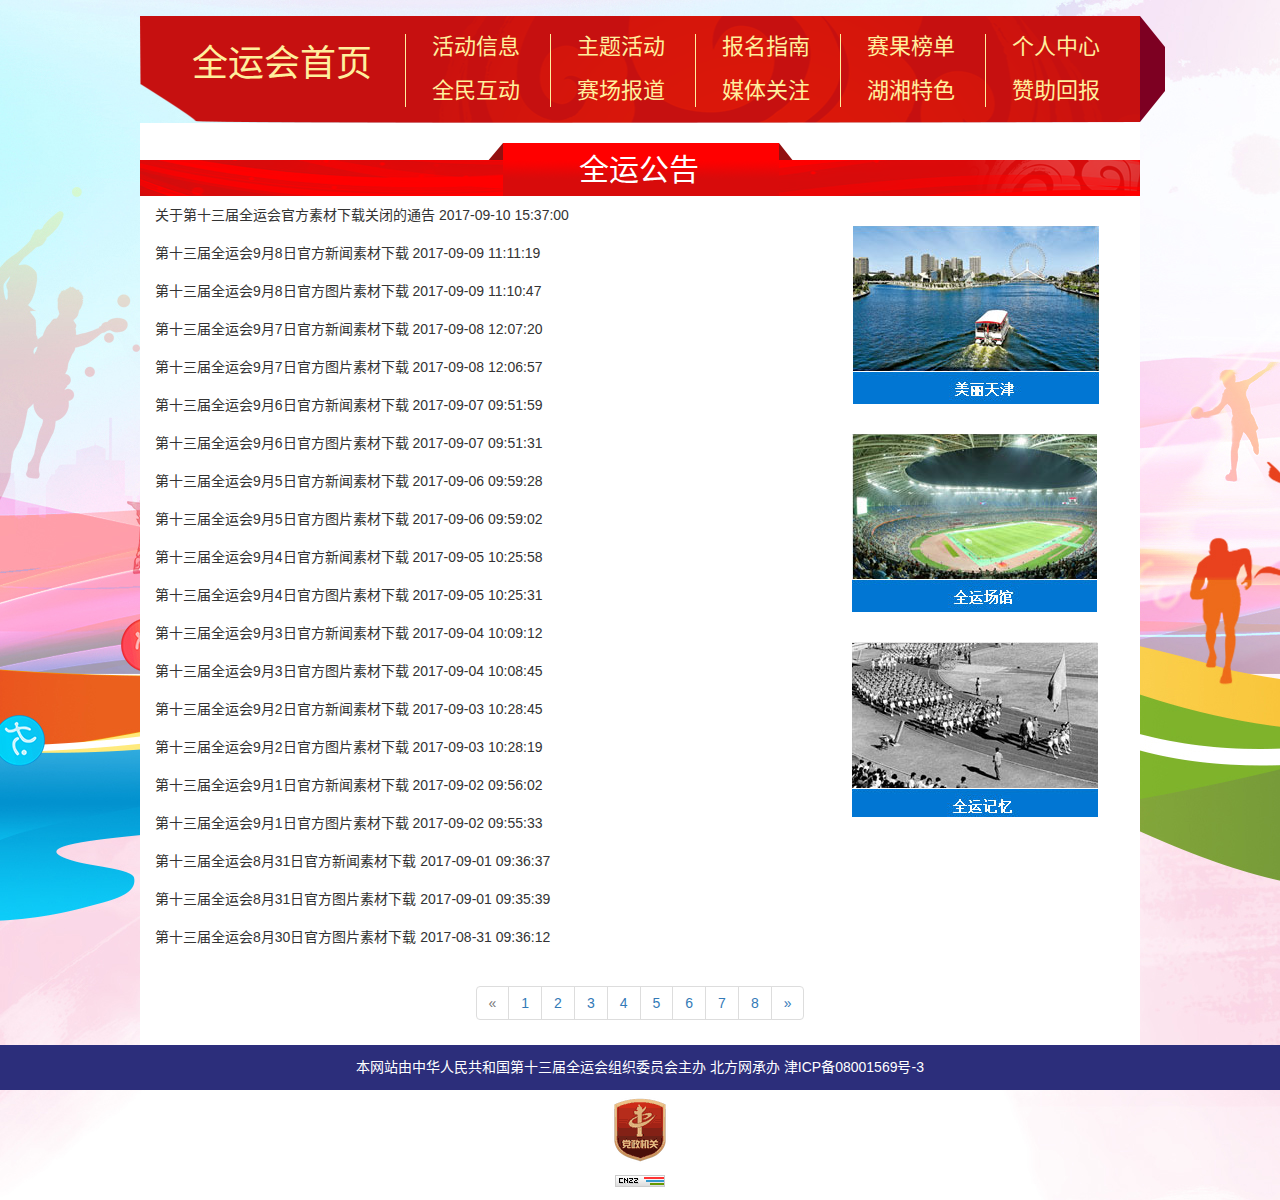
<file: html/sportNotice.html>
<!DOCTYPE html>
<html lang="zh-CN">

<head>
    <meta charset="utf-8">
    <meta http-equiv="X-UA-Compatible" content="IE=edge">
    <meta name="viewport" content="width=device-width, initial-scale=1">
    <title>sport</title>
    <link rel="stylesheet" href="../css/reset.css">
    <link href="../css/bootstrap.min.css" rel="stylesheet">
    <link rel="stylesheet" href="../css/main.css">
    <!--[if lt IE 9]>
      <script src="../js/html5shiv.min.js"></script>
      <script src="../js/respond.min.js"></script>
    <![endif]-->
</head>

<body class="notice">
    <div class="layout">
        <!-- header start -->
        <div class="header">
                <div class="menu clearfix">
                    <div class="right-bg"></div>
                    <a class="title pull-left">全运会首页</a>
                    <ul class="list list-inline pull-left">
                        <li>
                            <a class="mb">活动信息</a>
                            <a>全民互动</a>
                        </li>
                        <li>
                            <a class="mb">主题活动</a>
                            <a>赛场报道</a>
                        </li>
                        <li>
                            <a class="mb">报名指南</a>
                            <a>媒体关注</a>
                        </li>
                        <li>
                            <a class="mb">赛果榜单</a>
                            <a>湖湘特色</a>
                        </li>
                        <li>
                            <a class="mb">个人中心</a>
                            <a>赞助回报</a>
                        </li>
                    </ul>
                </div>
    
            </div>
        <!-- header end -->

        <!-- content start -->
        <div class="content w1000">
            <div class="sport_notice sport_m ">
                <div class="img mt20">
                    <img src="../imgs/img_100.png" alt="img">
                    <div class="text_tips_100">
                        全运公告
                    </div>
                </div>
            </div>

           <div class="row">
               <div class="col-xs-8 pull-left">
                   <ul>
                       <li>关于第十三届全运会官方素材下载关闭的通告  2017-09-10 15:37:00</li>
                       <li>第十三届全运会9月8日官方新闻素材下载  2017-09-09 11:11:19</li>
                       <li>第十三届全运会9月8日官方图片素材下载  2017-09-09 11:10:47</li>
                       <li>第十三届全运会9月7日官方新闻素材下载  2017-09-08 12:07:20</li>
                       <li>第十三届全运会9月7日官方图片素材下载  2017-09-08 12:06:57</li>
                       <li>第十三届全运会9月6日官方新闻素材下载  2017-09-07 09:51:59</li>
                       <li>第十三届全运会9月6日官方图片素材下载  2017-09-07 09:51:31</li>
                       <li>第十三届全运会9月5日官方新闻素材下载  2017-09-06 09:59:28</li>
                       <li>第十三届全运会9月5日官方图片素材下载  2017-09-06 09:59:02</li>
                       <li>第十三届全运会9月4日官方新闻素材下载  2017-09-05 10:25:58</li>
                       <li>第十三届全运会9月4日官方图片素材下载  2017-09-05 10:25:31</li>
                       <li>第十三届全运会9月3日官方新闻素材下载  2017-09-04 10:09:12</li>
                       <li>第十三届全运会9月3日官方图片素材下载  2017-09-04 10:08:45</li>
                       <li>第十三届全运会9月2日官方新闻素材下载  2017-09-03 10:28:45</li>
                       <li>第十三届全运会9月2日官方图片素材下载  2017-09-03 10:28:19</li>
                       <li>第十三届全运会9月1日官方新闻素材下载  2017-09-02 09:56:02</li>
                       <li>第十三届全运会9月1日官方图片素材下载  2017-09-02 09:55:33</li>
                       <li>第十三届全运会8月31日官方新闻素材下载  2017-09-01 09:36:37</li>
                       <li>第十三届全运会8月31日官方图片素材下载  2017-09-01 09:35:39</li>
                       <li>第十三届全运会8月30日官方图片素材下载  2017-08-31 09:36:12</li>
                   </ul>
               </div>
               <div class="col-xs-4 pull-right">
                   <ul>
                       <li>
                           <img src="../imgs/notice_01.jpg" alt="img">
                       </li>
                       <li>
                            <img src="../imgs/notice_02.jpg" alt="img">
                        </li>
                        <li>
                            <img src="../imgs/notice_03.jpg" alt="img">
                        </li>
                   </ul>
               </div>
               <div class="col-xs-12">
                    <nav aria-label="..." class="paging">
                        <ul class="pagination">
                            <li class="disabled"><a href="#" aria-label="Previous"><span aria-hidden="true">&laquo;</span></a></li>
                            <li class=""><a href="#">1 <span class="sr-only">(current)</span></a></li>
                            <li class=""><a href="#">2 <span class="sr-only">(current)</span></a></li>
                            <li class=""><a href="#">3 <span class="sr-only">(current)</span></a></li>
                            <li class=""><a href="#">4 <span class="sr-only">(current)</span></a></li>
                            <li class=""><a href="#">5 <span class="sr-only">(current)</span></a></li>
                            <li class=""><a href="#">6 <span class="sr-only">(current)</span></a></li>
                            <li class=""><a href="#">7 <span class="sr-only">(current)</span></a></li>
                            <li class=""><a href="#">8 <span class="sr-only">(current)</span></a></li>
                            <li class=""><a href="#" aria-label="Next"><span aria-hidden="true">&raquo;</span></a></li>
                        </ul>
                    </nav>
               </div>
               
           </div>
        </div>
         <!-- content end -->

        <!-- footer -->
        <div class="footer">
            <div class="copy_desc">
                本网站由中华人民共和国第十三届全运会组织委员会主办 北方网承办 津ICP备08001569号-3
            </div>
            <div class="sport_copy_img">
                <ul>
                    <li>
                         <img src="../imgs/red.png" alt="img">
                    </li>
                    <li>
                        <img src="../imgs/pic.gif" alt="img">
                    </li>
                </ul>
               
            </div>
        </div>

    </div>
    <script src="../js/jquery.min.js"></script>
    <script src="../js/bootstrap.min.js"></script>
    <script>
        
    </script>
</body>

</html>
</file>
<file: css/main.css>
h1,h2,h3,h4,h5,h6{
    margin: 0;
    font-weight: normal;
}
a,a:hover{
    text-decoration: none;
}

.layout {
    width: 100%;
    background: url("../imgs/index-bg.jpg") center top no-repeat;
    vertical-align: top;
    overflow: hidden;
}
.logo-img-wrapper {
    padding-top: 30px;
}
.logo-img-wrapper .logo{
    width:125px;
    height:119px;
    margin: 0 auto;
    background: url(../imgs/logo.png) no-repeat center center;
}
.logo-img-wrapper .logo-title{
    letter-spacing: 5px;
    color:#c61010;
    text-align: center;
}
.logo-img-wrapper .logo-title h3{
    font-weight: 500;
    font-size:58px;
    padding-top: 15px;
}
.logo-img-wrapper .logo-title h2{
    font-weight: bolder;
    font-size:88px;
    padding-top: 5px;
}
.logo-img-wrapper .join-person{
    margin-top: 310px;
    padding-top: 35px;
    background: url(../imgs/img01.png) no-repeat center top;
    text-align: center;
    font-size:0;
}
.logo-img-wrapper .join-person .count{
    display: inline-block;
    width:47px;
    height:65px;
    font-size:42px;
    color:#fdd100;
    text-align: center;
    line-height: 65px;
    background: url(../imgs/img02.png) no-repeat center center;
}
/* header star */

 .header {
    width: 1000px;
    margin:  0  auto;
}
 .menu{
    position: relative;
    height:107px;
    background: url(../imgs/img03.png) no-repeat center center;
    margin-top: 16px;
    color:#ffef9d;
}
 .menu .right-bg{
    position: absolute;
    width:25px;
    height:106px;
    top:0;
    right:-25px;
    background: url(../imgs/img04.png) no-repeat center center;
}
 .menu .title{
    font-size:36px;
    width:270px;
    height:107px;
    padding-left: 52px;
    line-height:96px;
    color:#ffef9d;
    cursor: pointer;
}
 .menu .list{
    padding-top: 18px;
}
 .menu .list li{
    padding: 0 26px;
    border-left:1px solid #ffef9d;
}
 .menu .list a{
    color:#ffef9d;
    cursor: pointer;
    font-size:22px;
    display: block;
}
 .menu .list a.mb{
    position: relative;
    top:-3px;
    margin-bottom: 10px;
}
/* header end */
.content {
    overflow: hidden;
}
/* booking start */
.layout .booking {
    width: 1000px;
    height: 110px;
    margin: 0 auto;
}
.layout .booking>div{
    height: 100%;
    float: left;
}
.layout .booking .booking_link {
    width: 248px;
}
.layout .booking>div {
    margin: 0 5px;
}
.layout .booking a img,
.layout .booking .media_notice ul {
    margin: 13px 0px;
    height: 90px;
}
.layout .booking .booking_link img {
    width: 252px;
}
.layout .booking .check_score,
.layout .booking .img_dowm {
    width: 205px;
}

.layout .booking .media_notice {
    width: 300px;
}
.layout .booking .media_notice ul {
    background: url("../imgs/00404161924_c2cc2799.jpg") no-repeat center;
    padding-left: 45px;
    padding-top: 3px;
}
.layout .booking .media_notice ul li{
    font-size: 14px;
    line-height: 200%;
    cursor: pointer;
}
/* booking end */

/* headlines start */
.layout .headlines {
        height: 81px;
        background: url("../imgs/1qyh-plus06_17.jpg") no-repeat center;
        margin-top: 2px;
        cursor: pointer;
    }
.layout .headlines p {
    height: 100%;
    line-height: 95px;
    font-size: 33px;
    font-family: "Microsoft Yahei";
    text-align: center;
    color: #0055c1;
    font-weight: 700;
    
}
/* headlines end */

/* content start */
.layout .content {
    background: #fff;
}
.layout .content .carousel-wrapper {
    padding: 55px 0 0 35px;
}
.layout .content .carousel_div {
    
    height: 240px;
    width: 678px;
}
.layout .content .carousel {
    height: 100%;
}

/* carouser  */
.layout .content  .carousel-inner .item  {
    width:800px;
}
.layout .content  .carousel-inner .item img {
    width: 100%;
    height: 289px;
}
.content .carousel-control.left,
.content .carousel-control.right {
    font-size: 50px;
    line-height: 240px;
    background-image: none;
}
.carousel_div .carousel-indicators .active {
    width: 30px;
    background-color: #DBAA47;
}
.carousel_div .carousel-indicators {
    bottom: 0px;
}
.carousel_div .carousel-indicators li {
    border: none;
    background-color: #fff;
    margin: 0 3px;
}
.carousel_div .carousel-caption  {
    font-size: 18px;
    width: 100%;
    background-color: rgba(100, 100, 100, .6);
    left: 0;
    bottom: 0px;
}
.content .marjor_info {
    padding: 0 20px;
}

.body-index .content .code-box{
    padding: 12px 0 0 13px; 
    width: 260px;
}
.body-index .content  .code-box .btn{
    width:245px;
    height:48px;
    text-align: center;
    font-size:24px;
    padding: 0;
    line-height: 45px;
    display: block;
    color:#fff;
    margin-left: 8px;
}
.body-index .content  .code-box .btn-bm{
    background-color: #c61010;
    border:1px solid #c61010;
}
.body-index .content  .code-box .btn-cx{
    background-color: #e8421e;
    border:1px solid #e8421e;
    margin-top: 27px;
}
.body-index .content  .code-box .code{
    margin-top: 45px;
}


.body-index .content .news-gg{
    padding-top: 64px;
}
.body-index .content .news-gg .left{
    width:724px;
}
.body-index .content .news-gg .left .title{
    height:53px;
    background: url(../imgs/img07.jpg) no-repeat center center;
    padding-top: 20px;

}
.body-index .content .news-gg .left .title .more{
    margin: 0 30px 0 0;
    border:1px solid #fff;
    color:#fff;
    border-radius: 4px;
    padding: 1px 5px;
    text-align: center;
    cursor: pointer;
    font-size:12px;
}
.body-index .content .news-gg .left ul{
    margin-bottom: 0;
    padding-top: 25px;
}
.body-index .content .news-gg .left ul li{
    font-size:18px;
    padding: 5px 0 5px 64px;
    background: url(../imgs/img08.jpg) no-repeat 45px center;
}
.body-index .content .news-gg .left ul li a{
    color:#333;
    cursor: pointer;
    display: block;
}
.body-index .content .news-gg .left ul li .time{
    font-size:16px;
    margin-left: 20px;
}
.body-index .content .news-gg .right{
    width:263px;
    margin-left: 12px;
    padding-top: 8px;
}
.body-index .content .news-gg .right .title{
    height:45px;
    background-color: #c61010;
}

.content h4.tips {
    background: url("../imgs/img_50.png") no-repeat center;
    height: 36px;
    font-size: 24px;
    color: #fff;
}
.content h4.tips span.text_tltle {
    display: inline-block;
    width: 128px;
    line-height: 36px;
    height: 36px;
    font-size: 20px;
    text-align: center;
    color: #fff;
    font-weight: 700
}
.content h4.tips a {
    display: inline-block;
    font-size: 12px;
    line-height: 15px;
    height: 15px;
    color: #fff;
    text-decoration: none;
    margin: 15px 20px;
    border: 1px solid #fff;
    border-radius: 4px;
}
.content .info_tips {
    text-align: center;
}
.content .info_tips a{
    display: inline-block;
    font-size: 20px;
    font-weight: 700;
    color: #004dac;
    text-decoration: none;
    padding: 2px 0;
}
.content .info_ul li {
    height: 36px;
    line-height: 36px;
    padding-left: 60px;
}
.content .info_ul li a {
    color: #222;
    text-decoration: none;
    font-size: 16px;
}
.content .media_info {
    line-height: 30px;
    vertical-align: middle;
    padding: 20px 10px;
    position: relative;
    
}
.content .media_info img {
    width: 200px;
    height: 120px;
    vertical-align: middle;
    position: relative;
    top: 0;
    margin-top: -20px;
}
.content .media_vedio {
    width: 415px;
    margin: 0 auto;
    border-top: 1px dashed #222;
    padding: 15px 0;
    position: relative;
}
.content .media_vedio img {
    position: absolute;
    top: 0;
    margin-top: 25px;
    left: 0;
    margin-left: 20px;
}
.content .media_vedio li {
    font-size: 16px;
    height: 30px;
    line-height: 30px;
    padding-left: 50px;
    /* background: url("../imgs/qyh_45.jpg") no-repeat ; */
}
.content .fllow_media_info ul {
    padding:0 60px;
}
.content .fllow_media_info ul li {
    font-size: 16px;
    padding: 6px 0;
}
/* banner */
.content .banner_img img {
    width: 100%;
    height: 100px;
}
.content .banner_img ul {
    margin-top: 10px;
}
.content .banner_img ul li {
    width: 499px;
}
.content .banner_img ul li img {
    height: 60px;
}
.content .palm_sport img{
    width: 100%;
    height:320px; 
}
.content .beautiful_tj div{
    background-color: rgb(116, 192, 235);
    text-align: center;
    width: 480px;
    padding: 5px 0;
}
.content .beautiful_tj div img{
    padding:3px 8px;
    height: 270px;
}
.content .sport_view .bg_img {
   
    height: 53px;
    margin-top: 20px;
    line-height: 53px;
    
}
.content .bg_img {
    margin-bottom: 20px;
}
.content .bg_img b {
    width: 277px;
    display: inline-block;
    height: 53px;
    line-height: 53px;
    font-size: 30px;
    margin-left: 358px;
    text-align: center;
    color: #fff;
}
.content .bg_img a {
    text-decoration: none;
    color: #fff;
    margin-right: 30px;
    margin-top: 20px;
    height: 30px;
    width: 60px;
    text-align: center;
    line-height: 30px;
    border: 1px solid #fff;
    border-radius: 8px;
}
.row {
    margin: 0;
    padding: 0;
}
.row .sport_img_item {
    width: 223px;
    padding: 0;
    text-align: center;
    height: 158px;
    line-height: 158px;
    margin: 12px;
    border: 1px solid #add3f7;
}
.content .sport_img_item img {
    width: 213px;
    height: 146px;
}
.content .sport_img_item p {
    font-size: 12px;
    text-align: center;
    height: 30px;
    line-height: 24px;
}
.content .sport_view_info {
    margin-top: 20px;
    padding: 10px 10px 0px 0px;
}
.content .sport_view_info ul {
    padding: 0 10px;
}
.content .sport_view_info ul li{
    height: 32px;
    line-height: 32px;
    font-size: 14px;
}
.content .sport_view_info ul li span {
    margin-left: 10px;
}
/* .sport_info */
.content .sport_info {
    margin-bottom: 20px;
}
.content .sport_info .bg_img{
    height: 53px;
    background: url("../imgs/sport_infoImg.jpg") no-repeat center;
}
.sport_m ul {
    margin: 0;
}
/* sport_dynamic */
.content  .sport_dynamic .bg_img{
    height: 53px;
    background: url("../imgs/sport_infoImg.jpg") no-repeat center;
    line-height: 53px;
}
.content .col-xs-6,
.content .col-xs-12{
    padding: 0
}
.content  .sport_dynamic .header_info {
    margin-bottom: 10px;
}
.content  .sport_dynamic .header_info .img {
    width: 160px;
    height: 120px;
    margin-right: 30px;
    margin-left: 20px;
}
.content  .sport_dynamic .header_info img {
    width: 100%;
    height: 100%;
    
}
.content  .sport_dynamic .header_info .text {
    width: 280px;
    text-indent: 2em;
    line-height: 30px;
    padding: 10px 0;
}
.content .sport_type_item p {
    color: #004dac;
    font-size: 18px;
    text-align: center;
    font-weight: 700;
}
/* sport_imgs */
.content .sport_imgs {
    margin-top: 20px;
}
.content .sport_type_item .big_img {
    width: 490px;
    margin: 5px;
}
.content .sport_type_item .sm_img {
    width: 245px;
    height: 160px;
    margin: 5px;
}
.content .sport_imgs .img_div {
    height: 340px;
}
.content .sport_imgs .img_box {
    position: relative;
    overflow: hidden;
}
.content .sport_imgs .img_box p {
    width: 100%;
    position: absolute;
    bottom: 0;
    font-size: 14px;
    color: #fff;
    padding: 10px 0;
    text-align: center;
    background-color:rgba(50, 50, 50, .6);
    margin: 5px;
    font-weight: 400;    
}
.content .sport_m .bg_img {
    background: url("../imgs/img_100.png") no-repeat center;
}
/* sport_dream */

/* masses_sport */

/* sport_around */

/* media_follow */

/* sport_health */


/* sport_analeptic */

/* sport_project */

.content .sport_project .project_img {
    width: 82px;
    height: 82px;
}
.content .sport_project .w_10{
    text-align: center;
    margin: 10px 5px;
}
/* sport_field */


.content .sport_field .imgs_box {
    margin: 20px 0px;
   
}
.content .sport_field .sport_field_div {
    position: relative;
    overflow: hidden;
}
.content .sport_field .sport_field_div p {
    position: absolute;
    margin: 3px 3px;
    width: 100%;
    height: 60px;
    line-height: 60px;
    font-size: 16px;
    bottom: 0;
    text-align: center;
    color: #fff;
    background-color: rgba(29, 28, 28, 0.7);
}
.content .sport_field .sport_field_left {
    width: 438px;
    height: 550px;
    margin-left: 10px;
}

.content .sport_field .sport_field_mid {
    width: 275px;
    height: 550px;
    margin: 0 5px;
}
.content .sport_field .sport_field_mid img {
    width: 100%;
}  

.content .sport_field .sport_field_right {
    width: 245px;
    height: 550px;
}
.content .sport_field .sport_field_right img {
    width: 100%;
}
.content .sport_field  img {
    margin: 3px;
}
.content .sport_field .left_right img,
.content .sport_field .left_right p{
    margin-left: 7px;
}
.content .sport_field .mid_bottom {
   height: 214px;
}
.content .sport_field .right_bottom {
    height: 349px;
}
/* sport_map */

.content .sport_map .map_content{
    padding: 10px;
    border:1px solid #ddd;
}
.content .sport_map .map_content .nav{
    padding: 0;
    border-bottom:none;
}
.content .sport_map .map_content .nav li{
    height: auto;
    line-height: 1.4;
}
.content .sport_map .map_content .nav li a{
    font-size:24px;
    border:none;
    border-bottom:3px solid #3741de;
    padding: 2px 10px;
}
.content .sport_map .map_content .nav li.active a{
    color:#ff7200;
}
.content .sport_map .map_content .tab-content{
    background-color: #dae9ff;
    border:1px solid #ddd;
}
.content .sport_map .map_content .menu {
    width: 196px;
    height: 500px;
    background-color: #f5f9ff;
}

.content .sport_map .map_content .menu ul {
    padding-top: 2px;
}

.content .sport_map .map_content .menu li {
    list-style: none;
    padding: 5px 2px;
    height: auto;
    line-height: 1.4;
    cursor: pointer;
    text-decoration:underline;
    font-size:12px;
}

.content .sport_map .map_content .map {
    width: 770px;
    height: 500px;
}

.content .sport_map .map_content .map_result {
    width: 968px;
    margin: 0 auto;
    max-height: 500px;
    overflow: auto;
}

.amap-info-content {
    padding: 0;
}

.amap-info-close {
    top: 8px;
}

.info-window {
    width: 300px;
}

.info-window .color-blue {
    color: #0e5fc8;
}

.info-window .info-window-title {
    margin: 0;
    padding-left: 10px;
    height: 30px;
    line-height: 30px;
    font-size: 14px;
    background-color: #F9F9F9;
    font-weight: normal;
}

.info-window .info-window-wrap {
    padding: 8px;
    overflow: hidden;
    font-size: 12px;
}

.info-window .info-window-wrap .info-window-img {
    float: left;
}

.info-window .info-window-wrap .info-window-text {
    padding-left: 5px;
    line-height: 22px;
    float: left;
}

.info-window .info-window-search-wrap {
    padding: 10px;
    font-size: 12px;
}

.info-window .info-window-search-wrap .info-window-search-input {
    outline: none;
    padding-left: 5px;
}

.info-window .info-window-search-wrap .info-window-search-gj,
.info-window .info-window-search-wrap .info-window-search-zj {
    margin-left: 10px;
    color: #fff;
    padding: 2px 8px;
    border: 1px solid #0e5fc8;
    background-color: #0e5fc8;
    border-radius: 4px;
    cursor: pointer;
}
/* beautiful_tianjing */
.content .beautiful_tianjing {
    overflow: hidden;
}
.content .beautiful_tianjing .bg_img {
   
    margin-bottom: 15px;
    width: 990px;
}
.content .beautiful_tianjing .bg_text {
    height: 110px;
    background: url("../imgs/bg_dian.jpg");
   
}
.content .beautiful_tianjing .bg_text .left_text {
    line-height: 30px;
    color: #fff;
    width: 830px;
    padding: 10px 40px;
    margin-bottom: 20px;
}
.content .beautiful_tianjing .bg_text .right_text {
    line-height: 30px;
    color: #fff;
    width: 830px;
    padding: 10px 40px;
    margin-bottom: 20px;
}
.content .beautiful_tianjing .open_tianjing .bg_text .right_text {
   width: 660px;
}
.content .beautiful_tianjing .bg_text .img_right {
    width: 140px;
    height: 90px;
    margin-right: 20px;
    margin-top: 10px;
}
.content .beautiful_tianjing .bg_text .img_left {
    width: 140px;
    height: 90px;
    margin-left: 20px;
    margin-top: 10px;
}
.content .beautiful_tianjing .bg_text .img_text img{
    width: 100%;
}
.content .beautiful_tianjing .img_box {
    width: 600px;
    height: 310px;
    border: 1px solid #222;
    margin-bottom: 20px;
    text-align: center;
    line-height: 310px;
}
.content .beautiful_tianjing .tj_info {
    padding-top: 20px;
}
.content .beautiful_tianjing .text_box {
    width: 378px;
    margin-left: 8px;
}
.content .beautiful_tianjing .pull-left.text_box {
    
    margin-left: 0px;
}
.content .beautiful_tianjing .text_box .tips {
    height: 38px;
    width: 100%;
    background: url("../imgs/beautiful_tj_tips_bg.jpg") no-repeat center;
    line-height: 38px;
    text-align: center;
    font-size: 18px;
    color: #004dac;
    margin-bottom: 10px;
}
.content .beautiful_tianjing .text_box .header_info {
    text-indent: 2em;
    line-height: 30px;
    padding-bottom: 10px;
    border-bottom: 1px  dashed #ccc;
    height: 100px;
}
.content .beautiful_tianjing .text_box .header_info a {
    text-decoration: none;
}

/* sport_huiming */
.content .sport_huiming .bg_img {
    
    margin-bottom: 15px;
    width: 990px;
}
.content .sport_huiming .huiming_left {
    width: 598px;
    border-top: 2px solid blue;
    padding: 10px;
}
.content .sport_huiming .huiming_right {
    width: 380px;
    font-size: 12px;
}
.content .sport_huiming .huiming_left img {
    width: 302px;
    height: 271px;
     
}
.content .sport_huiming .huiming_left .header_tips{
    width: 220px;
    padding: 10px;
    font-size: 18px;
    text-align: center;
   margin-left: 40px;
}
.content .sport_huiming .huiming_left .header_tips p {
    border-left: 6px solid #1E1E92;
}
.content .sport_huiming .huiming_left .info_text {
    height: 220px;
    width: 267px; 
    position: relative;
}
.content .sport_huiming .huiming_left .info_text img {
    position: absolute;
    width: 250px;
    height: 220px;
    left: 0;
    margin-left: 40px;
    z-index: -1;
}
.content .sport_huiming .huiming_left .info_text p {
    text-indent: 2em;
    padding-top: 10px;
    margin: 0px 10px 0 70px;
    line-height: 26px;
}
.content .sport_huiming .huiming_right .col_item {
    padding: 0;
}
.content .sport_huiming .huiming_right .col-xs-5 {
    text-indent: 0;
    padding: 10px;
}
.content .sport_huiming .huiming_right img {
    width: 130px;
    
}
.content .sport_huiming .huiming_right li  {
    font-size: 12px;
    text-indent: 2em;
    height: 100px;
    
}
.content .sport_huiming .huiming_right li .tips {
    font-size: 14px;
    text-indent: 0;
    color: blue;
}
/* sport_remember */
.content .sport_remember .bg_img {
  
    margin-bottom: 15px;
    width: 990px;
}
.content .sport_remember .carousel {
    margin-top: 115px;
}
.content .sport_remember .carousel_pr {
    position: relative;
    height: 115px;
    margin-top: -115px;
    width: 1000px;
}
.content .sport_remember .carousel_pr p {
    position: absolute;
    border: 1px dashed #ccc;
    width: 990px;
    margin-top: 57px;
}
.content .sport_remember .carousel-inner .item {
    width: 910px;
}
.content .sport_remember .carousel-inner .item img {
    width: 377px;
    margin-left: 100px;
}
.content .sport_remember .carousel-inner .carousel_text {
    margin-right: 20px;
    width: 377px;
    padding-top: 30px;
}
.content .sport_remember .carousel-indicators {
    top: 0;
    margin-top: 0;
    height: 115px;
    left: 0;
    width: 1000px;
    margin-left: 0
}
.content .sport_remember .carousel-indicators li {
    font-size: 18px;
    text-indent:0;
    height: 100px;
    margin: 10px 10px;
    width: auto;
    border: none;
   
}
.content .sport_remember .carousel-indicators li span {
    position: absolute;
    width: 54px;
    top: 0;
    margin-top: 66px;
    display: none; 
}
.carousel-indicators .active {
    background-color: transparent;
}
.content .sport_remember .carousel-indicators li.active .dian {
   width: 10px;
   height: 10px;
   border-radius: 50%;
   background-color: #ff7200;
   position: absolute;
   margin-top: 9px;
   margin-left: 33px;
}
.content .sport_remember .carousel-indicators li .dian {
    width: 10px;
    height: 10px;
    border-radius: 50%;
    background-color: blue;
    position: absolute;
    margin-left: 20px;
    margin-top: 11px;
 }
.content .sport_remember .carousel-indicators li.active span {
    display: block;
    margin-left: 10px;
}   
.content .sport_remember .carousel-indicators li.active {
    color: #ff7200;
    font-size: 24px;
}
.content .sport_remember .carousel-inner .carousel_text li {
    margin-bottom: 20px;
    padding-bottom: 20px;
    
}
.content .sport_remember .carousel-inner .carousel_text li i, 
.content .sport_remember .carousel-inner .carousel_text li b{
    line-height: 40px;
    font-size: 18px;
    font-weight: 400;
}

.content .sport_remember .carousel-inner .carousel_text li i{
    color: #0258c3;
    font-weight: 700;
}
.content .sport_remember .carousel-inner .carousel_text .border_top {
    border-top: 1px dashed #222;
}
.content .sport_remember .carousel-control {
    line-height: 550px;
    font-size: 100px;
}
.content .sport_remember .carousel-control:hover{
    color: #ff7200;
}

/* sport_cooperation */
.content .sport_cooperation .bg_img {
   
    margin-bottom: 15px;
    width: 990px;
}
.content .sport_cooperation .cooperation_tab {
    margin-top: 35px;
    position: relative;
    border: 1px solid blue;
    border-radius: 10px;
}
.content .sport_cooperation .cooperation_tab .nav li {
    width: 135px;
    height: 40px;
    text-align: center;
    line-height: 40px;
    margin: 0 13px;
}
.content .sport_cooperation .cooperation_tab .nav li a {
    padding: 0;
    margin: 0;
}
.content .sport_cooperation .cooperation_tab ul {
    border:none;
    position: absolute;
    top: 0px;
    margin-top: -20px;
}
.content .sport_cooperation .cooperation_tab .tab-content {
    margin-top: 30px;
    min-height: 100px;
}
.content .sport_cooperation .cooperation_tab .tab-pane img{
    width: 900px;
    height: auto;
}
.content .sport_cooperation  .cooperation_footer img {
    height: 100px;
}
.content .sport_cooperation  .cooperation_footer .text_tips {
    line-height: 100px;
}
/* content end */

/* footer start */
.footer {
    width: 100%;
}
.footer .copy_desc {
    width: 100%;
    height: 45px;
    background: rgb(44, 46, 123);
    text-align: center;
    color: #fff;
    line-height: 45px;
}
.footer .sport_copy_img li{
    text-align: center;
}
/* footer end  */

/* index  html end */



/* beautiful_tj html start */
.beautiful_tj .layout .content {
    padding: 0;
}
.beautiful_tj .content .sport_view_info {
    margin: 0;
    padding: 0;
}

/* beautiful_tj html end */



/* sport_dynamic html start */

.sport_dynamic .content .sport_view_info {
    margin: 0;
    padding: 0;
}
.sport_dynamic .content .sport_dynamic {
    background: #fff;
    
}
/* sport_dynamic html end */


/* huiming  html start */

.huiming .layout .content {
    padding: 0;
}
.huiming .content .sport_view_info {
    margin: 0;
    padding: 0;
}
.huiming .content .sport_huiming .bg_img {
    width: 1000px;
}
/* huiming  html end */


/* pic_sport  html start */

.pic_sport .content .sport_info {
    background: #fff;
}
.pic_sport .content .sport_info .pic {
    margin-left: 15px;
}
.pic_sport .row .sport_img_item {
    width: 33.33333333%;
    margin: 10px 0;
    height: 190px;
    line-height: 190px;
    border: none ;
}
.pic_sport .content .sport_img_item img {
    width: 250px;
    height: 165px;
}
/* pic_sport end */

/* sport_notice html start */
.notice .content {
    background: #fff;
}

.notice .layout .content .pull-left ul  li {
    line-height: 38px;
    height: 38px;
}
.notice .layout .content .pull-right ul  li {
    margin: 30px;
}
.notice .layout .content .paging {
    text-align: center;
}
.notice .layout .sport_notice .img {
    position: relative;
}
.notice .layout .sport_notice .img .text_tips_100 {
    position: absolute;
    top: 0;
    left: 0;
    margin-left: 360px;
    width: 277px;
    line-height: 53px;
    height: 53px;
    text-align: center;
    font-size: 30px;
    color: #fff;
}
/* sport_notice html end */


/* news_info html  start */

.news_info .content {
    background: #fff;
}
.news_info .news_content .info_title {
    padding: 0 20px;
    border-bottom: 1px solid  #ccc;
}
.news_info .news_content .info_title h3,
.news_info .news_content .info_title p {
    text-align: center;
}
.news_info .news_content .info_title h3 {
    color: #0e5fc7;
    font-weight: 700;
    font-size: 28px;
}

.news_info .news_content .info p,
.news_info .news_content .link_to  {
    padding: 10px 0;
    line-height: 35px;
    font-size: 18px;
    text-indent: 2em;
}
.news_info .show img {
    margin: 0 10px;
}
.news_info .show .moble_erweima {
    width: 87px;  
}
.news_info .sport_project .bg_06{
    height: 235px;
   background: url("../imgs/bg_06.jpg") repeat-x;
}
.news_info .sport_project .bg_06 span {
    display: inline-block;
    width: 92px;
    height: 30px;
    line-height: 30px;
    text-align: center;
    border: 1px solid #ccc;
    border-radius: 15px;
    margin: 10px 3px;
    color: #0e5fc7;
   
}
.news_info .sport_project .bg_06 p {
    color: #0e5fc7;
    
}
.news_info .sport_changguan ul li{
    text-align: center;
    width: 50%;
    margin-top: 10px ;
}
.news_info .sport_changguan ul li p {
    margin: 0;
   padding-top: 10px;
}
.news_info .sport_huiyi ul {
    width: 100%;
}
.news_info .sport_huiyi ul .tips {
    font-size: 16px;
    padding: 5px 0;
    font-weight: 700;
    text-align: center;
}
.news_info .sport_huiyi ul img {
    margin-right: 10px;
}
.news_info .p_more {
    padding-left: 10px;
}
.sport_cout {
    position: relative;
}
.sport_cout .text_tips {
    position: absolute;
    top: 0;
    left: 0;
    width: 128px;
    height: 36px;
    line-height: 36px;
    text-align: center;;
    color: #fff;
}
 /* news_info html end */
</file>
<file: css/viewer.css>
/*!

 * Date: 2017-10-07T09:53:32.834Z
 */

.viewer-zoom-in::before,
.viewer-zoom-out::before,
.viewer-one-to-one::before,
.viewer-reset::before,
.viewer-prev::before,
.viewer-play::before,
.viewer-next::before,
.viewer-rotate-left::before,
.viewer-rotate-right::before,
.viewer-flip-horizontal::before,
.viewer-flip-vertical::before,
.viewer-fullscreen::before,
.viewer-fullscreen-exit::before,
.viewer-close::before {
    background-image: url('[data-uri]');
    background-repeat: no-repeat;
    color: transparent;
    display: block;
    font-size: 0;
    height: 20px;
    line-height: 0;
    width: 20px;
}

.viewer-zoom-in::before {
    background-position: 0 0;
    content: 'Zoom In';
}

.viewer-zoom-out::before {
    background-position: -20px 0;
    content: 'Zoom Out';
}

.viewer-one-to-one::before {
    background-position: -40px 0;
    content: 'One to One';
}

.viewer-reset::before {
    background-position: -60px 0;
    content: 'Reset';
}

.viewer-prev::before {
    background-position: -80px 0;
    content: 'Previous';
}

.viewer-play::before {
    background-position: -100px 0;
    content: 'Play';
}

.viewer-next::before {
    background-position: -120px 0;
    content: 'Next';
}

.viewer-rotate-left::before {
    background-position: -140px 0;
    content: 'Rotate Left';
}

.viewer-rotate-right::before {
    background-position: -160px 0;
    content: 'Rotate Right';
}

.viewer-flip-horizontal::before {
    background-position: -180px 0;
    content: 'Flip Horizontal';
}

.viewer-flip-vertical::before {
    background-position: -200px 0;
    content: 'Flip Vertical';
}

.viewer-fullscreen::before {
    background-position: -220px 0;
    content: 'Enter Full Screen';
}

.viewer-fullscreen-exit::before {
    background-position: -240px 0;
    content: 'Exit Full Screen';
}

.viewer-close::before {
    background-position: -260px 0;
    content: 'Close';
}

.viewer-container {
    background-color: rgba(0, 0, 0, .5);
    bottom: 0;
    direction: ltr;
    font-size: 0;
    left: 0;
    line-height: 0;
    overflow: hidden;
    position: absolute;
    right: 0;
    -webkit-tap-highlight-color: transparent;
    top: 0;
    -webkit-touch-callout: none;
    -ms-touch-action: none;
    touch-action: none;
    -webkit-user-select: none;
    -moz-user-select: none;
    -ms-user-select: none;
    user-select: none;
}

.viewer-container::-moz-selection,
.viewer-container *::-moz-selection {
    background-color: transparent;
}

.viewer-container::selection,
.viewer-container *::selection {
    background-color: transparent;
}

.viewer-container img {
    display: block;
    height: auto;
    max-height: none !important;
    max-width: none !important;
    min-height: 0 !important;
    min-width: 0 !important;
    width: 100%;
}

.viewer-canvas {
    bottom: 0;
    left: 0;
    overflow: hidden;
    position: absolute;
    right: 0;
    top: 0;
}

.viewer-canvas > img {
    height: auto;
    margin: 15px auto;
    max-width: 90% !important;
    width: auto;
}

.viewer-footer {
    bottom: 0;
    left: 0;
    overflow: hidden;
    position: absolute;
    right: 0;
    text-align: center;
}

.viewer-navbar {
    background-color: rgba(0, 0, 0, .5);
    overflow: hidden;
}

.viewer-list {
    -webkit-box-sizing: content-box;
    box-sizing: content-box;
    height: 50px;
    margin: 0;
    overflow: hidden;
    padding: 1px 0;
}

.viewer-list > li {
    color: transparent;
    cursor: pointer;
    float: left;
    font-size: 0;
    height: 50px;
    line-height: 0;
    opacity: .5;
    overflow: hidden;
    width: 30px;
}

.viewer-list > li + li {
    margin-left: 1px;
}

.viewer-list > .viewer-active {
    opacity: 1;
}

.viewer-player {
    background-color: #000;
    bottom: 0;
    cursor: none;
    display: none;
    left: 0;
    position: absolute;
    right: 0;
    top: 0;
}

.viewer-player > img {
    left: 0;
    position: absolute;
    top: 0;
}

.viewer-toolbar {
    margin: 0 auto 5px;
    overflow: hidden;
    padding: 3px 0;
    width: 280px;
}

.viewer-toolbar > li {
    background-color: rgba(0, 0, 0, .5);
    border-radius: 50%;
    cursor: pointer;
    float: left;
    height: 24px;
    overflow: hidden;
    width: 24px;
}

.viewer-toolbar > li:hover {
    background-color: rgba(0, 0, 0, .8);
}

.viewer-toolbar > li::before {
    margin: 2px;
}

.viewer-toolbar > li + li {
    margin-left: 1px;
}

.viewer-toolbar > .viewer-play {
    height: 30px;
    margin-bottom: -3px;
    margin-top: -3px;
    width: 30px;
}

.viewer-toolbar > .viewer-play::before {
    margin: 5px;
}

.viewer-tooltip {
    background-color: rgba(0, 0, 0, .8);
    border-radius: 10px;
    color: #fff;
    display: none;
    font-size: 12px;
    height: 20px;
    left: 50%;
    line-height: 20px;
    margin-left: -25px;
    margin-top: -10px;
    position: absolute;
    text-align: center;
    top: 50%;
    width: 50px;
}

.viewer-title {
    color: #ccc;
    display: inline-block;
    font-size: 12px;
    line-height: 1;
    margin: 0 5% 5px;
    max-width: 90%;
    opacity: .8;
    overflow: hidden;
    text-overflow: ellipsis;
    white-space: nowrap;
}

.viewer-title:hover {
    opacity: 1;
}

.viewer-button {
    background-color: rgba(0, 0, 0, .5);
    border-radius: 50%;
    cursor: pointer;
    height: 80px;
    overflow: hidden;
    position: absolute;
    right: -40px;
    top: -40px;
    width: 80px;
}

.viewer-button::before {
    bottom: 15px;
    left: 15px;
    position: absolute;
}

.viewer-fixed {
    position: fixed;
}

.viewer-open {
    overflow: hidden;
}

.viewer-show {
    display: block;
}

.viewer-hide {
    display: none;
}

.viewer-invisible {
    visibility: hidden;
}

.viewer-move {
    cursor: move;
    cursor: -webkit-grab;
    cursor: grab;
}

.viewer-fade {
    opacity: 0;
}

.viewer-in {
    opacity: 1;
}

.viewer-transition {
    -webkit-transition: all .3s;
    transition: all .3s;
}

@media (max-width: 767px) {
    .viewer-hide-xs-down {
        display: none;
    }
}

@media (max-width: 991px) {
    .viewer-hide-sm-down {
        display: none;
    }
}

@media (max-width: 1199px) {
    .viewer-hide-md-down {
        display: none;
    }
}
</file>
